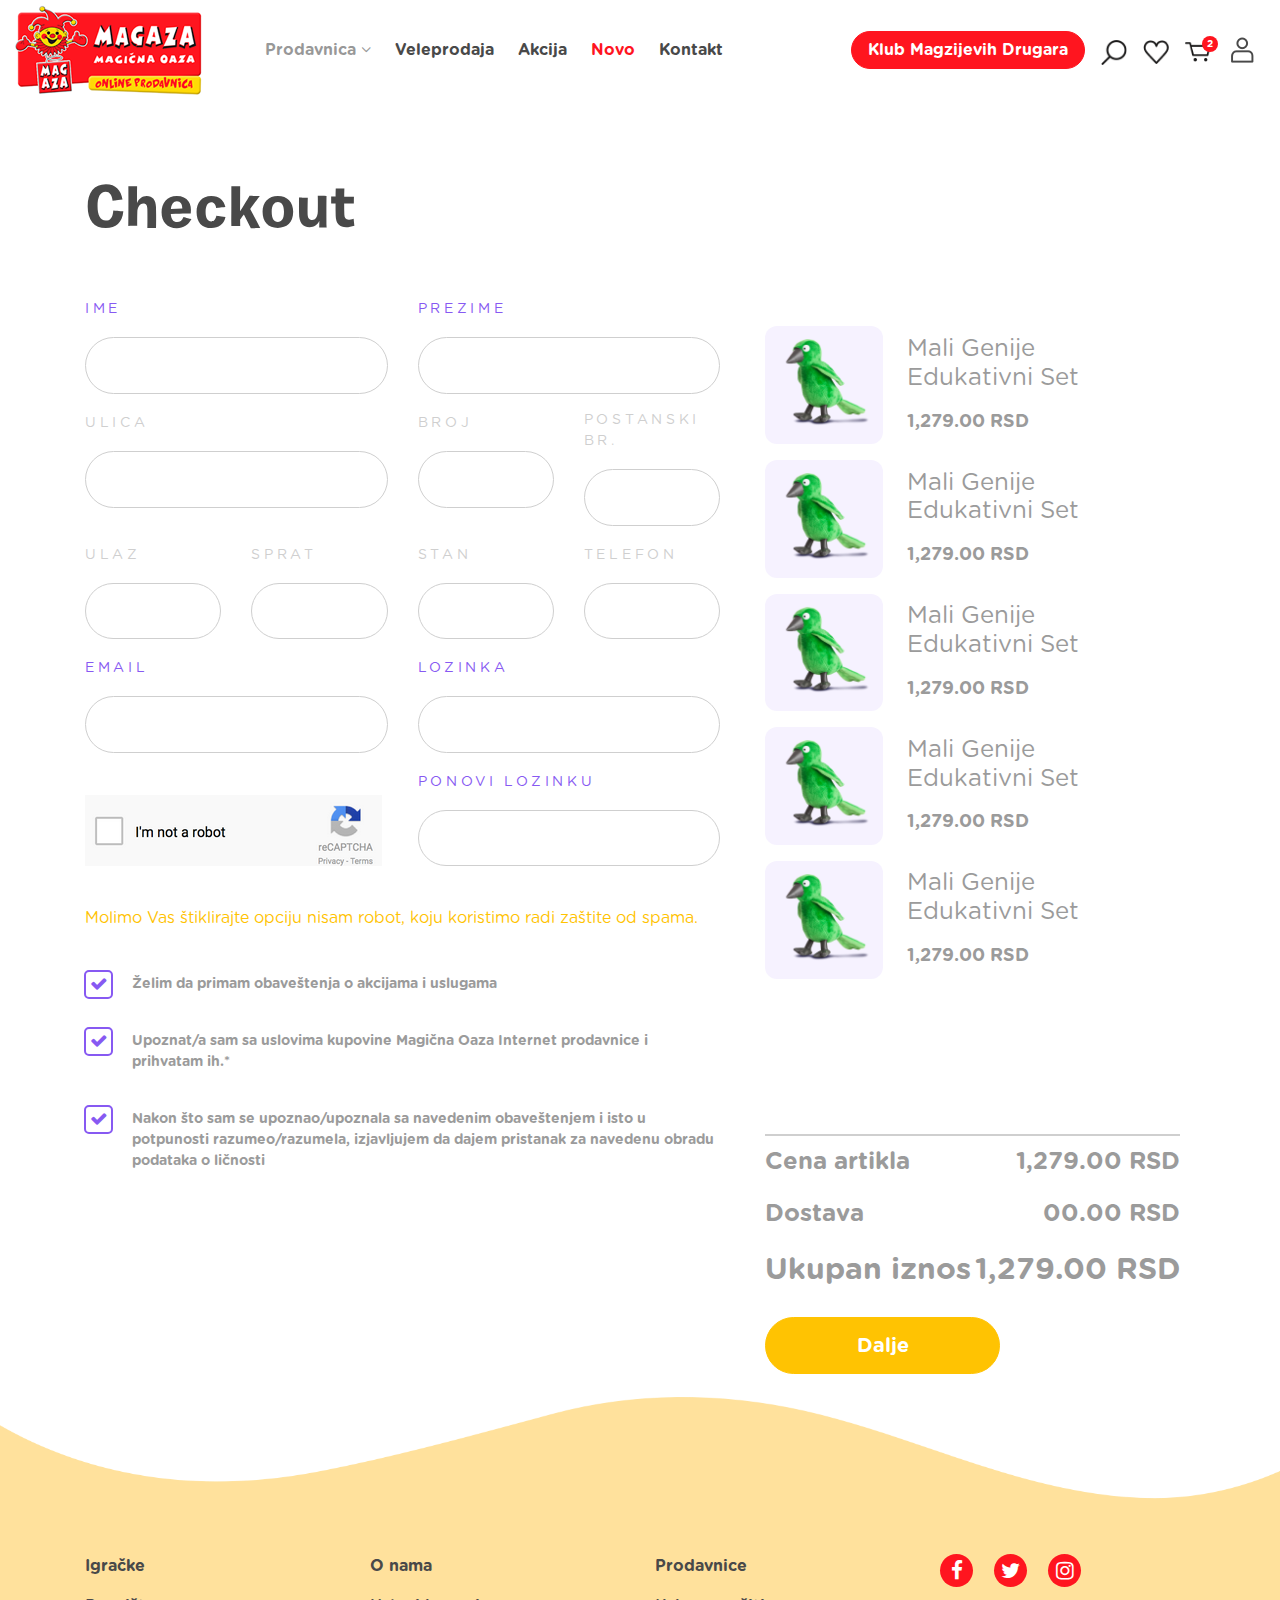
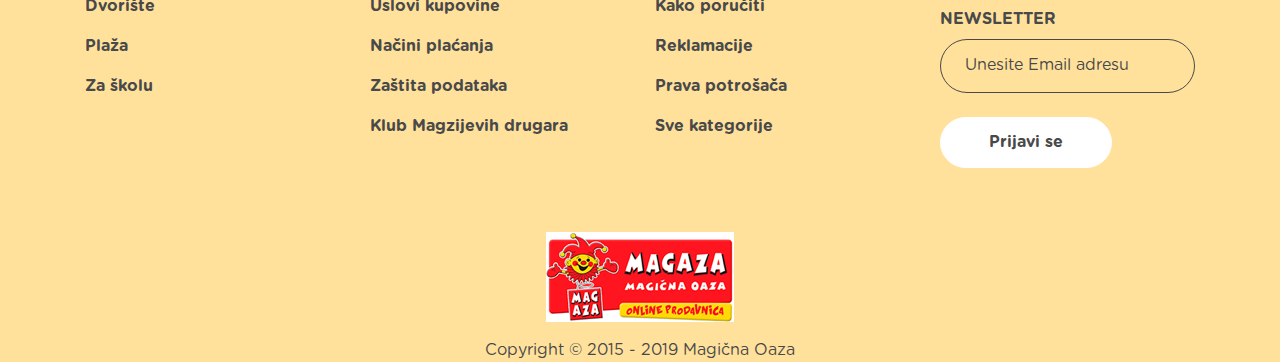
<file: checkout.html>
<!DOCTYPE html>
<html lang="en">
  <head>
    <title>MagicnaOaza</title>
    <meta charset="UTF-8" />
    <meta name="viewport" content="width=device-width, initial-scale=1.0" />
    <meta name="author" content="Aleksandar Maksimovic" />
    <meta name="description" content="" />
    <meta name="keywords" content="" />

    <!--iOS compatibile-->
    <meta name="apple-mobile-web-app-capable" content="yes" />
    <meta name="apple-mobile-web-app-title" content="MagicnaOaza" />
    <link rel="apple-touch-icon" href="apple-icon-57x57.png" />

    <!--Android compatibile-->
    <meta name="mobile-web-app-capable" content="yes" />
    <meta name="aplication-name" content="MagicnaOaza" />
    <link rel="icon" type="icon/png" href="android-icon-48x48.png" />

    <!-- Favicon -->
    <link rel="icon" type="image/png" href="favicon.ico" />

    <!-- Fonts -->
    <link rel="stylesheet" href="css/fonts.css" />
    <!--Awesome-->
    <link rel="stylesheet" href="https://cdnjs.cloudflare.com/ajax/libs/font-awesome/4.7.0/css/font-awesome.min.css" />

    <!--bootstrap-->
    <link href="css/bootstrap.css" rel="stylesheet" type="text/css" />

    <!--external css, like plugins ...-->
    <link rel="stylesheet" href="css/lib/jquery.mCustomScrollbar.css" />
    <!--theme css-->
    <link rel="stylesheet" href="css/theme.css" />
    <!-- HTML5 shim and Respond.js for IE8 support of HTML5 elements and media queries -->
    <!-- WARNING: Respond.js doesn't work if you view the page via file:// -->
    <!--[if lt IE 9]>
      <script src="https://oss.maxcdn.com/html5shiv/3.7.3/html5shiv.min.js"></script>
      <script src="https://oss.maxcdn.com/respond/1.4.2/respond.min.js"></script>
    <![endif]-->
  </head>
  <body>
    <!-- Header start -->
    <header class="main-header fixed-top">
      <div class="container">
        <!-- Navigaion start -->
        <nav class="navbar navbar-expand-md navbar-light p-0 align-items-center">
          <!-- Logo -->
          <a class="navbar-brand" href="index.html">
            <img src="img/logo.png" alt="Magicna oaza logo" />
          </a>
          <div class="nav-action d-flex align-items-center ml-xm-auto mr-2 mr-xm-4 mr-sm-2 order-md-last">
            <a href="#" class="btn btn-primary btn-sm d-none d-sm-inline-block d-md-none d-lg-inline-block mr-sm-3 mr-lg-0">
              <span>Klub </span>
              <span class="d-none d-sm-none d-xl-inline">Magzijevih </span>
              <span class="d-none d-sm-none d-xl-inline">Drugara</span>
            </a>
            <!-- Search form start -->
            <div class="search-wrapper mx-2 mx-lg-3">
              <a href="#" class="search-icon">
                <img src="img/nav-action-img/img-01.png" alt="Search-icon" />
              </a>
              <form action="" method="" class="search-form">
                <div class="form-group">
                  <div class="input-group">
                    <input type="text" class="form-control" placeholder="Pojam za pretragu..." />
                    <div class="input-group-append">
                      <button class="btn btn-primary search-btn" type="button">
                        <span class="fa fa-search"></span>
                      </button>
                    </div>
                  </div>
                </div>
              </form>
            </div>
            <!-- Search form end -->
            <a href="#" class="favorites-icon d-inline-block mr-2 mr-lg-3">
              <img src="img/nav-action-img/img-02.png" alt="Favorites icon" />
            </a>
            <!-- Small cart start -->
            <div class="small-cart-wrapper mr-2 mr-lg-3">
              <a href="#" class="small-cart-icon">
                <img src="img/nav-action-img/img-03.png" alt="cart icon" />
                <span class="small-cart-products-number">2</span>
              </a>
              <div class="small-cart-content">
                <div class="small-cart-header text-left">
                  <h3 class="small-cart-title text-primary">
                    Korpa
                  </h3>
                  <p class="small-cart-detail text-tertiary">
                    Korpa je prazna
                  </p>
                </div>
                <div class="small-cart-products mb-3 mb-xl-2">
                  <div class="small-cart-product-item d-flex align-items-center">
                    <figure class="small-cart-product-img w-40 mr-2 mr-lg-5 mr-xl-4">
                      <a href="#">
                        <img src="img/toys/toy-01.png" alt="Product-01" />
                      </a>
                    </figure>
                    <div class="small-cart-product-detail w-60">
                      <h5 class="small-cart-product-title mb-3"><a href="#">Mali Genije Edukativni Set</a></h5>
                      <p class="small-cart-product-price">1,279.00 RSD</p>
                      <span class="fa fa-close delete-product"></span>
                    </div>
                  </div>
                  <div class="small-cart-product-item d-flex align-items-center">
                    <figure class="small-cart-product-img w-40 mr-2 mr-lg-5 mr-xl-4">
                      <a href="#">
                        <img src="img/toys/toy-01.png" alt="Product-01" />
                      </a>
                    </figure>
                    <div class="small-cart-product-detail w-60">
                      <h5 class="small-cart-product-title mb-3"><a href="#">Mali Genije Edukativni Set</a></h5>
                      <p class="small-cart-product-price">1,279.00 RSD</p>
                      <span class="fa fa-close delete-product"></span>
                    </div>
                  </div>
                  <div class="small-cart-product-item d-flex align-items-center">
                    <figure class="small-cart-product-img w-40 mr-2 mr-lg-5 mr-xl-4">
                      <a href="#">
                        <img src="img/toys/toy-01.png" alt="Product-01" />
                      </a>
                    </figure>
                    <div class="small-cart-product-detail w-60">
                      <h5 class="small-cart-product-title mb-3"><a href="#">Mali Genije Edukativni Set</a></h5>
                      <p class="small-cart-product-price">1,279.00 RSD</p>
                      <span class="fa fa-close delete-product"></span>
                    </div>
                  </div>
                  <div class="small-cart-product-item d-flex align-items-center">
                    <figure class="small-cart-product-img w-40 mr-2 mr-lg-5 mr-xl-4">
                      <a href="#">
                        <img src="img/toys/toy-01.png" alt="Product-01" />
                      </a>
                    </figure>
                    <div class="small-cart-product-detail w-60">
                      <h5 class="small-cart-product-title mb-3"><a href="#">Mali Genije Edukativni Set</a></h5>
                      <p class="small-cart-product-price">1,279.00 RSD</p>
                      <span class="fa fa-close delete-product"></span>
                    </div>
                  </div>
                  <div class="small-cart-product-item d-flex align-items-center">
                    <figure class="small-cart-product-img w-40 mr-2 mr-lg-5 mr-xl-4">
                      <a href="#">
                        <img src="img/toys/toy-01.png" alt="Product-01" />
                      </a>
                    </figure>
                    <div class="small-cart-product-detail w-60">
                      <h5 class="small-cart-product-title mb-3"><a href="#">Mali Genije Edukativni Set</a></h5>
                      <p class="small-cart-product-price">1,279.00 RSD</p>
                      <span class="fa fa-close delete-product"></span>
                    </div>
                  </div>
                </div>
                <div class="small-cart-price mb-3 mb-xl-2">
                  <div class="small-cart-product-cost d-flex justify-content-between">
                    <p class="small-cart-price-spec">Cena artikla</p>
                    <p class="small-cart-product-price">1,279.00 RSD</p>
                  </div>
                  <div class="small-cart-delivery-price d-flex justify-content-between">
                    <p class="small-cart-price-spec">Dostava</p>
                    <p class="small-cart-product-price">00.00 RSD</p>
                  </div>
                  <div class="small-cart-total-price d-flex justify-content-between">
                    <p class="small-cart-total-product-price-spec">Ukupan iznos</p>
                    <p class="small-cart-total-product-price text-primary">1,279.00 RSD</p>
                  </div>
                </div>
                <div class="small-cart-action text-center">
                  <a href="#" class="btn btn-light small-cart-action-btn-continue mb-3 mb-lg-0">Nastavi kupovinu</a>
                  <a href="#" class="btn btn-tertiary small-cart-action-btn-order">Naruči</a>
                </div>
              </div>
            </div>
            <!-- Small cart end -->
            <div class="dropdown">
              <a class="user-action-icon dropdown-toggle" href="#" id="user-action" data-toggle="dropdown">
                <img src="img/nav-action-img/img-04.png" alt="User icon" />
              </a>

              <div class="dropdown-menu" aria-labelledby="user-action">
                <a class="dropdown-item d-flex align-items-center" href="#">
                  <span class="fa fa-sign-in fa-2x text-tertiary mr-3"></span>
                  <span>Login</span>
                </a>
                <a class="dropdown-item d-flex align-items-center" href="#">
                  <span class="fa fa-user-circle fa-2x text-tertiary mr-3"></span>
                  <span>Register</span>
                </a>
                <div class="dropdown-divider"></div>
                <a class="dropdown-item d-flex align-items-center" href="#">
                  <span class="fa fa-question-circle fa-2x text-tertiary mr-3"></span>
                  <span>Forgotten password</span>
                </a>
              </div>
            </div>
          </div>

          <button class="hamburger hamburger--squeeze" type="button" data-toggle="collapse" data-target="#main-menu">
            <span class="hamburger-box">
              <span class="hamburger-inner"></span>
            </span>
          </button>
          <!-- Main menu start -->
          <div class="collapse navbar-collapse" id="main-menu">
            <ul class="navbar-nav mr-auto">
              <li class="nav-item">
                <a class="nav-link active" href="#">
                  Prodavnica
                  <span class="fa fa-angle-down submenu-toggler submenu-toggler-level-1"></span>
                  <span class="fa fa-angle-down submenu-toggler submenu-toggler-desktop-level-1"></span>
                </a>
                <!-- Submenu level 1 start -->
                <ul class="submenu submenu-level-1">
                  <li class="nav-item">
                    <a href="#" class="nav-link active d-flex align-items-center">
                      <figure class="category-img-wrapper d-inline-block m-0 mr-4">
                        <img src="img/nav-img/img-01.png" alt="Igračke" />
                      </figure>
                      <span>Igračke</span>
                      <span class="fa fa-angle-double-right submenu-toggler submenu-toggler-level-2"></span>
                      <span class="fa fa-angle-double-right submenu-toggler submenu-toggler-desktop-level-2"></span>
                    </a>
                    <!-- Submenu level 2 start -->
                    <ul class="submenu submenu-level-2">
                      <li class="nav-item">
                        <a href="#" class="nav-link">Za dečake</a>
                      </li>
                      <li class="nav-item">
                        <a href="#" class="nav-link">Za devojčice</a>
                      </li>
                      <li class="nav-item">
                        <a href="#" class="nav-link">Za bebe</a>
                      </li>
                      <li class="nav-item">
                        <a href="#" class="nav-link">Edukativne igračke</a>
                      </li>
                      <li class="nav-item">
                        <a href="#" class="nav-link">Trotineti i Skejtbordovi</a>
                      </li>
                      <li class="nav-item">
                        <a href="#" class="nav-link">Lego Kocke</a>
                      </li>
                      <li class="nav-item">
                        <a href="#" class="nav-link">Kocke za decu</a>
                      </li>
                      <li class="nav-item">
                        <a href="#" class="nav-link">Drvene igračke</a>
                      </li>
                      <li class="nav-item">
                        <a href="#" class="nav-link">Muzičke igračke</a>
                      </li>
                      <li class="nav-item">
                        <a href="#" class="nav-link">Plišane igračke</a>
                      </li>
                      <li class="nav-item">
                        <a href="#" class="nav-link">Rođendanski program</a>
                      </li>
                      <li class="nav-item">
                        <a href="#" class="nav-link">Novogodišnji paketići</a>
                      </li>
                    </ul>
                    <!-- Submenu level 2 end -->
                  </li>
                  <li class="nav-item">
                    <a href="#" class="nav-link d-flex align-items-center">
                      <figure class="category-img-wrapper d-inline-block m-0 mr-4">
                        <img src="img/nav-img/img-02.png" alt="Dvorište" />
                      </figure>
                      <span>Dvorište</span>
                    </a>
                  </li>
                  <li class="nav-item">
                    <a href="#" class="nav-link d-flex align-items-center">
                      <figure class="category-img-wrapper d-inline-block m-0 mr-4">
                        <img src="img/nav-img/img-03.png" alt="Plaža" />
                      </figure>
                      <span>Plaža</span>
                    </a>
                  </li>
                  <li class="nav-item">
                    <a href="#" class="nav-link d-flex align-items-center">
                      <figure class="category-img-wrapper d-inline-block m-0 mr-4">
                        <img src="img/nav-img/img-04.png" alt="Za školu" />
                      </figure>
                      <span>Za školu</span>
                    </a>
                  </li>
                </ul>
                <!-- Submenu level 1 end -->
              </li>
              <li class="nav-item">
                <a class="nav-link" href="#">Veleprodaja</a>
              </li>
              <li class="nav-item">
                <a class="nav-link" href="#">Akcija</a>
              </li>
              <li class="nav-item">
                <a class="nav-link new" href="#">Novo</a>
              </li>
              <li class="nav-item">
                <a class="nav-link" href="#">Kontakt</a>
              </li>
            </ul>
          </div>
          <!-- Main menu end -->
        </nav>
        <!-- Navigaion end -->
      </div>
      <div class="overlay-header"></div>
    </header>
    <!-- Header end -->

    <!-- Main start -->
    <main class="main-content">
      <!-- Main form checkout start -->
      <section class="main-form-section checkout pt-4 pt-md-6" style="background-image: url(img/main-form-img/img-01.png)">
        <div class="container">
          <h1 class="main-form-section-title text-center text-sm-left mb-4 mb-sm-5">Checkout</h1>
          <div class="row">
            <div class="col-12 col-sm-6 col-xl-7">
              <form action="" method="post" class="main-form">
                <div class="row align-items-xl-start">
                  <div class="col-12 col-md-6">
                    <div class="form-group">
                      <label for="name" class="required">Ime</label>
                      <input type="text" name="name" id="name" class="form-control" value="">
                      <div class="error-msg"></div>
                    </div>
                  </div>
                  <div class="col-12 col-md-6">
                    <div class=" form-group">
                      <label for="lastname" class="required">Prezime</label>
                      <input type="text" name="lastname" id="lastname" class="form-control" value="">
                      <div class="error-msg"></div>
                  </div>
                </div>
                <div class="col-12 col-xl-6">
                  <div class="form-group">
                    <label for="street">Ulica</label>
                    <input type="text" name="street" id="street" class="form-control" value="">
                  </div>
                </div>
                <div class="col-6 col-xl-3">
                  <div class="form-group">
                    <label for="street-number">Broj</label>
                    <input type="text" name="street-number" id="street-number" class="form-control" value="">
                  </div>
                </div>
                <div class="col-6 col-xl-3">
                  <div class="form-group">
                    <label for="postal-code">Postanski br.</label>
                    <input type="text" name="postal-code" id="postal-code" class="form-control" value="">
                  </div>
                </div>
                <div class="col-6 col-xl-3">
                  <div class="form-group">
                    <label for="building-entrance">Ulaz</label>
                    <input type="text" name="building-entrance" id="building-entrance" class="form-control" value="">
                  </div>
                </div>
                <div class="col-6 col-xl-3">
                  <div class="form-group">
                    <label for="building-floor">Sprat</label>
                    <input type="text" name="building-floor" id="building-floor" class="form-control" value="">
                  </div>
                </div>
                <div class="col-6 col-xl-3">
                  <div class="form-group">
                    <label for="flat">Stan</label>
                    <input type="text" name="flat" id="flat" class="form-control" value="">
                  </div>
                </div>
                <div class="col-6 col-xl-3">
                  <div class="form-group">
                    <label for="phone">Telefon</label>
                    <input type="text" name="phone" id="phone" class="form-control" value="">
                  </div>
                </div>
                <div class="col-12 col-xl-6">
                  <div class="form-group">
                    <label for="email" class="required">Email</label>
                    <input type="email" name="email" id="email" class="form-control" value="">
                    <div class="error-msg"></div>
                  </div>
                </div>
                <div class="col-12 col-md-6">
                  <div class="form-group">
                    <label for="password" class="required">Lozinka</label>
                    <input type="password" name="password" id="password" class="form-control" value="">
                    <div class="error-msg"></div>
                  </div>
                </div>
                <div class="col-12 col-xl-6 order-2 mb-3 mb-sm-4 mb-lg-4 order-xl-1 align-self-end">
                  <div class="form-group text-center text-sm-left">
                    <img src="img/main-form-img/recaptcha.png" alt="Recapcha img">
                  </div>
                </div>
                <div class="col-12 col-md-6 mb-sm-4 mb-md-0 mb-xl-4 order-xl-2">
                  <div class="form-group">
                    <label for="repassword" class="required">Ponovi lozinku</label>
                    <input type="password" name="repassword" id="repassword" class="form-control" value="">
                    <div class="error-msg"></div>
                  </div>
                </div>
                <div class="col-12 order-3 mb-3 mb-sm-4">
                  <p class="recapcha-text text-tertiary">
                    Molimo Vas štiklirajte opciju nisam robot, koju koristimo radi zaštite od spama.
                  </p>
                </div>
                <div class="col-12 order-3 mb-3 mb-sm-5">
                  <div class="terms">
                    <div class="form-group">
                      <label>
                        <input type="checkbox" name="terms[]" value="notifications" checked="checked"/>
                        Želim da primam obaveštenja o akcijama i uslugama
                        <span class="fake-checkbox">
                          <span class="fa fa-check"></span>
                        </span>
                      </label>
                    </div>
                    <div class="form-group">
                      <label>
                        <input type="checkbox" name="terms[]" value="accept-terms" checked="checked"/>
                        Upoznat/a sam sa uslovima kupovine Magična Oaza Internet prodavnice i prihvatam ih.*
                        <span class="fake-checkbox">
                          <span class="fa fa-check"></span>
                        </span>
                      </label>
                    </div>
                    <div class="form-group">
                      <label>
                        <input type="checkbox" name="terms[]" value="state" checked="checked"/>
                        Nakon što sam se upoznao/upoznala sa navedenim obaveštenjem i isto u potpunosti razumeo/razumela,
                        izjavljujem da dajem pristanak za navedenu obradu podataka o ličnosti
                        <span class="fake-checkbox">
                          <span class="fa fa-check"></span>
                        </span>
                      </label>
                    </div>
                  </div>
                </div>
                </div>
              </form>
            </div>
            <div class="col-12 col-sm-6 col-xl-5">
              <div class="small-cart-content">
                <div class="small-cart-products mb-3 mb-xl-2">
                  <div class="small-cart-product-item d-flex align-items-center">
                    <figure class="small-cart-product-img w-40 mr-2 mr-lg-5 mr-xl-4">
                      <a href="#">
                        <img src="img/toys/toy-01.png" alt="Product-01" />
                      </a>
                    </figure>
                    <div class="small-cart-product-detail w-60">
                      <h5 class="small-cart-product-title mb-3"><a href="#">Mali Genije Edukativni Set</a></h5>
                      <p class="small-cart-product-price">1,279.00 RSD</p>
                      <span class="fa fa-close delete-product"></span>
                    </div>
                  </div>
                  <div class="small-cart-product-item d-flex align-items-center">
                    <figure class="small-cart-product-img w-40 mr-2 mr-lg-5 mr-xl-4">
                      <a href="#">
                        <img src="img/toys/toy-01.png" alt="Product-01" />
                      </a>
                    </figure>
                    <div class="small-cart-product-detail w-60">
                      <h5 class="small-cart-product-title mb-3"><a href="#">Mali Genije Edukativni Set</a></h5>
                      <p class="small-cart-product-price">1,279.00 RSD</p>
                      <span class="fa fa-close delete-product"></span>
                    </div>
                  </div>
                  <div class="small-cart-product-item d-flex align-items-center">
                    <figure class="small-cart-product-img w-40 mr-2 mr-lg-5 mr-xl-4">
                      <a href="#">
                        <img src="img/toys/toy-01.png" alt="Product-01" />
                      </a>
                    </figure>
                    <div class="small-cart-product-detail w-60">
                      <h5 class="small-cart-product-title mb-3"><a href="#">Mali Genije Edukativni Set</a></h5>
                      <p class="small-cart-product-price">1,279.00 RSD</p>
                      <span class="fa fa-close delete-product"></span>
                    </div>
                  </div>
                  <div class="small-cart-product-item d-flex align-items-center">
                    <figure class="small-cart-product-img w-40 mr-2 mr-lg-5 mr-xl-4">
                      <a href="#">
                        <img src="img/toys/toy-01.png" alt="Product-01" />
                      </a>
                    </figure>
                    <div class="small-cart-product-detail w-60">
                      <h5 class="small-cart-product-title mb-3"><a href="#">Mali Genije Edukativni Set</a></h5>
                      <p class="small-cart-product-price">1,279.00 RSD</p>
                      <span class="fa fa-close delete-product"></span>
                    </div>
                  </div>
                  <div class="small-cart-product-item d-flex align-items-center">
                    <figure class="small-cart-product-img w-40 mr-2 mr-lg-5 mr-xl-4">
                      <a href="#">
                        <img src="img/toys/toy-01.png" alt="Product-01" />
                      </a>
                    </figure>
                    <div class="small-cart-product-detail w-60">
                      <h5 class="small-cart-product-title mb-3"><a href="#">Mali Genije Edukativni Set</a></h5>
                      <p class="small-cart-product-price">1,279.00 RSD</p>
                      <span class="fa fa-close delete-product"></span>
                    </div>
                  </div>
                </div>
                <div class="small-cart-price mb-3 mb-xl-2">
                  <div class="small-cart-product-cost d-flex justify-content-between">
                    <p class="small-cart-price-spec">Cena artikla</p>
                    <p class="small-cart-product-price">1,279.00 RSD</p>
                  </div>
                  <div class="small-cart-delivery-price d-flex justify-content-between">
                    <p class="small-cart-price-spec">Dostava</p>
                    <p class="small-cart-product-price">00.00 RSD</p>
                  </div>
                  <div class="small-cart-total-price d-flex justify-content-between">
                    <p class="small-cart-total-product-price-spec">Ukupan iznos</p>
                    <p class="small-cart-total-product-price text-primary">1,279.00 RSD</p>
                  </div>
                </div>
                <div class="small-cart-action">
                  <a href="#" class="btn btn-tertiary small-cart-action-btn-order">Dalje</a>
                </div>
              </div>
            </div>
          </div>
        </div>
      </section><!-- Main form checkout end -->
    </main><!-- Main end -->
            
    <!-- Main footer start -->
    <footer class="main-footer">
      <div class="main-footer-content pb-5 text-center text-lg-left">
        <div class="container">
          <div class="row">
            <div class="col-12 col-sm-4 col-lg-2 col-xl-3 mb-4">
              <nav class="footer-navbar">
                <ul class="footer-navbar-nav list-unstyled">
                  <li class="footer-nav-item">
                    <a href="#" class="footer-nav-link">Igračke</a>
                  </li>
                  <li class="footer-nav-item">
                    <a href="#" class="footer-nav-link">Dvorište</a>
                  </li>
                  <li class="footer-nav-item">
                    <a href="#" class="footer-nav-link">Plaža</a>
                  </li>
                  <li class="footer-nav-item">
                    <a href="#" class="footer-nav-link">Za školu</a>
                  </li>
                </ul>
              </nav>
            </div>
            <div class="col-12 col-sm-4 col-lg-3 mb-4">
              <ul class="footer-info list-unstyled">
                <li class="footer-info-item">
                  <a href="#" class="footer-info-link">O nama</a>
                </li>
                <li class="footer-info-item">
                  <a href="#" class="footer-info-link">Uslovi kupovine</a>
                </li>
                <li class="footer-info-item">
                  <a href="#" class="footer-info-link">Načini plaćanja</a>
                </li>
                <li class="footer-info-item">
                  <a href="#" class="footer-info-link">Zaštita podataka</a>
                </li>
                <li class="footer-info-item">
                  <a href="#" class="footer-info-link">Klub Magzijevih drugara</a>
                </li>
              </ul>
            </div>
            <div class="col-12 col-sm-4 col-lg-3 mb-4">
              <ul class="list-unstyled">
                <li class="footer-info-item">
                  <a href="#" class="footer-info-link">Prodavnice</a>
                </li>
                <li class="footer-info-item">
                  <a href="#" class="footer-info-link">Kako poručiti</a>
                </li>
                <li class="footer-info-item">
                  <a href="#" class="footer-info-link">Reklamacije</a>
                </li>
                <li class="footer-info-item">
                  <a href="#" class="footer-info-link">Prava potrošača</a>
                </li>
                <li class="footer-info-item">
                  <a href="#" class="footer-info-link">Sve kategorije</a>
                </li>
              </ul>
            </div>
            <div class="col-12 col-xm-9 col-sm-8 col-md-6 col-lg-4 col-xl-3 mx-auto text-center text-lg-left mb-3">
              <div class="social">
                <a href="http://facebook.com" target="_blank" class="social-links">
                  <span class="fa fa-facebook"></span>
                </a>
                <a href="http://twitter.com" target="_blank" class="social-links">
                  <span class="fa fa-twitter"></span>
                </a>
                <a href="http://instagram.com" target="_blank" class="social-links">
                  <span class="fa fa-instagram"></span>
                </a>
              </div>
              <div class="newsletter">
                <form action="" method="GET" class="newsletter-form">
                  <div class="form-group mb-4">
                    <label for="newsletter" class="text-uppercase">Newsletter</label>
                    <input type="email" name="newsletter" id="newsletter" class="form-control"
                      placeholder="Unesite Email adresu">
                      <div class="error-msg"></div>
                  </div>
                  <button type="submit" class="btn btn-light theme-btn">Prijavi se</button>
                </form>
              </div>
            </div>
          </div>
        </div>
      </div>
      <div class="main-footer-copyrights text-center mx-auto">
        <div class="container">
          <a class="footer-brand mb-3" href="index.html">
            <img src="img/logo.png" alt="Magicna oaza logo" />
          </a>
          <p class="copyrights">Copyright &copy; 2015 - 2019 Magična Oaza</p>
        </div>
      </div>
    </footer>

    <!--SCRIPTS goes here-->
    <!--First jquery, then popper and finaly bootstrap-->
    <script src="js/jquery.min.js"></script>
    <script src="js/popper.js"></script>
    <script src="js/bootstrap.min.js"></script>

    <!--All page js-->
    <script src="js/lib/jquery.mCustomScrollbar.concat.min.js"></script>
    <script src="js/lib/jquery.validate.min.js"></script>
    <script src="js/main.js"></script>
  </body>
</html>
</file>
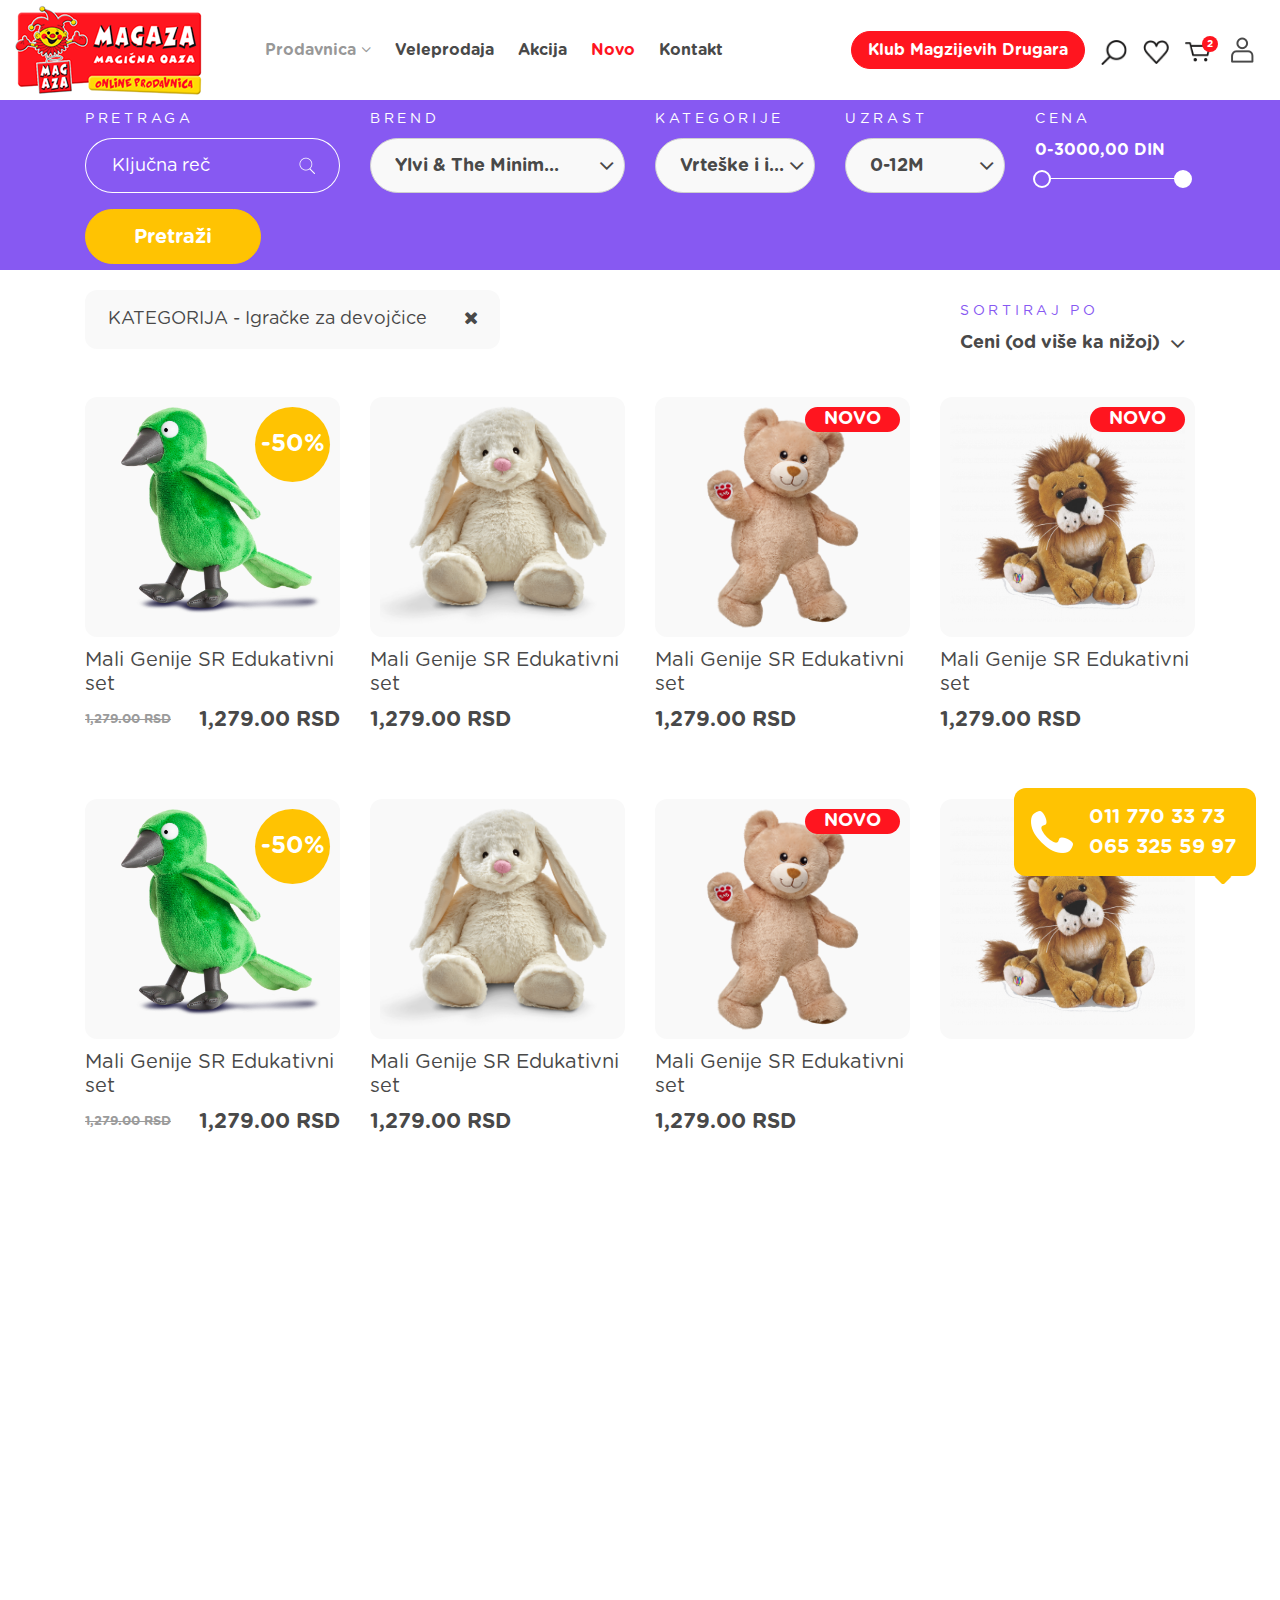
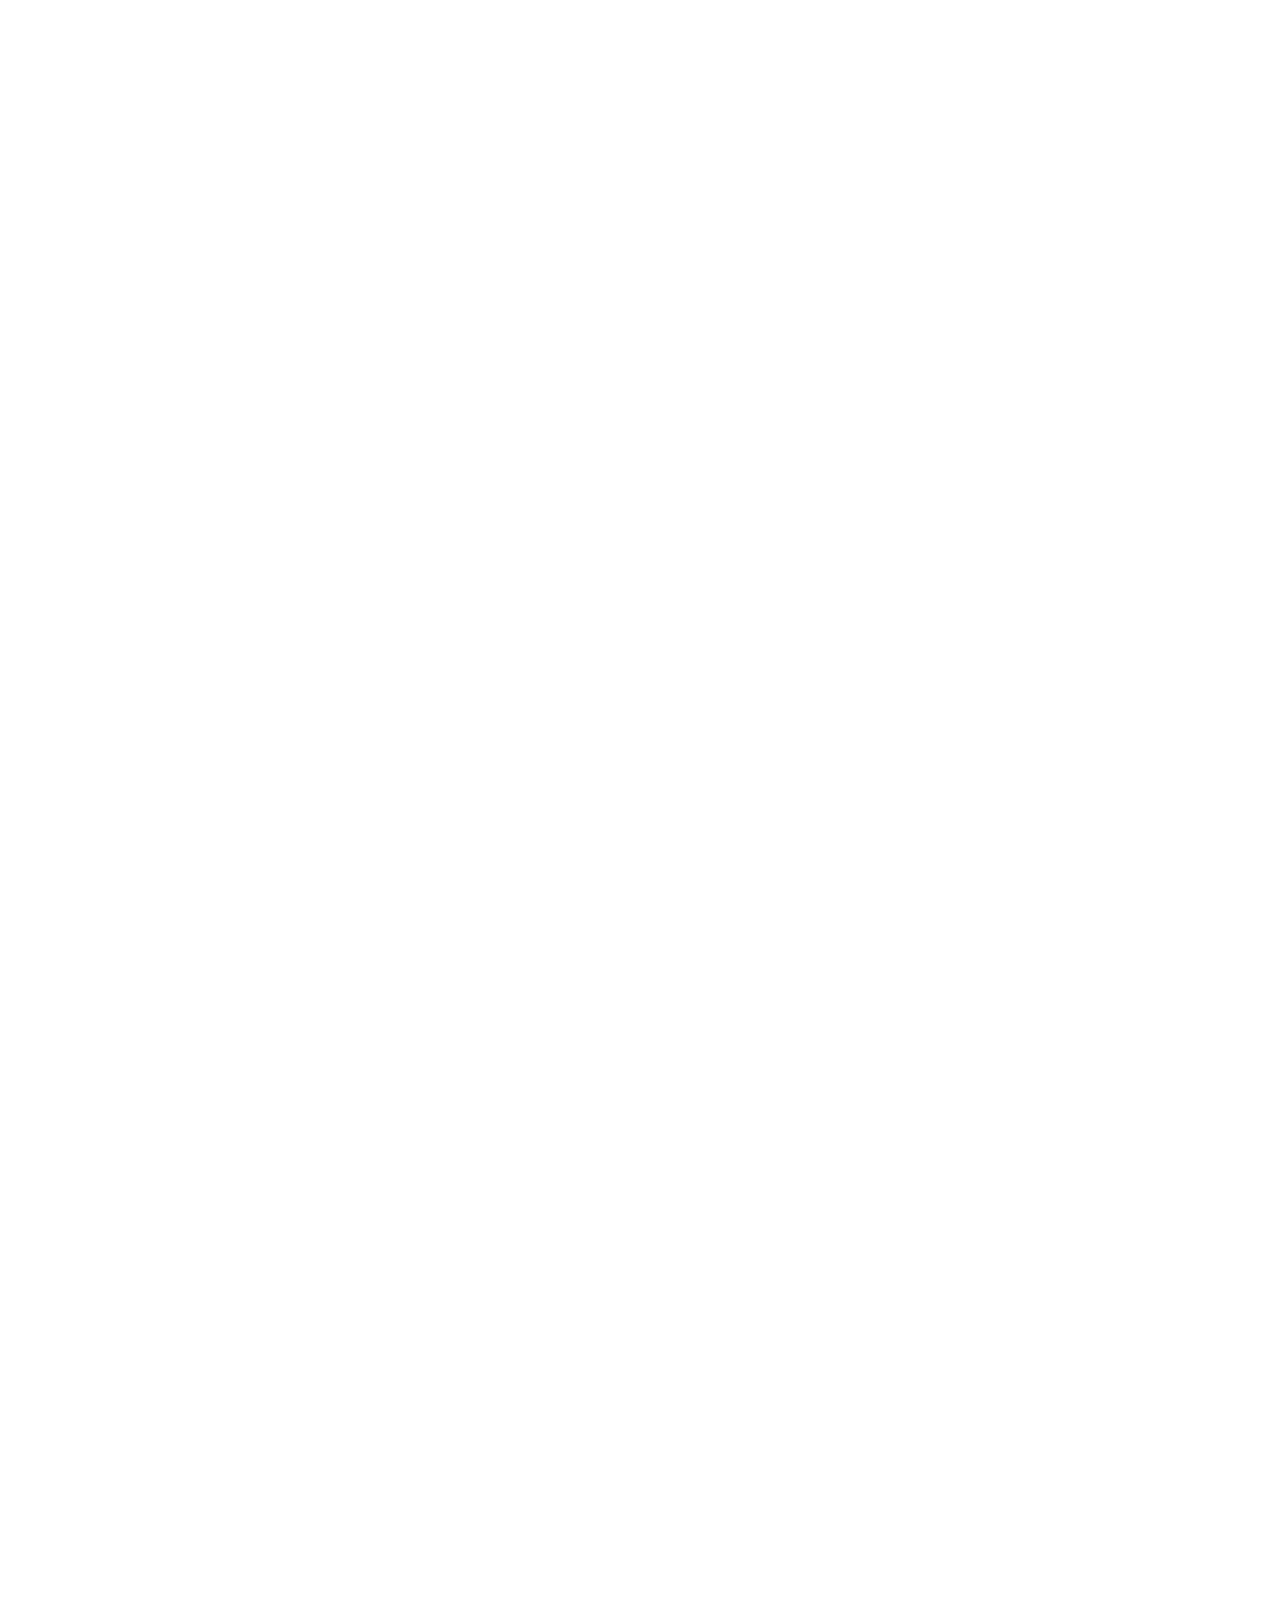
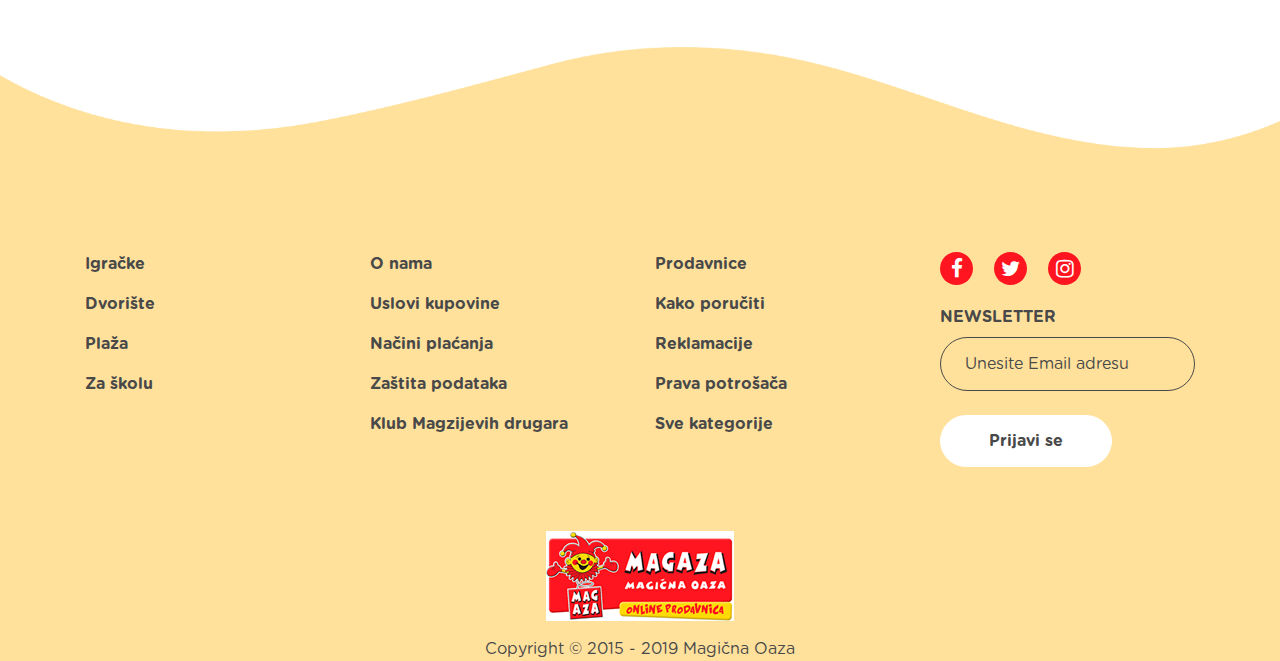
<file: products.html>
<!DOCTYPE html>
<html lang="en">
  <head>
    <title>MagicnaOaza</title>
    <meta charset="UTF-8" />
    <meta name="viewport" content="width=device-width, initial-scale=1.0" />
    <meta name="author" content="Aleksandar Maksimovic" />
    <meta name="description" content="" />
    <meta name="keywords" content="" />

    <!--iOS compatibile-->
    <meta name="apple-mobile-web-app-capable" content="yes" />
    <meta name="apple-mobile-web-app-title" content="MagicnaOaza" />
    <link rel="apple-touch-icon" href="apple-icon-57x57.png" />

    <!--Android compatibile-->
    <meta name="mobile-web-app-capable" content="yes" />
    <meta name="aplication-name" content="MagicnaOaza" />
    <link rel="icon" type="icon/png" href="android-icon-48x48.png" />

    <!-- Favicon -->
    <link rel="icon" type="image/png" href="favicon.ico" />

    <!-- Fonts -->
    <link rel="stylesheet" href="css/fonts.css" />
    <!--Awesome-->
    <link rel="stylesheet" href="https://cdnjs.cloudflare.com/ajax/libs/font-awesome/4.7.0/css/font-awesome.min.css" />

    <!--bootstrap-->
    <link href="css/bootstrap.css" rel="stylesheet" type="text/css" />

    <!--external css, like plugins ...-->
    <link rel="stylesheet" href="css/lib/jquery.mCustomScrollbar.css" />
    <link rel="stylesheet" href="css/lib/select2.css" />
    <link rel="stylesheet" href="css/lib/jquery.range.css">
    <!--theme css-->
    <link rel="stylesheet" href="css/theme.css" />
    <!-- HTML5 shim and Respond.js for IE8 support of HTML5 elements and media queries -->
    <!-- WARNING: Respond.js doesn't work if you view the page via file:// -->
    <!--[if lt IE 9]>
      <script src="https://oss.maxcdn.com/html5shiv/3.7.3/html5shiv.min.js"></script>
      <script src="https://oss.maxcdn.com/respond/1.4.2/respond.min.js"></script>
    <![endif]-->
  </head>
  <body>
    <!-- Header start -->
    <header class="main-header fixed-top">
      <div class="container">
        <!-- Navigaion start -->
        <nav class="navbar navbar-expand-md navbar-light p-0 align-items-center">
          <!-- Logo -->
          <a class="navbar-brand" href="index.html">
            <img src="img/logo.png" alt="Magicna oaza logo" />
          </a>
          <div class="nav-action d-flex align-items-center ml-xm-auto mr-2 mr-xm-4 mr-sm-2 order-md-last">
            <a href="#" class="btn btn-primary btn-sm d-none d-sm-inline-block d-md-none d-lg-inline-block mr-sm-3 mr-lg-0">
              <span>Klub </span>
              <span class="d-none d-sm-none d-xl-inline">Magzijevih </span>
              <span class="d-none d-sm-none d-xl-inline">Drugara</span>
            </a>
            <!-- Search form start -->
            <div class="search-wrapper mx-2 mx-lg-3">
              <a href="#" class="search-icon">
                <img src="img/nav-action-img/img-01.png" alt="Search-icon" />
              </a>
              <form action="" method="" class="search-form">
                <div class="form-group">
                  <div class="input-group">
                    <input type="text" class="form-control" placeholder="Pojam za pretragu..." />
                    <div class="input-group-append">
                      <button class="btn btn-primary search-btn" type="button">
                        <span class="fa fa-search"></span>
                      </button>
                    </div>
                  </div>
                </div>
              </form>
            </div>
            <!-- Search form end -->
            <a href="#" class="favorites-icon d-inline-block mr-2 mr-lg-3">
              <img src="img/nav-action-img/img-02.png" alt="Favorites icon" />
            </a>
            <!-- Small cart start -->
            <div class="small-cart-wrapper mr-2 mr-lg-3">
              <a href="#" class="small-cart-icon">
                <img src="img/nav-action-img/img-03.png" alt="cart icon" />
                <span class="small-cart-products-number">2</span>
              </a>
              <div class="small-cart-content">
                <div class="small-cart-header text-left">
                  <h3 class="small-cart-title text-primary">
                    Korpa
                  </h3>
                  <p class="small-cart-detail text-tertiary">
                    Korpa je prazna
                  </p>
                </div>
                <div class="small-cart-products mb-3 mb-xl-2">
                  <div class="small-cart-product-item d-flex align-items-center">
                    <figure class="small-cart-product-img w-40 mr-2 mr-lg-5 mr-xl-4">
                      <a href="#">
                        <img src="img/toys/toy-01.png" alt="Product-01" />
                      </a>
                    </figure>
                    <div class="small-cart-product-detail w-60">
                      <h5 class="small-cart-product-title mb-3"><a href="#">Mali Genije Edukativni Set</a></h5>
                      <p class="small-cart-product-price">1,279.00 RSD</p>
                      <span class="fa fa-close delete-product"></span>
                    </div>
                  </div>
                  <div class="small-cart-product-item d-flex align-items-center">
                    <figure class="small-cart-product-img w-40 mr-2 mr-lg-5 mr-xl-4">
                      <a href="#">
                        <img src="img/toys/toy-01.png" alt="Product-01" />
                      </a>
                    </figure>
                    <div class="small-cart-product-detail w-60">
                      <h5 class="small-cart-product-title mb-3"><a href="#">Mali Genije Edukativni Set</a></h5>
                      <p class="small-cart-product-price">1,279.00 RSD</p>
                      <span class="fa fa-close delete-product"></span>
                    </div>
                  </div>
                  <div class="small-cart-product-item d-flex align-items-center">
                    <figure class="small-cart-product-img w-40 mr-2 mr-lg-5 mr-xl-4">
                      <a href="#">
                        <img src="img/toys/toy-01.png" alt="Product-01" />
                      </a>
                    </figure>
                    <div class="small-cart-product-detail w-60">
                      <h5 class="small-cart-product-title mb-3"><a href="#">Mali Genije Edukativni Set</a></h5>
                      <p class="small-cart-product-price">1,279.00 RSD</p>
                      <span class="fa fa-close delete-product"></span>
                    </div>
                  </div>
                  <div class="small-cart-product-item d-flex align-items-center">
                    <figure class="small-cart-product-img w-40 mr-2 mr-lg-5 mr-xl-4">
                      <a href="#">
                        <img src="img/toys/toy-01.png" alt="Product-01" />
                      </a>
                    </figure>
                    <div class="small-cart-product-detail w-60">
                      <h5 class="small-cart-product-title mb-3"><a href="#">Mali Genije Edukativni Set</a></h5>
                      <p class="small-cart-product-price">1,279.00 RSD</p>
                      <span class="fa fa-close delete-product"></span>
                    </div>
                  </div>
                  <div class="small-cart-product-item d-flex align-items-center">
                    <figure class="small-cart-product-img w-40 mr-2 mr-lg-5 mr-xl-4">
                      <a href="#">
                        <img src="img/toys/toy-01.png" alt="Product-01" />
                      </a>
                    </figure>
                    <div class="small-cart-product-detail w-60">
                      <h5 class="small-cart-product-title mb-3"><a href="#">Mali Genije Edukativni Set</a></h5>
                      <p class="small-cart-product-price">1,279.00 RSD</p>
                      <span class="fa fa-close delete-product"></span>
                    </div>
                  </div>
                </div>
                <div class="small-cart-price mb-3 mb-xl-2">
                  <div class="small-cart-product-cost d-flex justify-content-between">
                    <p class="small-cart-price-spec">Cena artikla</p>
                    <p class="small-cart-product-price">1,279.00 RSD</p>
                  </div>
                  <div class="small-cart-delivery-price d-flex justify-content-between">
                    <p class="small-cart-price-spec">Dostava</p>
                    <p class="small-cart-product-price">00.00 RSD</p>
                  </div>
                  <div class="small-cart-total-price d-flex justify-content-between">
                    <p class="small-cart-total-product-price-spec">Ukupan iznos</p>
                    <p class="small-cart-total-product-price text-primary">1,279.00 RSD</p>
                  </div>
                </div>
                <div class="small-cart-action">
                  <a href="#" class="btn btn-light small-cart-action-btn-continue mb-3 mb-lg-0">Nastavi kupovinu</a>
                  <a href="#" class="btn btn-tertiary small-cart-action-btn-order">Naruči</a>
                </div>
              </div>
            </div>
            <!-- Small cart end -->
            <div class="dropdown">
              <a class="user-action-icon dropdown-toggle" href="#" id="user-action" data-toggle="dropdown">
                <img src="img/nav-action-img/img-04.png" alt="User icon" />
              </a>

              <div class="dropdown-menu" aria-labelledby="user-action">
                <a class="dropdown-item d-flex align-items-center" href="#">
                  <span class="fa fa-sign-in fa-2x text-tertiary mr-3"></span>
                  <span>Login</span>
                </a>
                <a class="dropdown-item d-flex align-items-center" href="#">
                  <span class="fa fa-user-circle fa-2x text-tertiary mr-3"></span>
                  <span>Register</span>
                </a>
                <div class="dropdown-divider"></div>
                <a class="dropdown-item d-flex align-items-center" href="#">
                  <span class="fa fa-question-circle fa-2x text-tertiary mr-3"></span>
                  <span>Forgotten password</span>
                </a>
              </div>
            </div>
          </div>

          <button class="hamburger hamburger--squeeze" type="button" data-toggle="collapse" data-target="#main-menu">
            <span class="hamburger-box">
              <span class="hamburger-inner"></span>
            </span>
          </button>
          <!-- Main menu start -->
          <div class="collapse navbar-collapse" id="main-menu">
            <ul class="navbar-nav mr-auto">
              <li class="nav-item">
                <a class="nav-link active" href="#">
                  Prodavnica
                  <span class="fa fa-angle-down submenu-toggler submenu-toggler-level-1"></span>
                  <span class="fa fa-angle-down submenu-toggler submenu-toggler-desktop-level-1"></span>
                </a>
                <!-- Submenu level 1 start -->
                <ul class="submenu submenu-level-1">
                  <li class="nav-item">
                    <a href="#" class="nav-link active d-flex align-items-center">
                      <figure class="category-img-wrapper d-inline-block m-0 mr-4">
                        <img src="img/nav-img/img-01.png" alt="Igračke" />
                      </figure>
                      <span>Igračke</span>
                      <span class="fa fa-angle-double-right submenu-toggler submenu-toggler-level-2"></span>
                      <span class="fa fa-angle-double-right submenu-toggler submenu-toggler-desktop-level-2"></span>
                    </a>
                    <!-- Submenu level 2 start -->
                    <ul class="submenu submenu-level-2">
                      <li class="nav-item">
                        <a href="#" class="nav-link">Za dečake</a>
                      </li>
                      <li class="nav-item">
                        <a href="#" class="nav-link">Za devojčice</a>
                      </li>
                      <li class="nav-item">
                        <a href="#" class="nav-link">Za bebe</a>
                      </li>
                      <li class="nav-item">
                        <a href="#" class="nav-link">Edukativne igračke</a>
                      </li>
                      <li class="nav-item">
                        <a href="#" class="nav-link">Trotineti i Skejtbordovi</a>
                      </li>
                      <li class="nav-item">
                        <a href="#" class="nav-link">Lego Kocke</a>
                      </li>
                      <li class="nav-item">
                        <a href="#" class="nav-link">Kocke za decu</a>
                      </li>
                      <li class="nav-item">
                        <a href="#" class="nav-link">Drvene igračke</a>
                      </li>
                      <li class="nav-item">
                        <a href="#" class="nav-link">Muzičke igračke</a>
                      </li>
                      <li class="nav-item">
                        <a href="#" class="nav-link">Plišane igračke</a>
                      </li>
                      <li class="nav-item">
                        <a href="#" class="nav-link">Rođendanski program</a>
                      </li>
                      <li class="nav-item">
                        <a href="#" class="nav-link">Novogodišnji paketići</a>
                      </li>
                    </ul>
                    <!-- Submenu level 2 end -->
                  </li>
                  <li class="nav-item">
                    <a href="#" class="nav-link d-flex align-items-center">
                      <figure class="category-img-wrapper d-inline-block m-0 mr-4">
                        <img src="img/nav-img/img-02.png" alt="Dvorište" />
                      </figure>
                      <span>Dvorište</span>
                    </a>
                  </li>
                  <li class="nav-item">
                    <a href="#" class="nav-link d-flex align-items-center">
                      <figure class="category-img-wrapper d-inline-block m-0 mr-4">
                        <img src="img/nav-img/img-03.png" alt="Plaža" />
                      </figure>
                      <span>Plaža</span>
                    </a>
                  </li>
                  <li class="nav-item">
                    <a href="#" class="nav-link d-flex align-items-center">
                      <figure class="category-img-wrapper d-inline-block m-0 mr-4">
                        <img src="img/nav-img/img-04.png" alt="Za školu" />
                      </figure>
                      <span>Za školu</span>
                    </a>
                  </li>
                </ul>
                <!-- Submenu level 1 end -->
              </li>
              <li class="nav-item">
                <a class="nav-link" href="#">Veleprodaja</a>
              </li>
              <li class="nav-item">
                <a class="nav-link" href="#">Akcija</a>
              </li>
              <li class="nav-item">
                <a class="nav-link new" href="#">Novo</a>
              </li>
              <li class="nav-item">
                <a class="nav-link" href="#">Kontakt</a>
              </li>
            </ul>
          </div>
          <!-- Main menu end -->
        </nav>
        <!-- Navigaion end -->
      </div>
      <div class="overlay-header"></div>
    </header>
    <!-- Header end -->

    <!-- Main start -->
    <main class="main-content">
      <!-- Search products start -->
      <section class="search-products">
        <span class="fa fa-angle-right search-products-toggler"></span>
        <div class="container">
          <form action="" method="get" class="search-products-form">
            <div class="row align-items-start">
              <div class="col-md-4 col-xl-3 col-xxl-2 mb-2">
                <div class="form-group">
                  <label for="keyword">Pretraga</label>
                  <div class="input-group">
                    <input type="text" id="keyword" name="keyword" class="form-control keyword" placeholder="Ključna reč" value="">
                      <div class="input-group-append">
                        <button class="btn keyword-search-icon" type="button">
                          <img src="img/search-products-img/img-02.png" alt="Search-icon">
                          <!-- <span class="fa fa-search"></span> -->
                        </button>
                      </div>
                    </div>
                </div>
              </div>
              <div class="col-sm-6 col-md-4 col-xl-3 col-xxl-2 mb-2">
                  <div class="form-group">
                    <label for="brand">Brend</label>
                    <select name="brand" id="brand" class="form-control select-brand">
                      <option value="1">Ylvi & The Minim...</option>
                      <option value="2">Ylvi & The Minim...</option>
                    </select>
                  </div>
              </div>
              <div class="col-sm-6 col-md-4 col-xl-2 col-xxl-2 mb-2">
                <div class="form-group">
                  <label for="category">Kategorije</label>
                  <select name="category" id="category" class="form-control select-category">
                    <option value="">Vrteške i igračke...</option>
                    <option value="1">Vrteške i igračke...</option>
                    <option value="2">Vrteške i igračke...</option>
                    <option value="3">Vrteške i igračke...</option>
                    <option value="4">Vrteške i igračke...</option>
                  </select>
                </div>
              </div>
              <div class="col-sm-6 col-md-4 col-xl-2 col-xxl-2 mb-2">
                <div class="form-group">
                  <label for="age">Uzrast</label>
                  <select name="age" id="age" class="form-control select-age">
                    <option value="1">0-12M</option>
                    <option value="2">1-3G</option>
                    <option value="3">4-6G</option>
                    <option value="4">7-8G</option>
                  </select>
                </div>
              </div>
              <div class="col-sm-6 col-md-4 col-xl-2 col-xxl-2 mb-4 mb-md-2">
                <div class="form-group">
                  <label for="price-slider">Cena</label>
                  <p class="price-range"><span class="low-val">0</span><sapn>-</sapn><span class="high-val">3000,00</span></p>
                    <input type="hidden" id="price-slider" class="price-slider"/>
                    
                </div>
                <input type="hidden" class="low-value-input" name="low-value">
                    <input type="hidden" class="high-value-input" name="high-value">
              </div>
              <div class="col-12 col-md-4 col-xxl-2 mt-xl-2 mt-xxl-0 align-self-end">
                <div class="form-group text-center text-xl-left">
                  <button href="#" class="btn btn-tertiary theme-btn ">Pretraži</button>
              </div>
            </div>
          </form>
        </div>
      </section>
      <!-- Search products end -->
      <!-- Filter products start -->
      <section class="filter-products">
        <div class="container">
          <div class="filter-products-wrapper d-flex flex-wrap justify-content-between align-items-end">
            <div class="filter-wrapper d-flex flex-wrap mb-2 mb-md-0">
              <p class="filter mb-2">
                <span class="filter-type">Kategorija - </span>
                <span class="filter-type-item">Igračke za devojčice</span>
                <span class="fa fa-close clear-filter"></span>
              </p>
            </div>
            <div class="form-group mb-2 mb-md-0">
              <label for="sort-products" class="text-secondary">Sortiraj po</label>
              <select name="sort-products" id="sort-products" class="form-control select-sort">
                <option value="price-down">Ceni (od više ka nižoj)</option>
                <option value="price-up">Ceni (od niže ka višoj)</option>
              </select>
            </div>
          </div>
        </div>
      </section>
      <!-- Filter products end -->
      <!-- Products start -->
      <section class="products" style="background-image: url(img/products-img/img-05.png)">
        <div class="container">
          <div class="row">
            <div class="col-12 col-sm-6 col-md-4 col-lg-3 mb-5">
              <article class="product-item animation" data-animation="fadeIn" data-delay="0.1s">
                <a href="#" class="product-item-img d-flex align-items-center justify-content-center">
                  <img src="img/products-img/img-01.png" alt="Product 01" />
                  <div class="sticker-wrapper">
                    <div class="sticker sticker-discount">-50%</div>
                  </div>
                </a>
                <div class="product-detail">
                  <h5 class="product-title">
                    <a href="#">Mali Genije SR Edukativni set</a>
                  </h5>
                  <p class="product-price d-flex justify-content-between align-items-center">
                    <span class="old-price">
                      <del>1,279.00 RSD</del>
                    </span>
                    <span class="current-price">1,279.00 RSD</span>
                  </p>
                </div>
              </article>
            </div>
            <div class="ol-12 col-sm-6 col-md-4 col-lg-3 mb-5">
              <article class="product-item animation" data-animation="fadeIn" data-delay="0.2s">
                <a href="#" class="product-item-img d-flex align-items-center justify-content-center">
                  <img src="img/products-img/img-02.png" alt="Product 02" />
                  <div class="sticker-wrapper"></div>
                </a>
                <div class="product-detail">
                  <h5 class="product-title">
                    <a href="#">Mali Genije SR Edukativni set</a>
                  </h5>
                  <p class="product-price d-flex justify-content-between align-items-center">
                      <!-- Enter old price if needed -->
                    <!-- <span class="old-price">
                      <del>1,279.00 RSD</del>
                    </span> -->
                    </span>
                    <span class="current-price">1,279.00 RSD</span>
                  </p>
                </div>
              </article>
            </div>
            <div class="ol-12 col-sm-6 col-md-4 col-lg-3 mb-5">
              <article class="product-item animation" data-animation="fadeIn" data-delay="0.3s">
                <a href="#" class="product-item-img d-flex align-items-center justify-content-center">
                  <img src="img/products-img/img-03.png" alt="Product 03" />
                  <div class="sticker-wrapper">
                    <div class="sticker sticker-new-arrivals">novo</div>
                  </div>
                </a>
                <div class="product-detail">
                  <h5 class="product-title">
                    <a href="#">Mali Genije SR Edukativni set</a>
                  </h5>
                  <p class="product-price d-flex justify-content-between align-items-center">
                      <!-- Enter old price if needed -->
                    <!-- <span class="old-price">
                      <del>1,279.00 RSD</del>
                    </span> -->
                    </span>
                    <span class="current-price">1,279.00 RSD</span>
                  </p>
                </div>
              </article>
            </div>
            <div class="ol-12 col-sm-6 col-md-4 col-lg-3 mb-5">
              <article class="product-item animation" data-animation="fadeIn" data-delay="0.4s">
                <a href="#" class="product-item-img d-flex align-items-center justify-content-center">
                  <img src="img/products-img/img-04.png" alt="Product 04" />
                  <div class="sticker-wrapper">
                    <div class="sticker sticker-new-arrivals">novo</div>
                  </div>
                </a>
                <div class="product-detail">
                  <h5 class="product-title">
                    <a href="#">Mali Genije SR Edukativni set</a>
                  </h5>
                  <p class="product-price d-flex justify-content-between align-items-center">
                      <!-- Enter old price if needed -->
                    <!-- <span class="old-price">
                      <del>1,279.00 RSD</del>
                    </span> -->
                    </span>
                    <span class="current-price">1,279.00 RSD</span>
                  </p>
                </div>
              </article>
            </div>
            <div class="ol-12 col-sm-6 col-md-4 col-lg-3 mb-5">
              <article class="product-item animation" data-animation="fadeIn" data-delay="0.1s">
                <a href="#" class="product-item-img d-flex align-items-center justify-content-center">
                  <img src="img/products-img/img-01.png" alt="Product 01" />
                  <div class="sticker-wrapper">
                    <div class="sticker sticker-discount">-50%</div>
                  </div>
                </a>
                <div class="product-detail">
                  <h5 class="product-title">
                    <a href="#">Mali Genije SR Edukativni set</a>
                  </h5>
                  <p class="product-price d-flex justify-content-between align-items-center">
                    <span class="old-price">
                      <del>1,279.00 RSD</del>
                    </span>
                    <span class="current-price">1,279.00 RSD</span>
                  </p>
                </div>
              </article>
            </div>
            <div class="ol-12 col-sm-6 col-md-4 col-lg-3 mb-5">
              <article class="product-item animation" data-animation="fadeIn" data-delay="0.2s">
                <a href="#" class="product-item-img d-flex align-items-center justify-content-center">
                  <img src="img/products-img/img-02.png" alt="Product 02" />
                  <div class="sticker-wrapper"></div>
                </a>
                <div class="product-detail">
                  <h5 class="product-title">
                    <a href="#">Mali Genije SR Edukativni set</a>
                  </h5>
                  <p class="product-price d-flex justify-content-between align-items-center">
                      <!-- Enter old price if needed -->
                    <!-- <span class="old-price">
                      <del>1,279.00 RSD</del>
                    </span> -->
                    </span>
                    <span class="current-price">1,279.00 RSD</span>
                  </p>
                </div>
              </article>
            </div>
            <div class="ol-12 col-sm-6 col-md-4 col-lg-3 mb-5">
              <article class="product-item animation" data-animation="fadeIn" data-delay="0.3s">
                <a href="#" class="product-item-img d-flex align-items-center justify-content-center">
                  <img src="img/products-img/img-03.png" alt="Product 03" />
                  <div class="sticker-wrapper">
                    <div class="sticker sticker-new-arrivals">novo</div>
                  </div>
                </a>
                <div class="product-detail">
                  <h5 class="product-title">
                    <a href="#">Mali Genije SR Edukativni set</a>
                  </h5>
                  <p class="product-price d-flex justify-content-between align-items-center">
                      <!-- Enter old price if needed -->
                    <!-- <span class="old-price">
                      <del>1,279.00 RSD</del>
                    </span> -->
                    </span>
                    <span class="current-price">1,279.00 RSD</span>
                  </p>
                </div>
              </article>
            </div>
            <div class="ol-12 col-sm-6 col-md-4 col-lg-3 mb-5">
              <article class="product-item animation" data-animation="fadeIn" data-delay="0.4s">
                <a href="#" class="product-item-img d-flex align-items-center justify-content-center">
                  <img src="img/products-img/img-04.png" alt="Product 04" />
                  <div class="sticker-wrapper">
                    <div class="sticker sticker-new-arrivals">novo</div>
                  </div>
                </a>
                <div class="product-detail animation" data-animation="fadeIn">
                  <h5 class="product-title">
                    <a href="#">Mali Genije SR Edukativni set</a>
                  </h5>
                  <p class="product-price d-flex justify-content-between align-items-center">
                      <!-- Enter old price if needed -->
                    <!-- <span class="old-price">
                      <del>1,279.00 RSD</del>
                    </span> -->
                    </span>
                    <span class="current-price">1,279.00 RSD</span>
                  </p>
                </div>
              </article>
            </div>
            <div class="ol-12 col-sm-6 col-md-4 col-lg-3 mb-5">
              <article class="product-item animation" data-animation="fadeIn" data-delay="0.1s">
                <a href="#" class="product-item-img d-flex align-items-center justify-content-center">
                  <img src="img/products-img/img-01.png" alt="Product 01" />
                  <div class="sticker-wrapper">
                    <div class="sticker sticker-discount">-50%</div>
                  </div>
                </a>
                <div class="product-detail">
                  <h5 class="product-title">
                    <a href="#">Mali Genije SR Edukativni set</a>
                  </h5>
                  <p class="product-price d-flex justify-content-between align-items-center">
                    <span class="old-price">
                      <del>1,279.00 RSD</del>
                    </span>
                    <span class="current-price">1,279.00 RSD</span>
                  </p>
                </div>
              </article>
            </div>
            <div class="ol-12 col-sm-6 col-md-4 col-lg-3 mb-5">
              <article class="product-item animation" data-animation="fadeIn" data-delay="0.2s">
                <a href="#" class="product-item-img d-flex align-items-center justify-content-center">
                  <img src="img/products-img/img-02.png" alt="Product 02" />
                  <div class="sticker-wrapper"></div>
                </a>
                <div class="product-detail">
                  <h5 class="product-title">
                    <a href="#">Mali Genije SR Edukativni set</a>
                  </h5>
                  <p class="product-price d-flex justify-content-between align-items-center">
                      <!-- Enter old price if needed -->
                    <!-- <span class="old-price">
                      <del>1,279.00 RSD</del>
                    </span> -->
                    </span>
                    <span class="current-price">1,279.00 RSD</span>
                  </p>
                </div>
              </article>
            </div>
            <div class="ol-12 col-sm-6 col-md-4 col-lg-3 mb-5">
              <article class="product-item animation" data-animation="fadeIn" data-delay="0.3s">
                <a href="#" class="product-item-img d-flex align-items-center justify-content-center">
                  <img src="img/products-img/img-03.png" alt="Product 03" />
                  <div class="sticker-wrapper">
                    <div class="sticker sticker-new-arrivals">novo</div>
                  </div>
                </a>
                <div class="product-detail">
                  <h5 class="product-title">
                    <a href="#">Mali Genije SR Edukativni set</a>
                  </h5>
                  <p class="product-price d-flex justify-content-between align-items-center">
                      <!-- Enter old price if needed -->
                    <!-- <span class="old-price">
                      <del>1,279.00 RSD</del>
                    </span> -->
                    </span>
                    <span class="current-price">1,279.00 RSD</span>
                  </p>
                </div>
              </article>
            </div>
            <div class="ol-12 col-sm-6 col-md-4 col-lg-3 mb-5">
              <article class="product-item animation" data-animation="fadeIn" data-delay="0.4s">
                <a href="#" class="product-item-img d-flex align-items-center justify-content-center">
                  <img src="img/products-img/img-04.png" alt="Product 04" />
                  <div class="sticker-wrapper">
                    <div class="sticker sticker-new-arrivals">novo</div>
                  </div>
                </a>
                <div class="product-detail">
                  <h5 class="product-title">
                    <a href="#">Mali Genije SR Edukativni set</a>
                  </h5>
                  <p class="product-price d-flex justify-content-between align-items-center">
                      <!-- Enter old price if needed -->
                    <!-- <span class="old-price">
                      <del>1,279.00 RSD</del>
                    </span> -->
                    </span>
                    <span class="current-price">1,279.00 RSD</span>
                  </p>
                </div>
              </article>
            </div>
            <div class="ol-12 col-sm-6 col-md-4 col-lg-3 mb-5">
              <article class="product-item animation" data-animation="fadeIn" data-delay="0.1s">
                <a href="#" class="product-item-img d-flex align-items-center justify-content-center">
                  <img src="img/products-img/img-01.png" alt="Product 01" />
                  <div class="sticker-wrapper">
                    <div class="sticker sticker-discount">-50%</div>
                  </div>
                </a>
                <div class="product-detail">
                  <h5 class="product-title">
                    <a href="#">Mali Genije SR Edukativni set</a>
                  </h5>
                  <p class="product-price d-flex justify-content-between align-items-center">
                    <span class="old-price">
                      <del>1,279.00 RSD</del>
                    </span>
                    <span class="current-price">1,279.00 RSD</span>
                  </p>
                </div>
              </article>
            </div>
            <div class="ol-12 col-sm-6 col-md-4 col-lg-3 mb-5">
              <article class="product-item animation" data-animation="fadeIn" data-delay="0.2s">
                <a href="#" class="product-item-img d-flex align-items-center justify-content-center">
                  <img src="img/products-img/img-02.png" alt="Product 02" />
                  <div class="sticker-wrapper"></div>
                </a>
                <div class="product-detail">
                  <h5 class="product-title">
                    <a href="#">Mali Genije SR Edukativni set</a>
                  </h5>
                  <p class="product-price d-flex justify-content-between align-items-center">
                      <!-- Enter old price if needed -->
                    <!-- <span class="old-price">
                      <del>1,279.00 RSD</del>
                    </span> -->
                    </span>
                    <span class="current-price">1,279.00 RSD</span>
                  </p>
                </div>
              </article>
            </div>
            <div class="ol-12 col-sm-6 col-md-4 col-lg-3 mb-5">
              <article class="product-item animation" data-animation="fadeIn" data-delay="0.3s">
                <a href="#" class="product-item-img d-flex align-items-center justify-content-center">
                  <img src="img/products-img/img-03.png" alt="Product 03" />
                  <div class="sticker-wrapper">
                    <div class="sticker sticker-new-arrivals">novo</div>
                  </div>
                </a>
                <div class="product-detail">
                  <h5 class="product-title">
                    <a href="#">Mali Genije SR Edukativni set</a>
                  </h5>
                  <p class="product-price d-flex justify-content-between align-items-center">
                      <!-- Enter old price if needed -->
                    <!-- <span class="old-price">
                      <del>1,279.00 RSD</del>
                    </span> -->
                    </span>
                    <span class="current-price">1,279.00 RSD</span>
                  </p>
                </div>
              </article>
            </div>
            <div class="col-12 col-sm-6 col-md-4 col-lg-3 mb-5">
              <article class="product-item animation" data-animation="fadeIn" data-delay="0.4s">
                <a href="#" class="product-item-img d-flex align-items-center justify-content-center">
                  <img src="img/products-img/img-04.png" alt="Product 04" />
                  <div class="sticker-wrapper">
                    <div class="sticker sticker-new-arrivals">novo</div>
                  </div>
                </a>
                <div class="product-detail">
                  <h5 class="product-title">
                    <a href="#">Mali Genije SR Edukativni set</a>
                  </h5>
                  <p class="product-price d-flex justify-content-between align-items-center">
                      <!-- Enter old price if needed -->
                    <!-- <span class="old-price">
                      <del>1,279.00 RSD</del>
                    </span> -->
                    </span>
                    <span class="current-price">1,279.00 RSD</span>
                  </p>
                </div>
              </article>
            </div>
            <div class="col-12 col-sm-6 col-md-4 col-lg-3 mb-5">
              <article class="product-item animation" data-animation="fadeIn" data-delay="0.1s">
                <a href="#" class="product-item-img d-flex align-items-center justify-content-center">
                  <img src="img/products-img/img-01.png" alt="Product 01" />
                  <div class="sticker-wrapper">
                    <div class="sticker sticker-discount">-50%</div>
                  </div>
                </a>
                <div class="product-detail">
                  <h5 class="product-title">
                    <a href="#">Mali Genije SR Edukativni set</a>
                  </h5>
                  <p class="product-price d-flex justify-content-between align-items-center">
                    <span class="old-price">
                      <del>1,279.00 RSD</del>
                    </span>
                    <span class="current-price">1,279.00 RSD</span>
                  </p>
                </div>
              </article>
            </div>
            <div class="col-12 col-sm-6 col-md-4 col-lg-3 mb-5">
              <article class="product-item animation" data-animation="fadeIn" data-delay="0.2s">
                <a href="#" class="product-item-img d-flex align-items-center justify-content-center">
                  <img src="img/products-img/img-02.png" alt="Product 02" />
                  <div class="sticker-wrapper"></div>
                </a>
                <div class="product-detail">
                  <h5 class="product-title">
                    <a href="#">Mali Genije SR Edukativni set</a>
                  </h5>
                  <p class="product-price d-flex justify-content-between align-items-center">
                      <!-- Enter old price if needed -->
                    <!-- <span class="old-price">
                      <del>1,279.00 RSD</del>
                    </span> -->
                    </span>
                    <span class="current-price">1,279.00 RSD</span>
                  </p>
                </div>
              </article>
            </div>
            <div class="col-12 col-sm-6 col-md-4 col-lg-3 mb-5">
              <article class="product-item animation" data-animation="fadeIn" data-delay="0.3s">
                <a href="#" class="product-item-img d-flex align-items-center justify-content-center">
                  <img src="img/products-img/img-03.png" alt="Product 03" />
                  <div class="sticker-wrapper">
                    <div class="sticker sticker-new-arrivals">novo</div>
                  </div>
                </a>
                <div class="product-detail">
                  <h5 class="product-title">
                    <a href="#">Mali Genije SR Edukativni set</a>
                  </h5>
                  <p class="product-price d-flex justify-content-between align-items-center">
                      <!-- Enter old price if needed -->
                    <!-- <span class="old-price">
                      <del>1,279.00 RSD</del>
                    </span> -->
                    </span>
                    <span class="current-price">1,279.00 RSD</span>
                  </p>
                </div>
              </article>
            </div>
            <div class="col-12 col-sm-6 col-md-4 col-lg-3 mb-5">
              <article class="product-item animation" data-animation="fadeIn" data-delay="0.4s">
                <a href="#" class="product-item-img d-flex align-items-center justify-content-center">
                  <img src="img/products-img/img-04.png" alt="Product 04" />
                  <div class="sticker-wrapper">
                    <div class="sticker sticker-new-arrivals">novo</div>
                  </div>
                </a>
                <div class="product-detail">
                  <h5 class="product-title">
                    <a href="#">Mali Genije SR Edukativni set</a>
                  </h5>
                  <p class="product-price d-flex justify-content-between align-items-center">
                      <!-- Enter old price if needed -->
                    <!-- <span class="old-price">
                      <del>1,279.00 RSD</del>
                    </span> -->
                    </span>
                    <span class="current-price">1,279.00 RSD</span>
                  </p>
                </div>
              </article>
            </div>
            <div class="col-12 col-sm-6 col-md-4 col-lg-3 mb-5">
              <article class="product-item animation" data-animation="fadeIn" data-delay="0.1s">
                <a href="#" class="product-item-img d-flex align-items-center justify-content-center">
                  <img src="img/products-img/img-01.png" alt="Product 01" />
                  <div class="sticker-wrapper">
                    <div class="sticker sticker-discount">-50%</div>
                  </div>
                </a>
                <div class="product-detail">
                  <h5 class="product-title">
                    <a href="#">Mali Genije SR Edukativni set</a>
                  </h5>
                  <p class="product-price d-flex justify-content-between align-items-center">
                    <span class="old-price">
                      <del>1,279.00 RSD</del>
                    </span>
                    <span class="current-price">1,279.00 RSD</span>
                  </p>
                </div>
              </article>
            </div>
            <div class="col-12 col-sm-6 col-md-4 col-lg-3 mb-5">
              <article class="product-item animation" data-animation="fadeIn" data-delay="0.2s"> 
                <a href="#" class="product-item-img d-flex align-items-center justify-content-center">
                  <img src="img/products-img/img-02.png" alt="Product 02" />
                  <div class="sticker-wrapper"></div>
                </a>
                <div class="product-detail">
                  <h5 class="product-title">
                    <a href="#">Mali Genije SR Edukativni set</a>
                  </h5>
                  <p class="product-price d-flex justify-content-between align-items-center">
                      <!-- Enter old price if needed -->
                    <!-- <span class="old-price">
                      <del>1,279.00 RSD</del>
                    </span> -->
                    </span>
                    <span class="current-price">1,279.00 RSD</span>
                  </p>
                </div>
              </article>
            </div>
            <div class="col-12 col-sm-6 col-md-4 col-lg-3 mb-5">
              <article class="product-item animation" data-animation="fadeIn" data-delay="0.3s">
                <a href="#" class="product-item-img d-flex align-items-center justify-content-center">
                  <img src="img/products-img/img-03.png" alt="Product 03" />
                  <div class="sticker-wrapper">
                    <div class="sticker sticker-new-arrivals">novo</div>
                  </div>
                </a>
                <div class="product-detail">
                  <h5 class="product-title">
                    <a href="#">Mali Genije SR Edukativni set</a>
                  </h5>
                  <p class="product-price d-flex justify-content-between align-items-center">
                      <!-- Enter old price if needed -->
                    <!-- <span class="old-price">
                      <del>1,279.00 RSD</del>
                    </span> -->
                    </span>
                    <span class="current-price">1,279.00 RSD</span>
                  </p>
                </div>
              </article>
            </div>
            <div class="col-12 col-sm-6 col-md-4 col-lg-3 mb-5">
              <article class="product-item animation" data-animation="fadeIn" data-delay="0.4s">
                <a href="#" class="product-item-img d-flex align-items-center justify-content-center">
                  <img src="img/products-img/img-04.png" alt="Product 04" />
                  <div class="sticker-wrapper">
                    <div class="sticker sticker-new-arrivals">novo</div>
                  </div>
                </a>
                <div class="product-detail">
                  <h5 class="product-title">
                    <a href="#">Mali Genije SR Edukativni set</a>
                  </h5>
                  <p class="product-price d-flex justify-content-between align-items-center">
                      <!-- Enter old price if needed -->
                    <!-- <span class="old-price">
                      <del>1,279.00 RSD</del>
                    </span> -->
                    </span>
                    <span class="current-price">1,279.00 RSD</span>
                  </p>
                </div>
              </article>
            </div>
            <div class="col-12 col-sm-6 col-md-4 col-lg-3 mb-5 mb-lg-0">
              <article class="product-item animation" data-animation="fadeIn" data-delay="0.1s">
                <a href="#" class="product-item-img d-flex align-items-center justify-content-center">
                  <img src="img/products-img/img-01.png" alt="Product 01" />
                  <div class="sticker-wrapper">
                    <div class="sticker sticker-discount">-50%</div>
                  </div>
                </a>
                <div class="product-detail">
                  <h5 class="product-title">
                    <a href="#">Mali Genije SR Edukativni set</a>
                  </h5>
                  <p class="product-price d-flex justify-content-between align-items-center">
                    <span class="old-price">
                      <del>1,279.00 RSD</del>
                    </span>
                    <span class="current-price">1,279.00 RSD</span>
                  </p>
                </div>
              </article>
            </div>
            <div class="col-12 col-sm-6 col-md-4 col-lg-3 mb-5 mb-lg-0">
              <article class="product-item animation" data-animation="fadeIn" data-delay="0.2s">
                <a href="#" class="product-item-img d-flex align-items-center justify-content-center">
                  <img src="img/products-img/img-02.png" alt="Product 02" />
                  <div class="sticker-wrapper"></div>
                </a>
                <div class="product-detail">
                  <h5 class="product-title">
                    <a href="#">Mali Genije SR Edukativni set</a>
                  </h5>
                  <p class="product-price d-flex justify-content-between align-items-center">
                      <!-- Enter old price if needed -->
                    <!-- <span class="old-price">
                      <del>1,279.00 RSD</del>
                    </span> -->
                    </span>
                    <span class="current-price">1,279.00 RSD</span>
                  </p>
                </div>
              </article>
            </div>
            <div class="col-12 col-sm-6 col-md-4 col-lg-3 mb-5 mb-lg-0">
              <article class="product-item animation" data-animation="fadeIn" data-delay="0.3s">
                <a href="#" class="product-item-img d-flex align-items-center justify-content-center">
                  <img src="img/products-img/img-03.png" alt="Product 03" />
                  <div class="sticker-wrapper">
                    <div class="sticker sticker-new-arrivals">novo</div>
                  </div>
                </a>
                <div class="product-detail">
                  <h5 class="product-title">
                    <a href="#">Mali Genije SR Edukativni set</a>
                  </h5>
                  <p class="product-price d-flex justify-content-between align-items-center">
                      <!-- Enter old price if needed -->
                    <!-- <span class="old-price">
                      <del>1,279.00 RSD</del>
                    </span> -->
                    </span>
                    <span class="current-price">1,279.00 RSD</span>
                  </p>
                </div>
              </article>
            </div>
            <div class="col-12 col-sm-6 col-md-4 col-lg-3 mb-5 mb-lg-0">
              <article class="product-item animation" data-animation="fadeIn" data-delay="0.4s">
                <a href="#" class="product-item-img d-flex align-items-center justify-content-center">
                  <img src="img/products-img/img-04.png" alt="Product 04" />
                  <div class="sticker-wrapper">
                    <div class="sticker sticker-new-arrivals">novo</div>
                  </div>
                </a>
                <div class="product-detail">
                  <h5 class="product-title">
                    <a href="#">Mali Genije SR Edukativni set</a>
                  </h5>
                  <p class="product-price d-flex justify-content-between align-items-center">
                      <!-- Enter old price if needed -->
                    <!-- <span class="old-price">
                      <del>1,279.00 RSD</del>
                    </span> -->
                    </span>
                    <span class="current-price">1,279.00 RSD</span>
                  </p>
                </div>
              </article>
            </div>
          </div>
        </div>
      </section>
      <!-- Products end -->
      <!-- Phone numbers start -->
      <div class="phone-numbers bg-tertiary text-white d-flex align-items-center">
        <img src="img/phone-numbers-img/img-01.png" alt="Phone" class="phone-img">
        <div class="numbers d-none">
          <a href="tel:0117703373">011 770 33 73</a>
          <a href="tel:0653255997">065 325 59 97</a>
        </div>
      </div><!-- Phone numbers end -->
      <div class="overlay-body d-none"></div>
    </main>
    <!-- Main-content end -->
    <!-- Main footer start -->
    <footer class="main-footer pt-5">
      <div class="main-footer-content pb-5 text-center text-lg-left">
        <div class="container">
          <div class="row">
            <div class="col-12 col-sm-4 col-lg-2 col-xl-3 mb-4">
              <nav class="footer-navbar">
                <ul class="footer-navbar-nav list-unstyled">
                  <li class="footer-nav-item">
                    <a href="#" class="footer-nav-link">Igračke</a>
                  </li>
                  <li class="footer-nav-item">
                    <a href="#" class="footer-nav-link">Dvorište</a>
                  </li>
                  <li class="footer-nav-item">
                    <a href="#" class="footer-nav-link">Plaža</a>
                  </li>
                  <li class="footer-nav-item">
                    <a href="#" class="footer-nav-link">Za školu</a>
                  </li>
                </ul>
              </nav>
            </div>
            <div class="col-12 col-sm-4 col-lg-3 mb-4">
              <ul class="footer-info list-unstyled">
                <li class="footer-info-item">
                  <a href="#" class="footer-info-link">O nama</a>
                </li>
                <li class="footer-info-item">
                  <a href="#" class="footer-info-link">Uslovi kupovine</a>
                </li>
                <li class="footer-info-item">
                  <a href="#" class="footer-info-link">Načini plaćanja</a>
                </li>
                <li class="footer-info-item">
                  <a href="#" class="footer-info-link">Zaštita podataka</a>
                </li>
                <li class="footer-info-item">
                  <a href="#" class="footer-info-link">Klub Magzijevih drugara</a>
                </li>
              </ul>
            </div>
            <div class="col-12 col-sm-4 col-lg-3 mb-4">
              <ul class="list-unstyled">
                <li class="footer-info-item">
                  <a href="#" class="footer-info-link">Prodavnice</a>
                </li>
                <li class="footer-info-item">
                  <a href="#" class="footer-info-link">Kako poručiti</a>
                </li>
                <li class="footer-info-item">
                  <a href="#" class="footer-info-link">Reklamacije</a>
                </li>
                <li class="footer-info-item">
                  <a href="#" class="footer-info-link">Prava potrošača</a>
                </li>
                <li class="footer-info-item">
                  <a href="#" class="footer-info-link">Sve kategorije</a>
                </li>
              </ul>
            </div>
            <div class="col-12 col-xm-9 col-sm-8 col-md-6 col-lg-4 col-xl-3 mx-auto text-center text-lg-left mb-3">
              <div class="social">
                <a href="http://facebook.com" target="_blank" class="social-links">
                  <span class="fa fa-facebook"></span>
                </a>
                <a href="http://twitter.com" target="_blank" class="social-links">
                  <span class="fa fa-twitter"></span>
                </a>
                <a href="http://instagram.com" target="_blank" class="social-links">
                  <span class="fa fa-instagram"></span>
                </a>
              </div>
              <div class="newsletter">
                <form action="" method="POST" class="newsletter-form">
                  <div class="form-group mb-4">
                    <label for="newsletter" class="text-uppercase">Newsletter</label>
                    <input type="email" name="newsletter" id="newsletter" class="form-control"
                      placeholder="Unesite Email adresu">
                      <div class="error-msg"></div>
                  </div>
                  <button type="submit" class="btn btn-light theme-btn">Prijavi se</button>
                </form>
              </div>
            </div>
          </div>
        </div>
      </div>
      <div class="main-footer-copyrights text-center mx-auto">
        <div class="container">
          <a class="footer-brand mb-3" href="index.html">
            <img src="img/logo.png" alt="Magicna oaza logo" />
          </a>
          <p class="copyrights">Copyright &copy; 2015 - 2019 Magična Oaza</p>
        </div>
      </div>
    </footer>

    <!--SCRIPTS goes here-->
    <!--First jquery, then popper and finaly bootstrap-->
    <script src="js/jquery.min.js"></script>
    <script src="js/popper.js"></script>
    <script src="js/bootstrap.min.js"></script>

    <!--All page js-->
    <script src="js/lib/jquery.mCustomScrollbar.concat.min.js"></script>
    <script src="js/lib/select2.min.js"></script>
    <script src="js/lib/jquery.range.js"></script>
    <script src="js/lib/jquery.validate.min.js"></script>
    <script src="js/main.js"></script>
  </body>
</html>
</file>
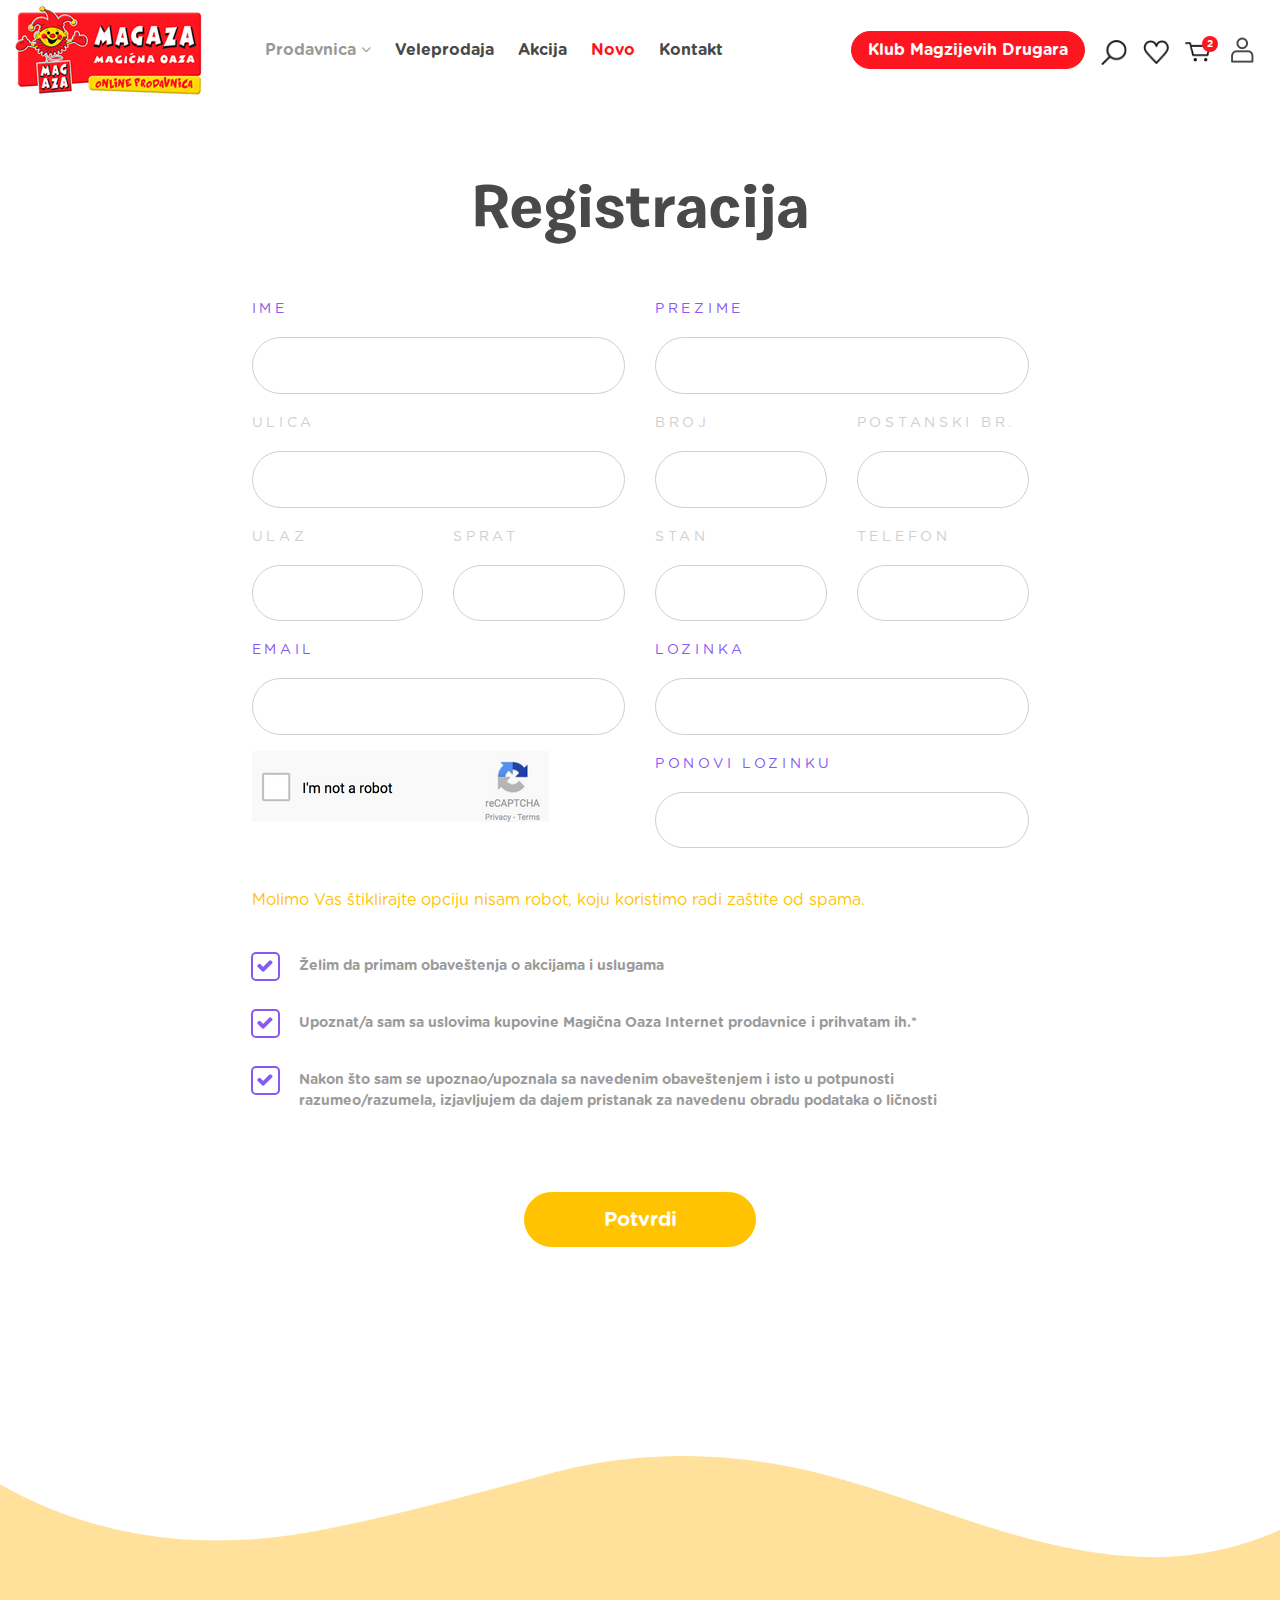
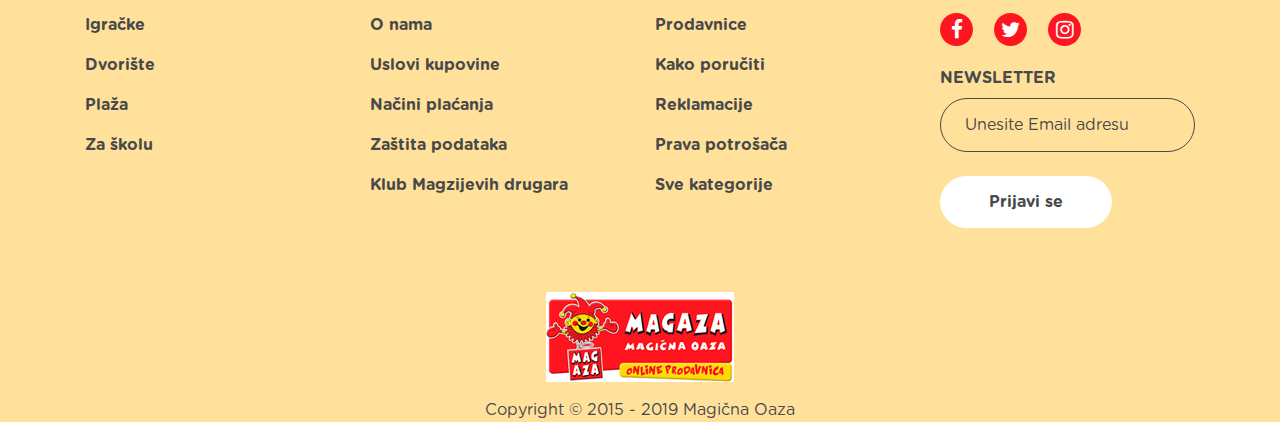
<file: registration.html>
<!DOCTYPE html>
<html lang="en">
  <head>
    <title>MagicnaOaza</title>
    <meta charset="UTF-8" />
    <meta name="viewport" content="width=device-width, initial-scale=1.0" />
    <meta name="author" content="Aleksandar Maksimovic" />
    <meta name="description" content="" />
    <meta name="keywords" content="" />

    <!--iOS compatibile-->
    <meta name="apple-mobile-web-app-capable" content="yes" />
    <meta name="apple-mobile-web-app-title" content="MagicnaOaza" />
    <link rel="apple-touch-icon" href="apple-icon-57x57.png" />

    <!--Android compatibile-->
    <meta name="mobile-web-app-capable" content="yes" />
    <meta name="aplication-name" content="MagicnaOaza" />
    <link rel="icon" type="icon/png" href="android-icon-48x48.png" />

    <!-- Favicon -->
    <link rel="icon" type="image/png" href="favicon.ico" />

    <!-- Fonts -->
    <link rel="stylesheet" href="css/fonts.css" />
    <!--Awesome-->
    <link rel="stylesheet" href="https://cdnjs.cloudflare.com/ajax/libs/font-awesome/4.7.0/css/font-awesome.min.css" />

    <!--bootstrap-->
    <link href="css/bootstrap.css" rel="stylesheet" type="text/css" />

    <!--external css, like plugins ...-->
    <link rel="stylesheet" href="css/lib/jquery.mCustomScrollbar.css" />
    <!--theme css-->
    <link rel="stylesheet" href="css/theme.css" />
    <!-- HTML5 shim and Respond.js for IE8 support of HTML5 elements and media queries -->
    <!-- WARNING: Respond.js doesn't work if you view the page via file:// -->
    <!--[if lt IE 9]>
      <script src="https://oss.maxcdn.com/html5shiv/3.7.3/html5shiv.min.js"></script>
      <script src="https://oss.maxcdn.com/respond/1.4.2/respond.min.js"></script>
    <![endif]-->
  </head>
  <body>
    <!-- Header start -->
    <header class="main-header fixed-top">
      <div class="container">
        <!-- Navigaion start -->
        <nav class="navbar navbar-expand-md navbar-light p-0 align-items-center">
          <!-- Logo -->
          <a class="navbar-brand" href="index.html">
            <img src="img/logo.png" alt="Magicna oaza logo" />
          </a>
          <div class="nav-action d-flex align-items-center ml-xm-auto mr-2 mr-xm-4 mr-sm-2 order-md-last">
            <a href="#" class="btn btn-primary btn-sm d-none d-sm-inline-block d-md-none d-lg-inline-block mr-sm-3 mr-lg-0">
              <span>Klub </span>
              <span class="d-none d-sm-none d-xl-inline">Magzijevih </span>
              <span class="d-none d-sm-none d-xl-inline">Drugara</span>
            </a>
            <!-- Search form start -->
            <div class="search-wrapper mx-2 mx-lg-3">
              <a href="#" class="search-icon">
                <img src="img/nav-action-img/img-01.png" alt="Search-icon" />
              </a>
              <form action="" method="" class="search-form">
                <div class="form-group">
                  <div class="input-group">
                    <input type="text" class="form-control" placeholder="Pojam za pretragu..." />
                    <div class="input-group-append">
                      <button class="btn btn-primary search-btn" type="button">
                        <span class="fa fa-search"></span>
                      </button>
                    </div>
                  </div>
                </div>
              </form>
            </div>
            <!-- Search form end -->
            <a href="#" class="favorites-icon d-inline-block mr-2 mr-lg-3">
              <img src="img/nav-action-img/img-02.png" alt="Favorites icon" />
            </a>
            <!-- Small cart start -->
            <div class="small-cart-wrapper mr-2 mr-lg-3">
              <a href="#" class="small-cart-icon">
                <img src="img/nav-action-img/img-03.png" alt="cart icon" />
                <span class="small-cart-products-number">2</span>
              </a>
              <div class="small-cart-content">
                <div class="small-cart-header text-left">
                  <h3 class="small-cart-title text-primary">
                    Korpa
                  </h3>
                  <p class="small-cart-detail text-tertiary">
                    Korpa je prazna
                  </p>
                </div>
                <div class="small-cart-products mb-3 mb-xl-2">
                  <div class="small-cart-product-item d-flex align-items-center">
                    <figure class="small-cart-product-img w-40 mr-2 mr-lg-5 mr-xl-4">
                      <a href="#">
                        <img src="img/toys/toy-01.png" alt="Product-01" />
                      </a>
                    </figure>
                    <div class="small-cart-product-detail w-60">
                      <h5 class="small-cart-product-title mb-3"><a href="#">Mali Genije Edukativni Set</a></h5>
                      <p class="small-cart-product-price">1,279.00 RSD</p>
                      <span class="fa fa-close delete-product"></span>
                    </div>
                  </div>
                  <div class="small-cart-product-item d-flex align-items-center">
                    <figure class="small-cart-product-img w-40 mr-2 mr-lg-5 mr-xl-4">
                      <a href="#">
                        <img src="img/toys/toy-01.png" alt="Product-01" />
                      </a>
                    </figure>
                    <div class="small-cart-product-detail w-60">
                      <h5 class="small-cart-product-title mb-3"><a href="#">Mali Genije Edukativni Set</a></h5>
                      <p class="small-cart-product-price">1,279.00 RSD</p>
                      <span class="fa fa-close delete-product"></span>
                    </div>
                  </div>
                  <div class="small-cart-product-item d-flex align-items-center">
                    <figure class="small-cart-product-img w-40 mr-2 mr-lg-5 mr-xl-4">
                      <a href="#">
                        <img src="img/toys/toy-01.png" alt="Product-01" />
                      </a>
                    </figure>
                    <div class="small-cart-product-detail w-60">
                      <h5 class="small-cart-product-title mb-3"><a href="#">Mali Genije Edukativni Set</a></h5>
                      <p class="small-cart-product-price">1,279.00 RSD</p>
                      <span class="fa fa-close delete-product"></span>
                    </div>
                  </div>
                  <div class="small-cart-product-item d-flex align-items-center">
                    <figure class="small-cart-product-img w-40 mr-2 mr-lg-5 mr-xl-4">
                      <a href="#">
                        <img src="img/toys/toy-01.png" alt="Product-01" />
                      </a>
                    </figure>
                    <div class="small-cart-product-detail w-60">
                      <h5 class="small-cart-product-title mb-3"><a href="#">Mali Genije Edukativni Set</a></h5>
                      <p class="small-cart-product-price">1,279.00 RSD</p>
                      <span class="fa fa-close delete-product"></span>
                    </div>
                  </div>
                  <div class="small-cart-product-item d-flex align-items-center">
                    <figure class="small-cart-product-img w-40 mr-2 mr-lg-5 mr-xl-4">
                      <a href="#">
                        <img src="img/toys/toy-01.png" alt="Product-01" />
                      </a>
                    </figure>
                    <div class="small-cart-product-detail w-60">
                      <h5 class="small-cart-product-title mb-3"><a href="#">Mali Genije Edukativni Set</a></h5>
                      <p class="small-cart-product-price">1,279.00 RSD</p>
                      <span class="fa fa-close delete-product"></span>
                    </div>
                  </div>
                </div>
                <div class="small-cart-price mb-3 mb-xl-2">
                  <div class="small-cart-product-cost d-flex justify-content-between">
                    <p class="small-cart-price-spec">Cena artikla</p>
                    <p class="small-cart-product-price">1,279.00 RSD</p>
                  </div>
                  <div class="small-cart-delivery-price d-flex justify-content-between">
                    <p class="small-cart-price-spec">Dostava</p>
                    <p class="small-cart-product-price">00.00 RSD</p>
                  </div>
                  <div class="small-cart-total-price d-flex justify-content-between">
                    <p class="small-cart-total-product-price-spec">Ukupan iznos</p>
                    <p class="small-cart-total-product-price text-primary">1,279.00 RSD</p>
                  </div>
                </div>
                <div class="small-cart-action text-center">
                  <a href="#" class="btn btn-light small-cart-action-btn-continue mb-3 mb-lg-0">Nastavi kupovinu</a>
                  <a href="#" class="btn btn-tertiary small-cart-action-btn-order">Naruči</a>
                </div>
              </div>
            </div>
            <!-- Small cart end -->
            <div class="dropdown">
              <a class="user-action-icon dropdown-toggle" href="#" id="user-action" data-toggle="dropdown">
                <img src="img/nav-action-img/img-04.png" alt="User icon" />
              </a>

              <div class="dropdown-menu" aria-labelledby="user-action">
                <a class="dropdown-item d-flex align-items-center" href="#">
                  <span class="fa fa-sign-in fa-2x text-tertiary mr-3"></span>
                  <span>Login</span>
                </a>
                <a class="dropdown-item d-flex align-items-center" href="#">
                  <span class="fa fa-user-circle fa-2x text-tertiary mr-3"></span>
                  <span>Register</span>
                </a>
                <div class="dropdown-divider"></div>
                <a class="dropdown-item d-flex align-items-center" href="#">
                  <span class="fa fa-question-circle fa-2x text-tertiary mr-3"></span>
                  <span>Forgotten password</span>
                </a>
              </div>
            </div>
          </div>

          <button class="hamburger hamburger--squeeze" type="button" data-toggle="collapse" data-target="#main-menu">
            <span class="hamburger-box">
              <span class="hamburger-inner"></span>
            </span>
          </button>
          <!-- Main menu start -->
          <div class="collapse navbar-collapse" id="main-menu">
            <ul class="navbar-nav mr-auto">
              <li class="nav-item">
                <a class="nav-link active" href="#">
                  Prodavnica
                  <span class="fa fa-angle-down submenu-toggler submenu-toggler-level-1"></span>
                  <span class="fa fa-angle-down submenu-toggler submenu-toggler-desktop-level-1"></span>
                </a>
                <!-- Submenu level 1 start -->
                <ul class="submenu submenu-level-1">
                  <li class="nav-item">
                    <a href="#" class="nav-link active d-flex align-items-center">
                      <figure class="category-img-wrapper d-inline-block m-0 mr-4">
                        <img src="img/nav-img/img-01.png" alt="Igračke" />
                      </figure>
                      <span>Igračke</span>
                      <span class="fa fa-angle-double-right submenu-toggler submenu-toggler-level-2"></span>
                      <span class="fa fa-angle-double-right submenu-toggler submenu-toggler-desktop-level-2"></span>
                    </a>
                    <!-- Submenu level 2 start -->
                    <ul class="submenu submenu-level-2">
                      <li class="nav-item">
                        <a href="#" class="nav-link">Za dečake</a>
                      </li>
                      <li class="nav-item">
                        <a href="#" class="nav-link">Za devojčice</a>
                      </li>
                      <li class="nav-item">
                        <a href="#" class="nav-link">Za bebe</a>
                      </li>
                      <li class="nav-item">
                        <a href="#" class="nav-link">Edukativne igračke</a>
                      </li>
                      <li class="nav-item">
                        <a href="#" class="nav-link">Trotineti i Skejtbordovi</a>
                      </li>
                      <li class="nav-item">
                        <a href="#" class="nav-link">Lego Kocke</a>
                      </li>
                      <li class="nav-item">
                        <a href="#" class="nav-link">Kocke za decu</a>
                      </li>
                      <li class="nav-item">
                        <a href="#" class="nav-link">Drvene igračke</a>
                      </li>
                      <li class="nav-item">
                        <a href="#" class="nav-link">Muzičke igračke</a>
                      </li>
                      <li class="nav-item">
                        <a href="#" class="nav-link">Plišane igračke</a>
                      </li>
                      <li class="nav-item">
                        <a href="#" class="nav-link">Rođendanski program</a>
                      </li>
                      <li class="nav-item">
                        <a href="#" class="nav-link">Novogodišnji paketići</a>
                      </li>
                    </ul>
                    <!-- Submenu level 2 end -->
                  </li>
                  <li class="nav-item">
                    <a href="#" class="nav-link d-flex align-items-center">
                      <figure class="category-img-wrapper d-inline-block m-0 mr-4">
                        <img src="img/nav-img/img-02.png" alt="Dvorište" />
                      </figure>
                      <span>Dvorište</span>
                    </a>
                  </li>
                  <li class="nav-item">
                    <a href="#" class="nav-link d-flex align-items-center">
                      <figure class="category-img-wrapper d-inline-block m-0 mr-4">
                        <img src="img/nav-img/img-03.png" alt="Plaža" />
                      </figure>
                      <span>Plaža</span>
                    </a>
                  </li>
                  <li class="nav-item">
                    <a href="#" class="nav-link d-flex align-items-center">
                      <figure class="category-img-wrapper d-inline-block m-0 mr-4">
                        <img src="img/nav-img/img-04.png" alt="Za školu" />
                      </figure>
                      <span>Za školu</span>
                    </a>
                  </li>
                </ul>
                <!-- Submenu level 1 end -->
              </li>
              <li class="nav-item">
                <a class="nav-link" href="#">Veleprodaja</a>
              </li>
              <li class="nav-item">
                <a class="nav-link" href="#">Akcija</a>
              </li>
              <li class="nav-item">
                <a class="nav-link new" href="#">Novo</a>
              </li>
              <li class="nav-item">
                <a class="nav-link" href="#">Kontakt</a>
              </li>
            </ul>
          </div>
          <!-- Main menu end -->
        </nav>
        <!-- Navigaion end -->
      </div>
      <div class="overlay-header"></div>
    </header>
    <!-- Header end -->

    <!-- Main start -->
    <main class="main-content">
      <!-- Main form start -->
      <section class="main-form-section pt-4 pt-md-6" style="background-image: url(img/main-form-img/img-01.png)">
        <div class="container">
          <h1 class="main-form-section-title text-center mb-4 mb-sm-5">Registracija</h1>
          <form action="" method="get" class="main-form">
            <div class="row align-items-sm-end align-items-lg-start">
              <div class="col-12 col-sm-6">
                <div class="form-group">
                  <label for="name" class="required">Ime</label>
                  <input type="text" name="name" id="name" class="form-control" value="">
                  <div class="error-msg"></div>
                </div>
              </div>
              <div class="col-12 col-sm-6">
                <div class="form-group">
                  <label for="lastname" class="required">Prezime</label>
                  <input type="text" name="lastname" id="lastname" class="form-control" value="">
                  <div class="error-msg"></div>
                </div>
              </div>
              <div class="col-12 col-sm-6">
                <div class="form-group">
                  <label for="street">Ulica</label>
                  <input type="text" name="street" id="street" class="form-control" value="">
                  <div class="error-msg"></div>
                </div>
              </div>
              <div class="col-6 col-md-3">
                <div class="form-group">
                  <label for="street-number">Broj</label>
                  <input type="text" name="street-number" id="street-number" class="form-control" value="">
                  <div class="error-msg"></div>
                </div>
              </div>
              <div class="col-6 col-md-3">
                <div class="form-group">
                  <label for="postal-code">Postanski br.</label>
                  <input type="text" name="postal-code" id="postal-code" class="form-control" value="">
                  <div class="error-msg"></div>
                </div>
              </div>
              <div class="col-6 col-md-3">
                <div class="form-group">
                  <label for="building-entrance">Ulaz</label>
                  <input type="text" name="building-entrance" id="building-entrance" class="form-control" value="">
                  <div class="error-msg"></div>
                </div>
              </div>
              <div class="col-6 col-sm-4 col-md-3">
                <div class="form-group">
                  <label for="building-floor">Sprat</label>
                  <input type="text" name="building-floor" id="building-floor" class="form-control" value="">
                  <div class="error-msg"></div>
                </div>
              </div>
              <div class="col-6 col-sm-4 col-md-3">
                <div class="form-group">
                  <label for="flat">Stan</label>
                  <input type="text" name="flat" id="flat" class="form-control" value="">
                  <div class="error-msg"></div>
                </div>
              </div>
              <div class="col-6 col-sm-4 col-md-3">
                <div class="form-group">
                  <label for="phone">Telefon</label>
                  <input type="text" name="phone" id="phone" class="form-control" value="">
                  <div class="error-msg"></div>
                </div>
              </div>
              <div class="col-12 col-sm-6">
                <div class="form-group">
                  <label for="email" class="required">Email</label>
                  <input type="email" name="email" id="email" class="form-control" value="">
                  <div class="error-msg"></div>
                </div>
              </div>
              <div class="col-12 col-sm-6">
                <div class="form-group">
                  <label for="password" class="required">Lozinka</label>
                  <input type="password" name="password" id="password" class="form-control" value="">
                  <div class="error-msg"></div>
                </div>
                </div>
                <div class="col-12 col-sm-6 order-2 mb-3 mb-sm-4 order-sm-1">
                  <div class="form-group text-center text-sm-left">
                    <img src="img/main-form-img/recaptcha.png" alt="Recapcha img">
                  </div>
                </div>
                <div class="col-12 col-sm-6 mb-sm-4 order-sm-2">
                  <div class="form-group">
                    <label for="repassword" class="required">Ponovi lozinku</label>
                    <input type="password" name="repassword" id="repassword" class="form-control" value="">
                    <div class="error-msg"></div>
                  </div>
                </div>
                <div class="col-12 order-3 mb-3 mb-sm-4">
                  <p class="recapcha-text text-tertiary">
                    Molimo Vas štiklirajte opciju nisam robot, koju koristimo radi zaštite od spama.
                  </p>
                </div>
                <div class="col-12 order-3 mb-3 mb-sm-5">
                  <div class="terms">
                    <div class="form-group">
                      <label>
                        <input type="checkbox" name="terms" value="notifications" checked="checked"/>
                        Želim da primam obaveštenja o akcijama i uslugama
                        <span class="fake-checkbox">
                          <span class="fa fa-check"></span>
                        </span>
                      </label>
                    </div>
                    <div class="form-group">
                      <label>
                        <input type="checkbox" name="terms" value="accept-terms" checked="checked"/>
                        Upoznat/a sam sa uslovima kupovine Magična Oaza Internet prodavnice i prihvatam ih.*
                        <span class="fake-checkbox">
                          <span class="fa fa-check"></span>
                        </span>
                      </label>
                    </div>
                    <div class="form-group">
                      <label>
                        <input type="checkbox" name="terms" value="state" checked="checked"/>
                        Nakon što sam se upoznao/upoznala sa navedenim obaveštenjem i isto u potpunosti razumeo/razumela,
                        izjavljujem da dajem pristanak za navedenu obradu podataka o ličnosti
                        <span class="fake-checkbox">
                          <span class="fa fa-check"></span>
                        </span>
                      </label>
                    </div>
                    <div class="error-msg"></div>
                  </div>
                </div>
                <div class="col-12 order-3">
                  <div class="form-group text-center">
                    <button class="btn btn-tertiary theme-btn" type="submit" name="send" value="yes">Potvrdi</button>
                  </div>
                </div>
            </div>
          </form>
        </div>
      </section><!-- Main form end -->
    </main><!-- Main end -->
            
    <!-- Main footer start -->
    <footer class="main-footer">
      <div class="main-footer-content pb-5 text-center text-lg-left">
        <div class="container">
          <div class="row">
            <div class="col-12 col-sm-4 col-lg-2 col-xl-3 mb-4">
              <nav class="footer-navbar">
                <ul class="footer-navbar-nav list-unstyled">
                  <li class="footer-nav-item">
                    <a href="#" class="footer-nav-link">Igračke</a>
                  </li>
                  <li class="footer-nav-item">
                    <a href="#" class="footer-nav-link">Dvorište</a>
                  </li>
                  <li class="footer-nav-item">
                    <a href="#" class="footer-nav-link">Plaža</a>
                  </li>
                  <li class="footer-nav-item">
                    <a href="#" class="footer-nav-link">Za školu</a>
                  </li>
                </ul>
              </nav>
            </div>
            <div class="col-12 col-sm-4 col-lg-3 mb-4">
              <ul class="footer-info list-unstyled">
                <li class="footer-info-item">
                  <a href="#" class="footer-info-link">O nama</a>
                </li>
                <li class="footer-info-item">
                  <a href="#" class="footer-info-link">Uslovi kupovine</a>
                </li>
                <li class="footer-info-item">
                  <a href="#" class="footer-info-link">Načini plaćanja</a>
                </li>
                <li class="footer-info-item">
                  <a href="#" class="footer-info-link">Zaštita podataka</a>
                </li>
                <li class="footer-info-item">
                  <a href="#" class="footer-info-link">Klub Magzijevih drugara</a>
                </li>
              </ul>
            </div>
            <div class="col-12 col-sm-4 col-lg-3 mb-4">
              <ul class="list-unstyled">
                <li class="footer-info-item">
                  <a href="#" class="footer-info-link">Prodavnice</a>
                </li>
                <li class="footer-info-item">
                  <a href="#" class="footer-info-link">Kako poručiti</a>
                </li>
                <li class="footer-info-item">
                  <a href="#" class="footer-info-link">Reklamacije</a>
                </li>
                <li class="footer-info-item">
                  <a href="#" class="footer-info-link">Prava potrošača</a>
                </li>
                <li class="footer-info-item">
                  <a href="#" class="footer-info-link">Sve kategorije</a>
                </li>
              </ul>
            </div>
            <div class="col-12 col-xm-9 col-sm-8 col-md-6 col-lg-4 col-xl-3 mx-auto text-center text-lg-left mb-3">
              <div class="social">
                <a href="http://facebook.com" target="_blank" class="social-links">
                  <span class="fa fa-facebook"></span>
                </a>
                <a href="http://twitter.com" target="_blank" class="social-links">
                  <span class="fa fa-twitter"></span>
                </a>
                <a href="http://instagram.com" target="_blank" class="social-links">
                  <span class="fa fa-instagram"></span>
                </a>
              </div>
              <div class="newsletter">
                <form action="" method="POST" class="newsletter-form">
                  <div class="form-group mb-4">
                    <label for="newsletter" class="text-uppercase">Newsletter</label>
                    <input type="email" name="newsletter" id="newsletter" class="form-control"
                      placeholder="Unesite Email adresu">
                      <div class="error-msg"></div>
                  </div>
                  <button type="submit" class="btn btn-light theme-btn">Prijavi se</button>
                </form>
              </div>
            </div>
          </div>
        </div>
      </div>
      <div class="main-footer-copyrights text-center mx-auto">
        <div class="container">
          <a class="footer-brand mb-3" href="index.html">
            <img src="img/logo.png" alt="Magicna oaza logo" />
          </a>
          <p class="copyrights">Copyright &copy; 2015 - 2019 Magična Oaza</p>
        </div>
      </div>
    </footer>

    <!--SCRIPTS goes here-->
    <!--First jquery, then popper and finaly bootstrap-->
    <script src="js/jquery.min.js"></script>
    <script src="js/popper.js"></script>
    <script src="js/bootstrap.min.js"></script>

    <!--All page js-->
    <script src="js/lib/jquery.mCustomScrollbar.concat.min.js"></script>
    <script src="js/lib/jquery.validate.min.js"></script>
    <script src="js/main.js"></script>
  </body>
</html>
</file>
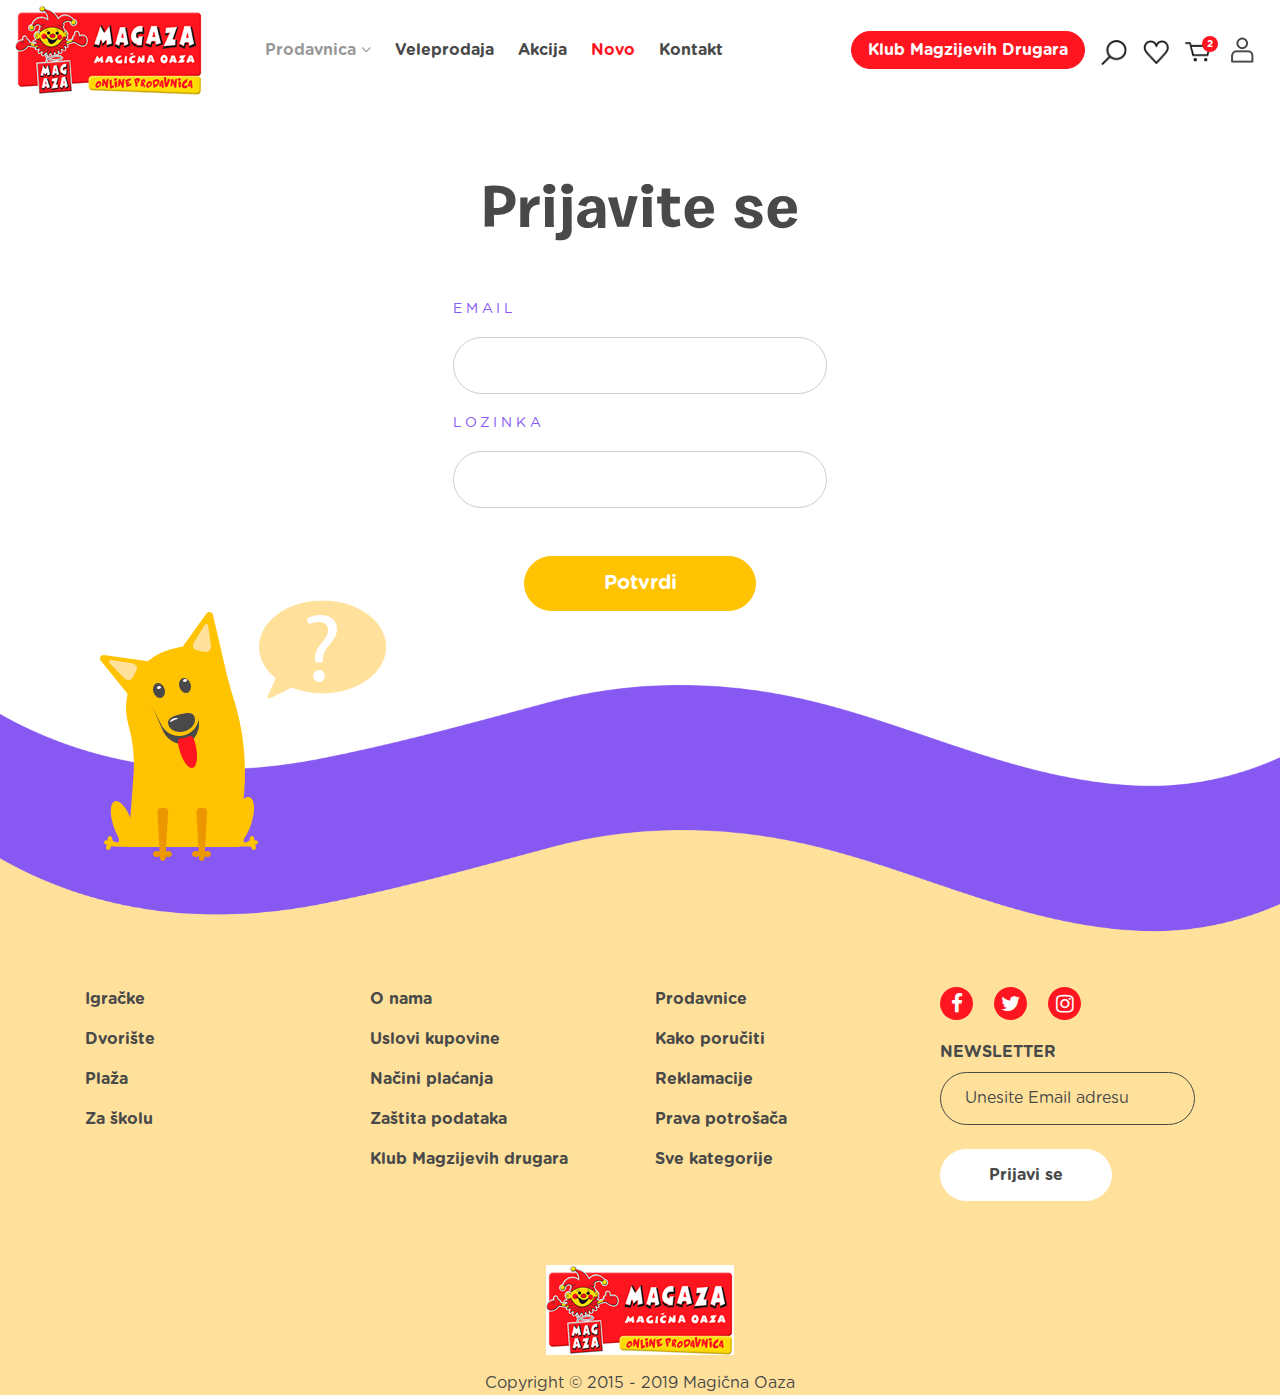
<file: sign-in.html>
<!DOCTYPE html>
<html lang="en">
  <head>
    <title>MagicnaOaza</title>
    <meta charset="UTF-8" />
    <meta name="viewport" content="width=device-width, initial-scale=1.0" />
    <meta name="author" content="Aleksandar Maksimovic" />
    <meta name="description" content="" />
    <meta name="keywords" content="" />

    <!--iOS compatibile-->
    <meta name="apple-mobile-web-app-capable" content="yes" />
    <meta name="apple-mobile-web-app-title" content="MagicnaOaza" />
    <link rel="apple-touch-icon" href="apple-icon-57x57.png" />

    <!--Android compatibile-->
    <meta name="mobile-web-app-capable" content="yes" />
    <meta name="aplication-name" content="MagicnaOaza" />
    <link rel="icon" type="icon/png" href="android-icon-48x48.png" />

    <!-- Favicon -->
    <link rel="icon" type="image/png" href="favicon.ico" />

    <!-- Fonts -->
    <link rel="stylesheet" href="css/fonts.css" />
    <!--Awesome-->
    <link rel="stylesheet" href="https://cdnjs.cloudflare.com/ajax/libs/font-awesome/4.7.0/css/font-awesome.min.css" />

    <!--bootstrap-->
    <link href="css/bootstrap.css" rel="stylesheet" type="text/css" />

    <!--external css, like plugins ...-->
    <link rel="stylesheet" href="css/lib/jquery.mCustomScrollbar.css" />
    <!--theme css-->
    <link rel="stylesheet" href="css/theme.css" />
    <!-- HTML5 shim and Respond.js for IE8 support of HTML5 elements and media queries -->
    <!-- WARNING: Respond.js doesn't work if you view the page via file:// -->
    <!--[if lt IE 9]>
      <script src="https://oss.maxcdn.com/html5shiv/3.7.3/html5shiv.min.js"></script>
      <script src="https://oss.maxcdn.com/respond/1.4.2/respond.min.js"></script>
    <![endif]-->
  </head>
  <body>
    <!-- Header start -->
    <header class="main-header fixed-top">
      <div class="container">
        <!-- Navigaion start -->
        <nav class="navbar navbar-expand-md navbar-light p-0 align-items-center">
          <!-- Logo -->
          <a class="navbar-brand" href="index.html">
            <img src="img/logo.png" alt="Magicna oaza logo" />
          </a>
          <div class="nav-action d-flex align-items-center ml-xm-auto mr-2 mr-xm-4 mr-sm-2 order-md-last">
            <a href="#" class="btn btn-primary btn-sm d-none d-sm-inline-block d-md-none d-lg-inline-block mr-sm-3 mr-lg-0">
              <span>Klub </span>
              <span class="d-none d-sm-none d-xl-inline">Magzijevih </span>
              <span class="d-none d-sm-none d-xl-inline">Drugara</span>
            </a>
            <!-- Search form start -->
            <div class="search-wrapper mx-2 mx-lg-3">
              <a href="#" class="search-icon">
                <img src="img/nav-action-img/img-01.png" alt="Search-icon" />
              </a>
              <form action="" method="" class="search-form">
                <div class="form-group">
                  <div class="input-group">
                    <input type="text" class="form-control" placeholder="Pojam za pretragu..." />
                    <div class="input-group-append">
                      <button class="btn btn-primary search-btn" type="button">
                        <span class="fa fa-search"></span>
                      </button>
                    </div>
                  </div>
                </div>
              </form>
            </div>
            <!-- Search form end -->
            <a href="#" class="favorites-icon d-inline-block mr-2 mr-lg-3">
              <img src="img/nav-action-img/img-02.png" alt="Favorites icon" />
            </a>
            <!-- Small cart start -->
            <div class="small-cart-wrapper mr-2 mr-lg-3">
              <a href="#" class="small-cart-icon">
                <img src="img/nav-action-img/img-03.png" alt="cart icon" />
                <span class="small-cart-products-number">2</span>
              </a>
              <div class="small-cart-content">
                <div class="small-cart-header text-left">
                  <h3 class="small-cart-title text-primary">
                    Korpa
                  </h3>
                  <p class="small-cart-detail text-tertiary">
                    Korpa je prazna
                  </p>
                </div>
                <div class="small-cart-products mb-3 mb-xl-2">
                  <div class="small-cart-product-item d-flex align-items-center">
                    <figure class="small-cart-product-img w-40 mr-2 mr-lg-5 mr-xl-4">
                      <a href="#">
                        <img src="img/toys/toy-01.png" alt="Product-01" />
                      </a>
                    </figure>
                    <div class="small-cart-product-detail w-60">
                      <h5 class="small-cart-product-title mb-3"><a href="#">Mali Genije Edukativni Set</a></h5>
                      <p class="small-cart-product-price">1,279.00 RSD</p>
                      <span class="fa fa-close delete-product"></span>
                    </div>
                  </div>
                  <div class="small-cart-product-item d-flex align-items-center">
                    <figure class="small-cart-product-img w-40 mr-2 mr-lg-5 mr-xl-4">
                      <a href="#">
                        <img src="img/toys/toy-01.png" alt="Product-01" />
                      </a>
                    </figure>
                    <div class="small-cart-product-detail w-60">
                      <h5 class="small-cart-product-title mb-3"><a href="#">Mali Genije Edukativni Set</a></h5>
                      <p class="small-cart-product-price">1,279.00 RSD</p>
                      <span class="fa fa-close delete-product"></span>
                    </div>
                  </div>
                  <div class="small-cart-product-item d-flex align-items-center">
                    <figure class="small-cart-product-img w-40 mr-2 mr-lg-5 mr-xl-4">
                      <a href="#">
                        <img src="img/toys/toy-01.png" alt="Product-01" />
                      </a>
                    </figure>
                    <div class="small-cart-product-detail w-60">
                      <h5 class="small-cart-product-title mb-3"><a href="#">Mali Genije Edukativni Set</a></h5>
                      <p class="small-cart-product-price">1,279.00 RSD</p>
                      <span class="fa fa-close delete-product"></span>
                    </div>
                  </div>
                  <div class="small-cart-product-item d-flex align-items-center">
                    <figure class="small-cart-product-img w-40 mr-2 mr-lg-5 mr-xl-4">
                      <a href="#">
                        <img src="img/toys/toy-01.png" alt="Product-01" />
                      </a>
                    </figure>
                    <div class="small-cart-product-detail w-60">
                      <h5 class="small-cart-product-title mb-3"><a href="#">Mali Genije Edukativni Set</a></h5>
                      <p class="small-cart-product-price">1,279.00 RSD</p>
                      <span class="fa fa-close delete-product"></span>
                    </div>
                  </div>
                  <div class="small-cart-product-item d-flex align-items-center">
                    <figure class="small-cart-product-img w-40 mr-2 mr-lg-5 mr-xl-4">
                      <a href="#">
                        <img src="img/toys/toy-01.png" alt="Product-01" />
                      </a>
                    </figure>
                    <div class="small-cart-product-detail w-60">
                      <h5 class="small-cart-product-title mb-3"><a href="#">Mali Genije Edukativni Set</a></h5>
                      <p class="small-cart-product-price">1,279.00 RSD</p>
                      <span class="fa fa-close delete-product"></span>
                    </div>
                  </div>
                </div>
                <div class="small-cart-price mb-3 mb-xl-2">
                  <div class="small-cart-product-cost d-flex justify-content-between">
                    <p class="small-cart-price-spec">Cena artikla</p>
                    <p class="small-cart-product-price">1,279.00 RSD</p>
                  </div>
                  <div class="small-cart-delivery-price d-flex justify-content-between">
                    <p class="small-cart-price-spec">Dostava</p>
                    <p class="small-cart-product-price">00.00 RSD</p>
                  </div>
                  <div class="small-cart-total-price d-flex justify-content-between">
                    <p class="small-cart-total-product-price-spec">Ukupan iznos</p>
                    <p class="small-cart-total-product-price text-primary">1,279.00 RSD</p>
                  </div>
                </div>
                <div class="small-cart-action text-center">
                  <a href="#" class="btn btn-light small-cart-action-btn-continue mb-3 mb-lg-0">Nastavi kupovinu</a>
                  <a href="#" class="btn btn-tertiary small-cart-action-btn-order">Naruči</a>
                </div>
              </div>
            </div>
            <!-- Small cart end -->
            <div class="dropdown">
              <a class="user-action-icon dropdown-toggle" href="#" id="user-action" data-toggle="dropdown">
                <img src="img/nav-action-img/img-04.png" alt="User icon" />
              </a>

              <div class="dropdown-menu" aria-labelledby="user-action">
                <a class="dropdown-item d-flex align-items-center" href="#">
                  <span class="fa fa-sign-in fa-2x text-tertiary mr-3"></span>
                  <span>Login</span>
                </a>
                <a class="dropdown-item d-flex align-items-center" href="#">
                  <span class="fa fa-user-circle fa-2x text-tertiary mr-3"></span>
                  <span>Register</span>
                </a>
                <div class="dropdown-divider"></div>
                <a class="dropdown-item d-flex align-items-center" href="#">
                  <span class="fa fa-question-circle fa-2x text-tertiary mr-3"></span>
                  <span>Forgotten password</span>
                </a>
              </div>
            </div>
          </div>

          <button class="hamburger hamburger--squeeze" type="button" data-toggle="collapse" data-target="#main-menu">
            <span class="hamburger-box">
              <span class="hamburger-inner"></span>
            </span>
          </button>
          <!-- Main menu start -->
          <div class="collapse navbar-collapse" id="main-menu">
            <ul class="navbar-nav mr-auto">
              <li class="nav-item">
                <a class="nav-link active" href="#">
                  Prodavnica
                  <span class="fa fa-angle-down submenu-toggler submenu-toggler-level-1"></span>
                  <span class="fa fa-angle-down submenu-toggler submenu-toggler-desktop-level-1"></span>
                </a>
                <!-- Submenu level 1 start -->
                <ul class="submenu submenu-level-1">
                  <li class="nav-item">
                    <a href="#" class="nav-link active d-flex align-items-center">
                      <figure class="category-img-wrapper d-inline-block m-0 mr-4">
                        <img src="img/nav-img/img-01.png" alt="Igračke" />
                      </figure>
                      <span>Igračke</span>
                      <span class="fa fa-angle-double-right submenu-toggler submenu-toggler-level-2"></span>
                      <span class="fa fa-angle-double-right submenu-toggler submenu-toggler-desktop-level-2"></span>
                    </a>
                    <!-- Submenu level 2 start -->
                    <ul class="submenu submenu-level-2">
                      <li class="nav-item">
                        <a href="#" class="nav-link">Za dečake</a>
                      </li>
                      <li class="nav-item">
                        <a href="#" class="nav-link">Za devojčice</a>
                      </li>
                      <li class="nav-item">
                        <a href="#" class="nav-link">Za bebe</a>
                      </li>
                      <li class="nav-item">
                        <a href="#" class="nav-link">Edukativne igračke</a>
                      </li>
                      <li class="nav-item">
                        <a href="#" class="nav-link">Trotineti i Skejtbordovi</a>
                      </li>
                      <li class="nav-item">
                        <a href="#" class="nav-link">Lego Kocke</a>
                      </li>
                      <li class="nav-item">
                        <a href="#" class="nav-link">Kocke za decu</a>
                      </li>
                      <li class="nav-item">
                        <a href="#" class="nav-link">Drvene igračke</a>
                      </li>
                      <li class="nav-item">
                        <a href="#" class="nav-link">Muzičke igračke</a>
                      </li>
                      <li class="nav-item">
                        <a href="#" class="nav-link">Plišane igračke</a>
                      </li>
                      <li class="nav-item">
                        <a href="#" class="nav-link">Rođendanski program</a>
                      </li>
                      <li class="nav-item">
                        <a href="#" class="nav-link">Novogodišnji paketići</a>
                      </li>
                    </ul>
                    <!-- Submenu level 2 end -->
                  </li>
                  <li class="nav-item">
                    <a href="#" class="nav-link d-flex align-items-center">
                      <figure class="category-img-wrapper d-inline-block m-0 mr-4">
                        <img src="img/nav-img/img-02.png" alt="Dvorište" />
                      </figure>
                      <span>Dvorište</span>
                    </a>
                  </li>
                  <li class="nav-item">
                    <a href="#" class="nav-link d-flex align-items-center">
                      <figure class="category-img-wrapper d-inline-block m-0 mr-4">
                        <img src="img/nav-img/img-03.png" alt="Plaža" />
                      </figure>
                      <span>Plaža</span>
                    </a>
                  </li>
                  <li class="nav-item">
                    <a href="#" class="nav-link d-flex align-items-center">
                      <figure class="category-img-wrapper d-inline-block m-0 mr-4">
                        <img src="img/nav-img/img-04.png" alt="Za školu" />
                      </figure>
                      <span>Za školu</span>
                    </a>
                  </li>
                </ul>
                <!-- Submenu level 1 end -->
              </li>
              <li class="nav-item">
                <a class="nav-link" href="#">Veleprodaja</a>
              </li>
              <li class="nav-item">
                <a class="nav-link" href="#">Akcija</a>
              </li>
              <li class="nav-item">
                <a class="nav-link new" href="#">Novo</a>
              </li>
              <li class="nav-item">
                <a class="nav-link" href="#">Kontakt</a>
              </li>
            </ul>
          </div>
          <!-- Main menu end -->
        </nav>
        <!-- Navigaion end -->
      </div>
      <div class="overlay-header"></div>
    </header>
    <!-- Header end -->

    <!-- Main start -->
    <main class="main-content">
      <!-- Main form sign-in start -->
      <section class="main-form-section sign-in pt-4 pt-md-6" style="background-image: url(img/sign-in-img/img-02.png)">
        <div class="container">
          <h1 class="main-form-section-title text-center mb-4 mb-sm-5">Prijavite se</h1>
          <form action="" method="post" class="main-form">
            <div class="row align-items-sm-end">
              <div class="col-12 col-xm-10 col-sm-6 col-md-5 col-lg-6 col-xxl-5 mx-auto">
                <div class="form-group">
                  <label for="email" class="required">Email</label>
                  <input type="email" name="email" id="email" class="form-control" value="">
                  <div class="error-msg"></div>
                </div>
                <div class="form-group mb-5">
                  <label for="password" class="required">Lozinka</label>
                  <input type="password" name="password" id="password" class="form-control" value="">
                  <div class="error-msg"></div>
                </div>
                <div class="form-group text-center">
                  <button class="btn btn-tertiary theme-btn" type="submit">Potvrdi</button>
                </div>
              </div>
            </div>
          </form>
          <figure class="magzy-img-wrapper">
            <img src="img/sign-in-img/img-03.png" class="magzy-img" alt="Magzy image">
          </figure>
        </div>
      </section><!-- Main form sign-in end -->
      <!-- Magzy start -->
      <section class="bg-beige" style="background-image: url(img/sign-in-img/img-01.png)">
      </section><!-- Magzy end -->
    </main><!-- Main end -->
            
    <!-- Main footer start -->
    <footer class="main-footer">
      <div class="main-footer-content pb-5 text-center text-lg-left">
        <div class="container">
          <div class="row">
            <div class="col-12 col-sm-4 col-lg-2 col-xl-3 mb-4">
              <nav class="footer-navbar">
                <ul class="footer-navbar-nav list-unstyled">
                  <li class="footer-nav-item">
                    <a href="#" class="footer-nav-link">Igračke</a>
                  </li>
                  <li class="footer-nav-item">
                    <a href="#" class="footer-nav-link">Dvorište</a>
                  </li>
                  <li class="footer-nav-item">
                    <a href="#" class="footer-nav-link">Plaža</a>
                  </li>
                  <li class="footer-nav-item">
                    <a href="#" class="footer-nav-link">Za školu</a>
                  </li>
                </ul>
              </nav>
            </div>
            <div class="col-12 col-sm-4 col-lg-3 mb-4">
              <ul class="footer-info list-unstyled">
                <li class="footer-info-item">
                  <a href="#" class="footer-info-link">O nama</a>
                </li>
                <li class="footer-info-item">
                  <a href="#" class="footer-info-link">Uslovi kupovine</a>
                </li>
                <li class="footer-info-item">
                  <a href="#" class="footer-info-link">Načini plaćanja</a>
                </li>
                <li class="footer-info-item">
                  <a href="#" class="footer-info-link">Zaštita podataka</a>
                </li>
                <li class="footer-info-item">
                  <a href="#" class="footer-info-link">Klub Magzijevih drugara</a>
                </li>
              </ul>
            </div>
            <div class="col-12 col-sm-4 col-lg-3 mb-4">
              <ul class="list-unstyled">
                <li class="footer-info-item">
                  <a href="#" class="footer-info-link">Prodavnice</a>
                </li>
                <li class="footer-info-item">
                  <a href="#" class="footer-info-link">Kako poručiti</a>
                </li>
                <li class="footer-info-item">
                  <a href="#" class="footer-info-link">Reklamacije</a>
                </li>
                <li class="footer-info-item">
                  <a href="#" class="footer-info-link">Prava potrošača</a>
                </li>
                <li class="footer-info-item">
                  <a href="#" class="footer-info-link">Sve kategorije</a>
                </li>
              </ul>
            </div>
            <div class="col-12 col-xm-9 col-sm-8 col-md-6 col-lg-4 col-xl-3 mx-auto text-center text-lg-left mb-3">
              <div class="social">
                <a href="http://facebook.com" target="_blank" class="social-links">
                  <span class="fa fa-facebook"></span>
                </a>
                <a href="http://twitter.com" target="_blank" class="social-links">
                  <span class="fa fa-twitter"></span>
                </a>
                <a href="http://instagram.com" target="_blank" class="social-links">
                  <span class="fa fa-instagram"></span>
                </a>
              </div>
              <div class="newsletter">
                <form action="" method="get" class="newsletter-form">
                  <div class="form-group mb-4">
                    <label for="newsletter" class="text-uppercase">Newsletter</label>
                    <input type="email" name="newsletter" id="newsletter" class="form-control"
                      placeholder="Unesite Email adresu">
                    <div class="error-msg"></div>
                  </div>
                  <button type="submit" class="btn btn-light theme-btn">Prijavi se</button>
                </form>
              </div>
            </div>
          </div>
        </div>
      </div>
      <div class="main-footer-copyrights text-center mx-auto">
        <div class="container">
          <a class="footer-brand mb-3" href="index.html">
            <img src="img/logo.png" alt="Magicna oaza logo" />
          </a>
          <p class="copyrights">Copyright &copy; 2015 - 2019 Magična Oaza</p>
        </div>
      </div>
    </footer>

    <!--SCRIPTS goes here-->
    <!--First jquery, then popper and finaly bootstrap-->
    <script src="js/jquery.min.js"></script>
    <script src="js/popper.js"></script>
    <script src="js/bootstrap.min.js"></script>

    <!--All page js-->
    <script src="js/lib/jquery.mCustomScrollbar.concat.min.js"></script>
    <script src="js/lib/jquery.validate.min.js"></script>
    <script src="js/main.js"></script>
  </body>
</html>
</file>
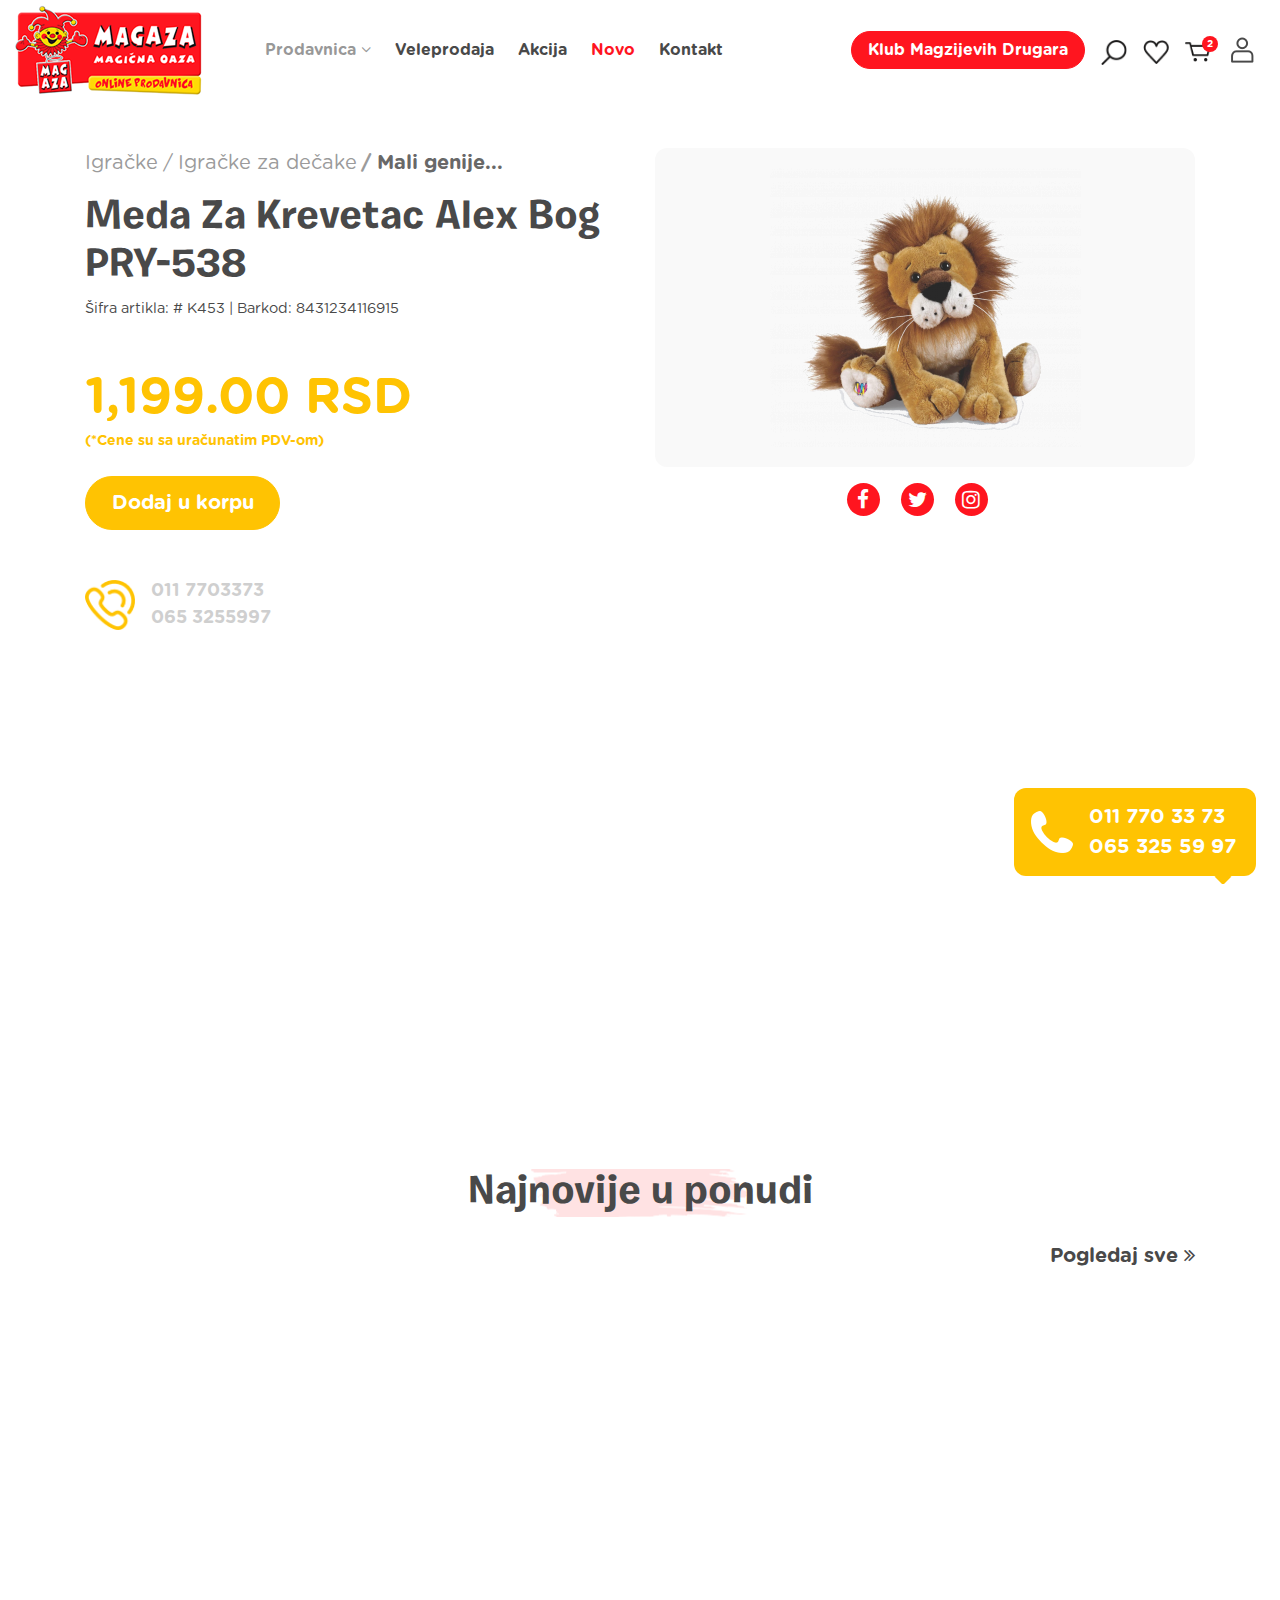
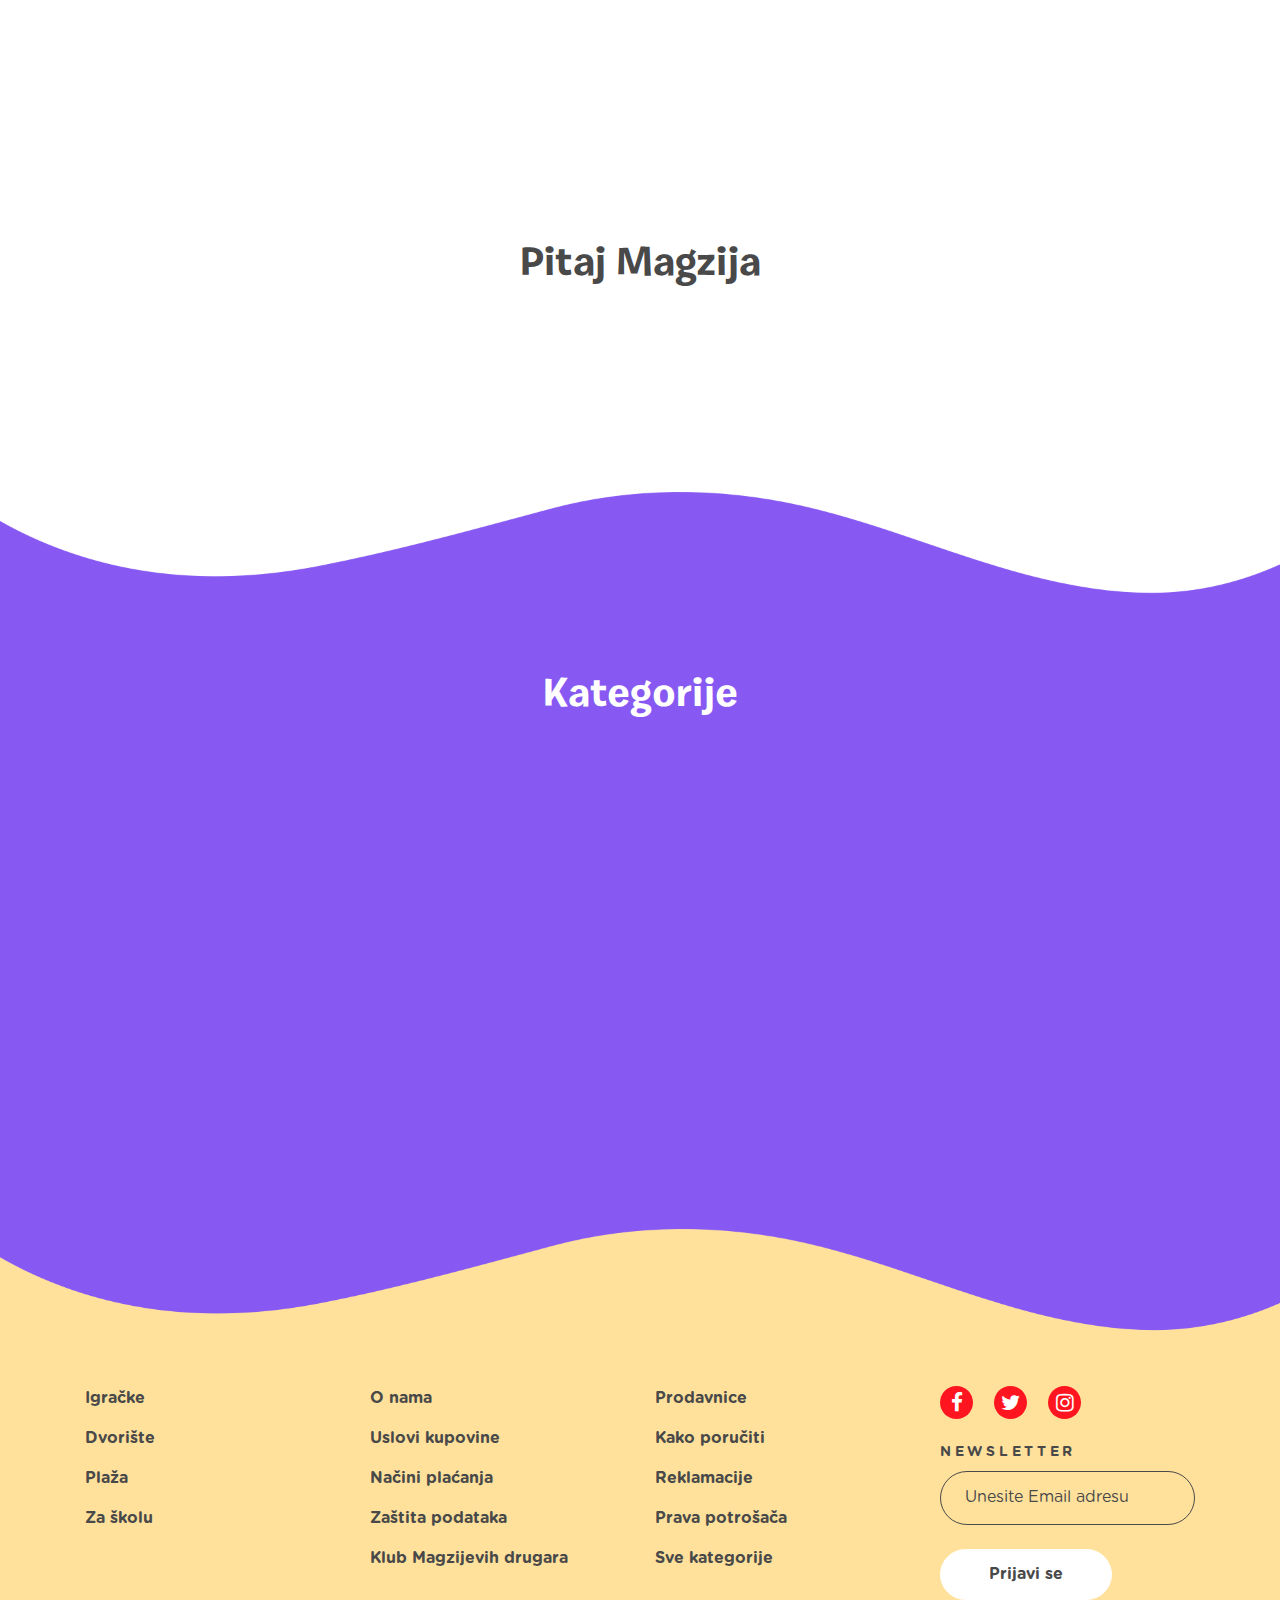
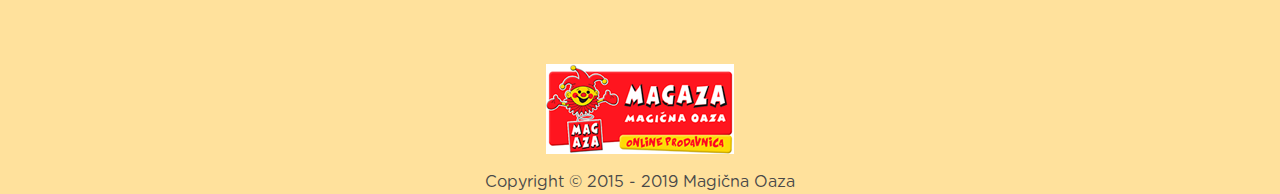
<file: single-product.html>
<!DOCTYPE html>
<html lang="en">
  <head>
    <title>MagicnaOaza</title>
    <meta charset="UTF-8" />
    <meta name="viewport" content="width=device-width, initial-scale=1.0" />
    <meta name="author" content="Aleksandar Maksimovic" />
    <meta name="description" content="" />
    <meta name="keywords" content="" />

    <!--iOS compatibile-->
    <meta name="apple-mobile-web-app-capable" content="yes" />
    <meta name="apple-mobile-web-app-title" content="MagicnaOaza" />
    <link rel="apple-touch-icon" href="apple-icon-57x57.png" />

    <!--Android compatibile-->
    <meta name="mobile-web-app-capable" content="yes" />
    <meta name="aplication-name" content="MagicnaOaza" />
    <link rel="icon" type="icon/png" href="android-icon-48x48.png" />

    <!-- Favicon -->
    <link rel="icon" type="image/png" href="favicon.ico" />

    <!-- Fonts -->
    <link rel="stylesheet" href="css/fonts.css" />
    <!--Awesome-->
    <link rel="stylesheet" href="https://cdnjs.cloudflare.com/ajax/libs/font-awesome/4.7.0/css/font-awesome.min.css" />

    <!--bootstrap-->
    <link href="css/bootstrap.css" rel="stylesheet" type="text/css" />

    <!--external css, like plugins ...-->
    <link rel="stylesheet" href="css/lib/jquery.mCustomScrollbar.css" />
    <link rel="stylesheet" href="css/lib/owl.carousel.min.css" />
    <link rel="stylesheet" href="css/lib/select2.css">
    <!--theme css-->
    <link rel="stylesheet" href="css/theme.css" />
    <!-- HTML5 shim and Respond.js for IE8 support of HTML5 elements and media queries -->
    <!-- WARNING: Respond.js doesn't work if you view the page via file:// -->
    <!--[if lt IE 9]>
      <script src="https://oss.maxcdn.com/html5shiv/3.7.3/html5shiv.min.js"></script>
      <script src="https://oss.maxcdn.com/respond/1.4.2/respond.min.js"></script>
    <![endif]-->
  </head>
  <body>
    <!-- Header start -->
    <header class="main-header fixed-top">
      <div class="container">
        <!-- Navigaion start -->
        <nav class="navbar navbar-expand-md navbar-light p-0 align-items-center">
          <!-- Logo -->
          <a class="navbar-brand" href="index.html">
            <img src="img/logo.png" alt="Magicna oaza logo" />
          </a>
          <div class="nav-action d-flex align-items-center ml-xm-auto mr-2 mr-xm-4 mr-sm-2 order-md-last">
            <a href="#" class="btn btn-primary btn-sm d-none d-sm-inline-block d-md-none d-lg-inline-block mr-sm-3 mr-lg-0">
              <span>Klub </span>
              <span class="d-none d-sm-none d-xl-inline">Magzijevih </span>
              <span class="d-none d-sm-none d-xl-inline">Drugara</span>
            </a>
            <!-- Search form start -->
            <div class="search-wrapper mx-2 mx-lg-3">
              <a href="#" class="search-icon">
                <img src="img/nav-action-img/img-01.png" alt="Search-icon" />
              </a>
              <form action="" method="" class="search-form">
                <div class="form-group">
                  <div class="input-group">
                    <input type="text" class="form-control" placeholder="Pojam za pretragu..." />
                    <div class="input-group-append">
                      <button class="btn btn-primary search-btn" type="button">
                        <span class="fa fa-search"></span>
                      </button>
                    </div>
                  </div>
                </div>
              </form>
            </div>
            <!-- Search form end -->
            <a href="#" class="favorites-icon d-inline-block mr-2 mr-lg-3">
              <img src="img/nav-action-img/img-02.png" alt="Favorites icon" />
            </a>
            <!-- Small cart start -->
            <div class="small-cart-wrapper mr-2 mr-lg-3">
              <a href="#" class="small-cart-icon">
                <img src="img/nav-action-img/img-03.png" alt="cart icon" />
                <span class="small-cart-products-number">2</span>
              </a>
              <div class="small-cart-content">
                <div class="small-cart-header text-left">
                  <h3 class="small-cart-title text-primary">
                    Korpa
                  </h3>
                  <p class="small-cart-detail text-tertiary">
                    Korpa je prazna
                  </p>
                </div>
                <div class="small-cart-products mb-3 mb-xl-2">
                  <div class="small-cart-product-item d-flex align-items-center">
                    <figure class="small-cart-product-img w-40 mr-2 mr-lg-5 mr-xl-4">
                      <a href="#">
                        <img src="img/toys/toy-01.png" alt="Product-01" />
                      </a>
                    </figure>
                    <div class="small-cart-product-detail w-60">
                      <h5 class="small-cart-product-title mb-3"><a href="#">Mali Genije Edukativni Set</a></h5>
                      <p class="small-cart-product-price">1,279.00 RSD</p>
                      <span class="fa fa-close delete-product"></span>
                    </div>
                  </div>
                  <div class="small-cart-product-item d-flex align-items-center">
                    <figure class="small-cart-product-img w-40 mr-2 mr-lg-5 mr-xl-4">
                      <a href="#">
                        <img src="img/toys/toy-01.png" alt="Product-01" />
                      </a>
                    </figure>
                    <div class="small-cart-product-detail w-60">
                      <h5 class="small-cart-product-title mb-3"><a href="#">Mali Genije Edukativni Set</a></h5>
                      <p class="small-cart-product-price">1,279.00 RSD</p>
                      <span class="fa fa-close delete-product"></span>
                    </div>
                  </div>
                  <div class="small-cart-product-item d-flex align-items-center">
                    <figure class="small-cart-product-img w-40 mr-2 mr-lg-5 mr-xl-4">
                      <a href="#">
                        <img src="img/toys/toy-01.png" alt="Product-01" />
                      </a>
                    </figure>
                    <div class="small-cart-product-detail w-60">
                      <h5 class="small-cart-product-title mb-3"><a href="#">Mali Genije Edukativni Set</a></h5>
                      <p class="small-cart-product-price">1,279.00 RSD</p>
                      <span class="fa fa-close delete-product"></span>
                    </div>
                  </div>
                  <div class="small-cart-product-item d-flex align-items-center">
                    <figure class="small-cart-product-img w-40 mr-2 mr-lg-5 mr-xl-4">
                      <a href="#">
                        <img src="img/toys/toy-01.png" alt="Product-01" />
                      </a>
                    </figure>
                    <div class="small-cart-product-detail w-60">
                      <h5 class="small-cart-product-title mb-3"><a href="#">Mali Genije Edukativni Set</a></h5>
                      <p class="small-cart-product-price">1,279.00 RSD</p>
                      <span class="fa fa-close delete-product"></span>
                    </div>
                  </div>
                  <div class="small-cart-product-item d-flex align-items-center">
                    <figure class="small-cart-product-img w-40 mr-2 mr-lg-5 mr-xl-4">
                      <a href="#">
                        <img src="img/toys/toy-01.png" alt="Product-01" />
                      </a>
                    </figure>
                    <div class="small-cart-product-detail w-60">
                      <h5 class="small-cart-product-title mb-3"><a href="#">Mali Genije Edukativni Set</a></h5>
                      <p class="small-cart-product-price">1,279.00 RSD</p>
                      <span class="fa fa-close delete-product"></span>
                    </div>
                  </div>
                </div>
                <div class="small-cart-price mb-3 mb-xl-2">
                  <div class="small-cart-product-cost d-flex justify-content-between">
                    <p class="small-cart-price-spec">Cena artikla</p>
                    <p class="small-cart-product-price">1,279.00 RSD</p>
                  </div>
                  <div class="small-cart-delivery-price d-flex justify-content-between">
                    <p class="small-cart-price-spec">Dostava</p>
                    <p class="small-cart-product-price">00.00 RSD</p>
                  </div>
                  <div class="small-cart-total-price d-flex justify-content-between">
                    <p class="small-cart-total-product-price-spec">Ukupan iznos</p>
                    <p class="small-cart-total-product-price text-primary">1,279.00 RSD</p>
                  </div>
                </div>
                <div class="small-cart-action text-center">
                  <a href="#" class="btn btn-light small-cart-action-btn-continue mb-3 mb-lg-0">Nastavi kupovinu</a>
                  <a href="#" class="btn btn-tertiary small-cart-action-btn-order">Naruči</a>
                </div>
              </div>
            </div>
            <!-- Small cart end -->
            <div class="dropdown">
              <a class="user-action-icon dropdown-toggle" href="#" id="user-action" data-toggle="dropdown">
                <img src="img/nav-action-img/img-04.png" alt="User icon" />
              </a>

              <div class="dropdown-menu" aria-labelledby="user-action">
                <a class="dropdown-item d-flex align-items-center" href="#">
                  <span class="fa fa-sign-in fa-2x text-tertiary mr-3"></span>
                  <span>Login</span>
                </a>
                <a class="dropdown-item d-flex align-items-center" href="#">
                  <span class="fa fa-user-circle fa-2x text-tertiary mr-3"></span>
                  <span>Register</span>
                </a>
                <div class="dropdown-divider"></div>
                <a class="dropdown-item d-flex align-items-center" href="#">
                  <span class="fa fa-question-circle fa-2x text-tertiary mr-3"></span>
                  <span>Forgotten password</span>
                </a>
              </div>
            </div>
          </div>

          <button class="hamburger hamburger--squeeze" type="button" data-toggle="collapse" data-target="#main-menu">
            <span class="hamburger-box">
              <span class="hamburger-inner"></span>
            </span>
          </button>
          <!-- Main menu start -->
          <div class="collapse navbar-collapse" id="main-menu">
            <ul class="navbar-nav mr-auto">
              <li class="nav-item">
                <a class="nav-link active" href="#">
                  Prodavnica
                  <span class="fa fa-angle-down submenu-toggler submenu-toggler-level-1"></span>
                  <span class="fa fa-angle-down submenu-toggler submenu-toggler-desktop-level-1"></span>
                </a>
                <!-- Submenu level 1 start -->
                <ul class="submenu submenu-level-1">
                  <li class="nav-item">
                    <a href="#" class="nav-link active d-flex align-items-center">
                      <figure class="category-img-wrapper d-inline-block m-0 mr-4">
                        <img src="img/nav-img/img-01.png" alt="Igračke" />
                      </figure>
                      <span>Igračke</span>
                      <span class="fa fa-angle-double-right submenu-toggler submenu-toggler-level-2"></span>
                      <span class="fa fa-angle-double-right submenu-toggler submenu-toggler-desktop-level-2"></span>
                    </a>
                    <!-- Submenu level 2 start -->
                    <ul class="submenu submenu-level-2">
                      <li class="nav-item">
                        <a href="#" class="nav-link">Za dečake</a>
                      </li>
                      <li class="nav-item">
                        <a href="#" class="nav-link">Za devojčice</a>
                      </li>
                      <li class="nav-item">
                        <a href="#" class="nav-link">Za bebe</a>
                      </li>
                      <li class="nav-item">
                        <a href="#" class="nav-link">Edukativne igračke</a>
                      </li>
                      <li class="nav-item">
                        <a href="#" class="nav-link">Trotineti i Skejtbordovi</a>
                      </li>
                      <li class="nav-item">
                        <a href="#" class="nav-link">Lego Kocke</a>
                      </li>
                      <li class="nav-item">
                        <a href="#" class="nav-link">Kocke za decu</a>
                      </li>
                      <li class="nav-item">
                        <a href="#" class="nav-link">Drvene igračke</a>
                      </li>
                      <li class="nav-item">
                        <a href="#" class="nav-link">Muzičke igračke</a>
                      </li>
                      <li class="nav-item">
                        <a href="#" class="nav-link">Plišane igračke</a>
                      </li>
                      <li class="nav-item">
                        <a href="#" class="nav-link">Rođendanski program</a>
                      </li>
                      <li class="nav-item">
                        <a href="#" class="nav-link">Novogodišnji paketići</a>
                      </li>
                    </ul>
                    <!-- Submenu level 2 end -->
                  </li>
                  <li class="nav-item">
                    <a href="#" class="nav-link d-flex align-items-center">
                      <figure class="category-img-wrapper d-inline-block m-0 mr-4">
                        <img src="img/nav-img/img-02.png" alt="Dvorište" />
                      </figure>
                      <span>Dvorište</span>
                    </a>
                  </li>
                  <li class="nav-item">
                    <a href="#" class="nav-link d-flex align-items-center">
                      <figure class="category-img-wrapper d-inline-block m-0 mr-4">
                        <img src="img/nav-img/img-03.png" alt="Plaža" />
                      </figure>
                      <span>Plaža</span>
                    </a>
                  </li>
                  <li class="nav-item">
                    <a href="#" class="nav-link d-flex align-items-center">
                      <figure class="category-img-wrapper d-inline-block m-0 mr-4">
                        <img src="img/nav-img/img-04.png" alt="Za školu" />
                      </figure>
                      <span>Za školu</span>
                    </a>
                  </li>
                </ul>
                <!-- Submenu level 1 end -->
              </li>
              <li class="nav-item">
                <a class="nav-link" href="#">Veleprodaja</a>
              </li>
              <li class="nav-item">
                <a class="nav-link" href="#">Akcija</a>
              </li>
              <li class="nav-item">
                <a class="nav-link new" href="#">Novo</a>
              </li>
              <li class="nav-item">
                <a class="nav-link" href="#">Kontakt</a>
              </li>
            </ul>
          </div>
          <!-- Main menu end -->
        </nav>
        <!-- Navigaion end -->
      </div>
      <div class="overlay-header"></div>
    </header>
    <!-- Header end -->

    <!-- Main start -->
    <main class="main-content">
      <!-- Single product wrapper start -->
      <section class="single-product-wrapper py-4 py-md-5">
        <div class="container">
          <div class="row">
            <div class="col-12 col-md-6 mb-xl-6 order-last order-md-first animation" data-animation="slideRight">
              <article class="single-product-info">
                <nav aria-label="breadcrumb">
                  <ol class="breadcrumb">
                    <li class="breadcrumb-item"><a href="#" class="breadcrumb-link">Igračke</a></li>
                    <li class="breadcrumb-item"><a href="#" class="breadcrumb-link">Igračke za dečake</a></li>
                    <li class="breadcrumb-item active" aria-current="page">Mali genije...</li>
                  </ol>
                </nav>
                <div class="single-product-title-wrapper mb-5">
                  <h1 class="single-product-title">
                    Meda Za Krevetac Alex Bog PRY-538
                  </h1>
                  <p class="single-product-details">
                    <span class="single-article-number">Šifra artikla: # K453 |</span>
                    <span class="single-article-bar-code">Barkod: 8431234116915 </span>
                  </p>
                </div>
                <div class="price-wrapper text-tertiary mb-5">
                  <p class="price display-4 ">1,199.00 RSD</p>
                  <p class="small mb-4">(*Cene su sa uračunatim PDV-om)</p>
                  <a href="#" class="btn btn-tertiary theme-btn">Dodaj u korpu</a>
                </div>
                <div class="contact d-flex align-items-center mb-5">
                    <img src="img/single-product-img/img-01.png" alt="Phone" class="phone-img mr-3">
                    <div class="numbers">
                      <a href="tel:0117703373">011 7703373</a>
                      <a href="tel:0653255997">065 3255997</a>
                    </div>
              </article>
            </div>
            <div class="col-12 col-md-6 mb-3 animation" data-animation="slideLeft">
              <div class="single-product-sample">
                <figure class="single-product-img-wrapper d-flex justify-content-center align-content-center">
                  <img src="img/single-product-img/img-02.png" alt="Product 01" class="single-product-img">
                </figure>
                <div class="social text-md-center">
                  <a href="http://facebook.com" target="_blank" class="social-links">
                    <span class="fa fa-facebook"></span>
                  </a>
                  <a href="http://twitter.com" target="_blank" class="social-links">
                    <span class="fa fa-twitter"></span>
                  </a>
                  <a href="http://instagram.com" target="_blank" class="social-links">
                    <span class="fa fa-instagram"></span>
                  </a>
                </div>
              </div>
            </div>
          </div>
          <article class="single-product-additional-info animation" data-animation="slideUp">
            <ul class="nav nav-tabs" id="single-product" role="tablist">
              <li class="nav-item">
                <a class="nav-link active" id="single-product-description-tab" data-toggle="tab"
                  href="#single-product-description" role="tab" aria-controls="single-product-description"
                  aria-selected="true">Opis artikla</a>
              </li>
              <li class="nav-item">
                <a class="nav-link" id="payments-tab" data-toggle="tab" href="#payments" role="tab" aria-controls="payments"
                  aria-selected="false">Način plaćanja</a>
              </li>
              <li class="nav-item">
                <a class="nav-link" id="delivery-tab" data-toggle="tab" href="#delivery" role="tab" aria-controls="delivery"
                  aria-selected="false">Metode dostave</a>
              </li>
            </ul>
            <div class="tab-content" id="single-product-content">
              <div class="tab-pane fade show active" id="single-product-description" role="tabpanel"
                aria-labelledby="single-product-description-tab">
                <ul class="single-product-content-description">
                  <li class="single-product-model">Meda za krevetac 18cm alex bog</li>
                  <li>
                    <span class="age">Uzrast:</span> 
                    0m+ (igračka se može koristiti od bebinog rođenja)
                  </li>
                  <li>
                    <span class="single-product-material">Materijal: </span>
                    pliš
                  </li>
                  <li>
                    <span class="single-product-dimensions">Visina igračke: </span>
                    18 cm
                  </li>
                </ul>
                <p class="single-product-details">
                  Prelepa plišana igračka Meda je pravi ljubimac za vaše mališane. Može se okačiti na krevetac, kolica, sedište...
                </p>
                <p class="small text-tertiary warning">
                  Nastojimo da budemo što precizniji u opisu svih artikala, ali ne možemo da garantujemo da su svi kompletni i bez
                  grešaka.
                </p>
              </div>
              <div class="tab-pane fade" id="payments" role="tabpanel" aria-labelledby="payments-tab">...</div>
              <div class="tab-pane fade" id="delivery" role="tabpanel" aria-labelledby="delivery-tab">...</div>
            </div>
          </article>
          </div>
          </section>
          <!-- Single product wrapper end -->
        <!-- Newest products section start -->
        <section class="newest-products-slider-wrapper pt-4 pb-5 pt-lg-5 pb-lg-7">
                <div class="container">
          <h2 class="section-title mb-4" style="background-image: url(img/section-title-img/img-02.png)">Najnovije u ponudi</h2>
          <div class="look-all text-right mb-4">
            <a href="#" class="look-all-link ">
              Pogledaj sve
              <span class="fa fa-angle-double-right"></span>
            </a>
          </div>
          <ul class="owl-carousel newest-products-slider list-unstyled animation" data-animation="slideUp">
            <li>
              <article class="product-item">
                <a href="#" class="product-item-img d-flex align-items-center justify-content-center">
                  <img src="img/top-sellers-slider-img/img-01.png" alt="Product 01" />
                  <div class="sticker-wrapper">
                    <div class="sticker sticker-new-arrivals">Novo</div>
                  </div>
                </a>
                <div class="product-detail">
                  <h5 class="product-title">
                    <a href="#">Mali Genije SR Edukativni set</a>
                  </h5>
                  <p class="product-price d-flex justify-content-between align-items-center">
                    <span class="old-price">
                      <del>1,279.00 RSD</del>
                    </span>
                    <span class="current-price">1,279.00 RSD</span>
                  </p>
                </div>
              </article>
            </li>
            <li>
              <article class="product-item">
                <a href="#" class="product-item-img d-flex align-items-center justify-content-center">
                  <img src="img/top-sellers-slider-img/img-02.png" alt="Product 01" />
                  <div class="sticker-wrapper">
                    <div class="sticker sticker-new-arrivals">Novo</div>
                  </div>
                </a>
                <div class="product-detail">
                  <h5 class="product-title">
                    <a href="#">Mali Genije SR Edukativni set</a>
                  </h5>
                  <p class="product-price d-flex justify-content-between align-items-center">
                    <!-- Enter old price if needed -->
                    <!-- <span class="old-price">
                              <del>1,279.00 RSD</del>
                            </span> -->
                    <span class="current-price">1,279.00 RSD</span>
                  </p>
                </div>
              </article>
            </li>
            <li>
              <article class="product-item">
                <a href="#" class="product-item-img d-flex align-items-center justify-content-center">
                  <img src="img/top-sellers-slider-img/img-03.png" alt="Product 01" />
                  <div class="sticker-wrapper">
                    <div class="sticker sticker-new-arrivals">Novo</div>
                  </div>
                </a>
                <div class="product-detail">
                  <h5 class="product-title">
                    <a href="#">Mali Genije SR Edukativni set</a>
                  </h5>
                  <p class="product-price d-flex justify-content-between align-items-center">
                    <!-- Enter old price if needed -->
                    <!-- <span class="old-price">
                              <del></del>
                            </span> -->
                    <span class="current-price">1,279.00 RSD</span>
                  </p>
                </div>
              </article>
            </li>
            <li>
              <article class="product-item">
                <a href="#" class="product-item-img d-flex align-items-center justify-content-center">
                  <img src="img/top-sellers-slider-img/img-04.png" alt="Product 01" />
                  <div class="sticker-wrapper">
                    <div class="sticker sticker-new-arrivals">Novo</div>
                  </div>
                </a>
                <div class="product-detail">
                  <h5 class="product-title">
                    <a href="#">Mali Genije SR Edukativni set</a>
                  </h5>
                  <p class="product-price d-flex justify-content-between align-items-center">
                    <!-- Enter old price if needed -->
                    <!-- <span class="old-price">
                              <del></del>
                            </span> -->
                    <span class="current-price">1,279.00 RSD</span>
                  </p>
                </div>
              </article>
            </li>
            <li>
              <article class="product-item">
                <a href="#" class="product-item-img d-flex align-items-center justify-content-center">
                  <img src="img/top-sellers-slider-img/img-01.png" alt="Product 01" />
                  <div class="sticker-wrapper">
                    <div class="sticker sticker-new-arrivals">Novo</div>
                  </div>
                </a>
                <div class="product-detail">
                  <h5 class="product-title">
                    <a href="#">Mali Genije SR Edukativni set</a>
                  </h5>
                  <p class="product-price d-flex justify-content-between align-items-center">
                    <span class="old-price">
                      <del>1,279.00 RSD</del>
                    </span>
                    <span class="current-price">1,279.00 RSD</span>
                  </p>
                </div>
              </article>
            </li>
            <li>
              <article class="product-item">
                <a href="#" class="product-item-img d-flex align-items-center justify-content-center">
                  <img src="img/top-sellers-slider-img/img-02.png" alt="Product 01" />
                  <div class="sticker-wrapper">
                    <div class="sticker sticker-new-arrivals">Novo</div>
                  </div>
                </a>
                <div class="product-detail">
                  <h5 class="product-title">
                    <a href="#">Mali Genije SR Edukativni set</a>
                  </h5>
                  <p class="product-price d-flex justify-content-between align-items-center">
                    <!-- Enter old price if needed -->
                    <!-- <span class="old-price">
                                <del>1,279.00 RSD</del>
                              </span> -->
                    <span class="current-price">1,279.00 RSD</span>
                  </p>
                </div>
              </article>
            </li>
            <li>
              <article class="product-item">
                <a href="#" class="product-item-img d-flex align-items-center justify-content-center">
                  <img src="img/top-sellers-slider-img/img-03.png" alt="Product 01" />
                  <div class="sticker-wrapper">
                    <div class="sticker sticker-new-arrivals">Novo</div>
                  </div>
                </a>
                <div class="product-detail">
                  <h5 class="product-title">
                    <a href="#">Mali Genije SR Edukativni set</a>
                  </h5>
                  <p class="product-price d-flex justify-content-between align-items-center">
                    <!-- Enter old price if needed -->
                    <!-- <span class="old-price">
                                <del></del>
                              </span> -->
                    <span class="current-price">1,279.00 RSD</span>
                  </p>
                </div>
              </article>
            </li>
            <li>
              <article class="product-item">
                <a href="#" class="product-item-img d-flex align-items-center justify-content-center">
                  <img src="img/top-sellers-slider-img/img-04.png" alt="Product 01" />
                  <div class="sticker-wrapper">
                    <div class="sticker sticker-new-arrivals">Novo</div>
                  </div>
                </a>
                <div class="product-detail">
                  <h5 class="product-title">
                    <a href="#">Mali Genije SR Edukativni set</a>
                  </h5>
                  <p class="product-price d-flex justify-content-between align-items-center">
                    <!-- Enter old price if needed -->
                    <!-- <span class="old-price">
                                <del></del>
                              </span> -->
                    <span class="current-price">1,279.00 RSD</span>
                  </p>
                </div>
              </article>
            </li>
          </ul>
        </div>
      </section>
      <!-- Newest products section end -->
      <!-- Ask magzy section start -->
      <section class="ask-magzy pt-4 pb-5 pt-lg-5 pb-lg-7" style="background-image: url(img/ask-magzy-img/img-01.png)">
        <div class="container">
          <figure class="ask-magzy-img-wrapper animation" data-animation="slideRight">
            <img src="img/ask-magzy-img/img-02.png" class="aks-magzy-img" alt="Magzy image">
          </figure>
          <h2 class="section-title mb-5 mb-md-6 mb-lg-8">Pitaj Magzija</h2>
          <form action="" method="get" class="ask-magzy-form animation" data-animation="slideUp">
            <div class="row">
              <div class="col-12 col-md-4 col-xl-3 col-xxl-3">
                <div class="form-group">
                  <input type="text" name="product" class="form-control" placeholder="Termin za pretragu" value=""/>
                </div>
              </div>
              <div class="col-12 col-md-8 col-xl-4 col-xxl-4">
                <div class="row">
                  <div class="col-xm-6 col-xl-5">
                    <div class="form-group">
                      <select name="gender" class="form-control select-gender">
                        <option value="f">Ženski</option>
                        <option value="m">Muški</option>
                      </select>
                    </div>
                  </div>
                  <div class="col-xm-6 col-xl-7">
                    <div class="form-group">
                      <select name="category" class="form-control select-category">
                        <option value="">Sve Kategorije</option>
                        <option value="toys">Igračke</option>
                        <option value="backyard">Dvorište</option>
                        <option value="beach">Plaža</option>
                        <option value="school">Za školu</option>
                      </select>
                    </div>
                  </div>
                </div>
              </div>
              <div class="col-12 col-xl-5 col-xxl-3 mb-3 mb-xxl-0">
                <div class="row">
                  <div class="col-xm-6">
                    <div class="form-group">
                      <input type="text" name="price-min" class="form-control price-min" placeholder="Cena Min" value=""/>
                    </div>
                  </div>
                  <div class="col-xm-6">
                    <div class="form-group">
                      <input type="text" name="price-max" class="form-control price-max" placeholder="Cena Min" value=""/>
                    </div>
                  </div>
                </div>
              </div>
              <div class="col-12 col-xxl-2">
                <div class="form-group text-center">
                  <button href="#" class="btn btn-tertiary theme-btn">Pokreni Magzija</button>
                </div>
              </div>
              </div>
          </form>
        </div>
      </section>
      <!-- Ask magzy end -->
      <!-- Category section start -->
      <section class="category-slider-wrapper pt-4 pb-5 pt-lg-5 pb-lg-7 text-white" style="background-image: url(img/category-slider-img/img-05.png)">
          <div class="container">
            <h2 class="section-title mb-5 mb-md-6 mb-lg-8">Kategorije</h2>
            <ul class="owl-carousel category-slider list-unstyled animation" data-animation="slideUp">
              <li>
                <article class="category-item text-center">
                  <h3 class="category-item-title">
                    <a href="#">Životinje</a>
                  </h3>
                  <a href="#" class="category-item-img d-flex align-items-center justify-content-center mx-auto mb-5">
                    <img src="img/category-slider-img/img-01.png" alt="Category image 01">
                  </a>
                  <a href=" #" class="btn btn-light theme-btn text-secondary">Detaljnije</a>
                </article>
              </li>
              <li>
                <article class="category-item text-center">
                  <h3 class="category-item-title">
                    <a href="#">Drvene igračke</a>
                  </h3>
                  <a href="#" class="category-item-img d-flex align-items-center justify-content-center mx-auto mb-5">
                    <img src="img/category-slider-img/img-02.png" alt="Category image 21">
                  </a>
                  <a href=" #" class="btn btn-light theme-btn text-secondary">Detaljnije</a>
                </article>
              </li>
              <li>
                <article class="category-item text-center">
                  <h3 class="category-item-title">
                    <a href="#">Akcione figure</a>
                  </h3>
                  <a href="#" class="category-item-img d-flex align-items-center justify-content-center mx-auto mb-5">
                    <img src="img/category-slider-img/img-03.png" alt="Category image 03">
                  </a>
                  <a href=" #" class="btn btn-light theme-btn text-secondary">Detaljnije</a>
                </article>
              </li>
              <li>
                <article class="category-item text-center">
                  <h3 class="category-item-title">
                    <a href="#">Za devojčice</a>
                  </h3>
                  <a href="#" class="category-item-img d-flex align-items-center justify-content-center mx-auto mb-5">
                    <img src="img/category-slider-img/img-04.png" alt="Category image 04">
                  </a>
                  <a href=" #" class="btn btn-light theme-btn text-secondary">Detaljnije</a>
                </article>
              </li>
              <li>
                <article class="category-item text-center">
                  <h3 class="category-item-title">
                    <a href="#">Životinje</a>
                  </h3>
                  <a href="#" class="category-item-img d-flex align-items-center justify-content-center mx-auto mb-5">
                    <img src="img/category-slider-img/img-01.png" alt="Category image 01">
                  </a>
                  <a href=" #" class="btn btn-light theme-btn text-secondary">Detaljnije</a>
                </article>
              </li>
              <li>
                <article class="category-item text-center">
                  <h3 class="category-item-title">
                    <a href="#">Drvene igračke</a>
                  </h3>
                  <a href="#" class="category-item-img d-flex align-items-center justify-content-center mx-auto mb-5">
                    <img src="img/category-slider-img/img-02.png" alt="Category image 21">
                  </a>
                  <a href=" #" class="btn btn-light theme-btn text-secondary">Detaljnije</a>
                </article>
              </li>
              <li>
                <article class="category-item text-center">
                  <h3 class="category-item-title">
                    <a href="#">Akcione figure</a>
                  </h3>
                  <a href="#" class="category-item-img d-flex align-items-center justify-content-center mx-auto mb-5">
                    <img src="img/category-slider-img/img-03.png" alt="Category image 03">
                  </a>
                  <a href=" #" class="btn btn-light theme-btn text-secondary">Detaljnije</a>
                </article>
              </li>
              <li>
                <article class="category-item text-center">
                  <h3 class="category-item-title">
                    <a href="#">Za devojčice</a>
                  </h3>
                  <a href="#" class="category-item-img d-flex align-items-center justify-content-center mx-auto mb-5">
                    <img src="img/category-slider-img/img-04.png" alt="Category image 04">
                  </a>
                  <a href=" #" class="btn btn-light theme-btn text-secondary">Detaljnije</a>
                </article>
              </li>
            </ul>
          </div>
        </section>
        <!-- Category section end -->
        <!-- Phone numbers start -->
        <div class="phone-numbers bg-tertiary text-white d-flex align-items-center">
          <img src="img/phone-numbers-img/img-01.png" alt="Phone" class="phone-img">
          <div class="numbers d-none">
            <a href="tel:0117703373">011 770 33 73</a>
            <a href="tel:0653255997">065 325 59 97</a>
          </div>
        </div><!-- Phone numbers end -->
    <main><!-- Main-content end -->
    <!-- Main footer start -->
    <footer class="main-footer">
      <div class="main-footer-content pb-5 text-center text-lg-left">
        <div class="container">
          <div class="row">
            <div class="col-12 col-sm-4 col-lg-2 col-xl-3 mb-4">
              <nav class="footer-navbar">
                <ul class="footer-navbar-nav list-unstyled">
                  <li class="footer-nav-item">
                    <a href="#" class="footer-nav-link">Igračke</a>
                  </li>
                  <li class="footer-nav-item">
                    <a href="#" class="footer-nav-link">Dvorište</a>
                  </li>
                  <li class="footer-nav-item">
                    <a href="#" class="footer-nav-link">Plaža</a>
                  </li>
                  <li class="footer-nav-item">
                    <a href="#" class="footer-nav-link">Za školu</a>
                  </li>
                </ul>
              </nav>
            </div>
            <div class="col-12 col-sm-4 col-lg-3 mb-4">
              <ul class="footer-info list-unstyled">
                <li class="footer-info-item">
                  <a href="#" class="footer-info-link">O nama</a>
                </li>
                <li class="footer-info-item">
                  <a href="#" class="footer-info-link">Uslovi kupovine</a>
                </li>
                <li class="footer-info-item">
                  <a href="#" class="footer-info-link">Načini plaćanja</a>
                </li>
                <li class="footer-info-item">
                  <a href="#" class="footer-info-link">Zaštita podataka</a>
                </li>
                <li class="footer-info-item">
                  <a href="#" class="footer-info-link">Klub Magzijevih drugara</a>
                </li>
              </ul>
            </div>
            <div class="col-12 col-sm-4 col-lg-3 mb-4">
              <ul class="list-unstyled">
                <li class="footer-info-item">
                  <a href="#" class="footer-info-link">Prodavnice</a>
                </li>
                <li class="footer-info-item">
                  <a href="#" class="footer-info-link">Kako poručiti</a>
                </li>
                <li class="footer-info-item">
                  <a href="#" class="footer-info-link">Reklamacije</a>
                </li>
                <li class="footer-info-item">
                  <a href="#" class="footer-info-link">Prava potrošača</a>
                </li>
                <li class="footer-info-item">
                  <a href="#" class="footer-info-link">Sve kategorije</a>
                </li>
              </ul>
            </div>
            <div class="col-12 col-xm-9 col-sm-8 col-md-6 col-lg-4 col-xl-3 mx-auto text-center text-lg-left mb-3">
              <div class="social">
                <a href="http://facebook.com" target="_blank" class="social-links">
                  <span class="fa fa-facebook"></span>
                </a>
                <a href="http://twitter.com" target="_blank" class="social-links">
                  <span class="fa fa-twitter"></span>
                </a>
                <a href="http://instagram.com" target="_blank" class="social-links">
                  <span class="fa fa-instagram"></span>
                </a>
              </div>
              <div class="newsletter">
                <form action="" method="POST" class="newsletter-form">
                  <div class="form-group mb-4">
                    <label for="newsletter" class="text-uppercase">Newsletter</label>
                    <input type="email" name="newsletter" id="newsletter" class="form-control"
                      placeholder="Unesite Email adresu">
                      <div class="error-msg"></div>
                  </div>
                  <button type="submit" class="btn btn-light theme-btn">Prijavi se</button>
                </form>
              </div>
            </div>
          </div>
        </div>
      </div>
      <div class="main-footer-copyrights text-center mx-auto">
        <div class="container">
          <a class="footer-brand mb-3" href="index.html">
            <img src="img/logo.png" alt="Magicna oaza logo" />
          </a>
          <p class="copyrights">Copyright &copy; 2015 - 2019 Magična Oaza</p>
        </div>
      </div>
    </footer>

    <!--SCRIPTS goes here-->
    <!--First jquery, then popper and finaly bootstrap-->
    <script src="js/jquery.min.js"></script>
    <script src="js/popper.js"></script>
    <script src="js/bootstrap.min.js"></script>

    <!--All page js-->
    <script src="js/lib/jquery.mCustomScrollbar.concat.min.js"></script>
    <script src="js/lib/owl.carousel.min.js"></script>
    <script src="js/lib/select2.min.js"></script>
    <script src="js/lib/jquery.validate.min.js"></script>
    <script src="js/main.js"></script>
  </body>
</html>
</file>
<file: css/fonts.css>
@font-face {
  font-family: 'BurbankSmall-Bold';
  src: url('../fonts/BurbankSmall-Bold/BurbankSmall-Bold.eot?#iefix') format('embedded-opentype'),
    url('../fonts/BurbankSmall-Bold/BurbankSmall-Bold.otf') format('opentype'),
    url('../fonts/BurbankSmall-Bold/BurbankSmall-Bold.woff') format('woff'),
    url('../fonts/BurbankSmall-Bold/BurbankSmall-Bold.ttf') format('truetype'),
    url('../fonts/BurbankSmall-Bold/BurbankSmall-Bold.svg#BurbankSmall-Bold') format('svg');
  font-weight: normal;
  font-style: normal;
}

@font-face {
  font-family: 'GothamRounded-Bold';
  src: url('../fonts/GothamRounded-Bold/GothamRounded-Bold.eot?#iefix') format('embedded-opentype'),
    url('../fonts/GothamRounded-Bold/GothamRounded-Bold.otf') format('opentype'),
    url('../fonts/GothamRounded-Bold/GothamRounded-Bold.woff') format('woff'),
    url('../fonts/GothamRounded-Bold/GothamRounded-Bold.ttf') format('truetype'),
    url('../fonts/GothamRounded-Bold/GothamRounded-Bold.svg#GothamRounded-Bold') format('svg');
  font-weight: normal;
  font-style: normal;
}

@font-face {
  font-family: 'GothamRounded-Book';
  src: url('../fonts/GothamRounded-Book/GothamRounded-Book.eot?#iefix') format('embedded-opentype'),
    url('../fonts/GothamRounded-Book/GothamRounded-Book.otf') format('opentype'),
    url('../fonts/GothamRounded-Book/GothamRounded-Book.woff') format('woff'),
    url('../fonts/GothamRounded-Book/GothamRounded-Book.ttf') format('truetype'),
    url('../fonts/GothamRounded-Book/GothamRounded-Book.svg#GothamRounded-Book') format('svg');
  font-weight: normal;
  font-style: normal;
}
</file>
<file: css/theme.css>
html {
  font-size: 14px; }

body {
  font-family: "GothamRounded-Book"; }

body *:focus {
  outline: none; }

h1,
h2 {
  font-family: "BurbankSmall-Bold"; }

img {
  max-width: 100%; }

.btn {
  font-family: "GothamRounded-Bold"; }

@media (min-width: 992px) {
  html {
    font-size: 16px; } }
/* Buzz Out */
@-webkit-keyframes buzz {
  10% {
    -webkit-transform: translateX(3px) rotate(2deg);
    transform: translateX(3px) rotate(2deg); }
  20% {
    -webkit-transform: translateX(-3px) rotate(-2deg);
    transform: translateX(-3px) rotate(-2deg); }
  30% {
    -webkit-transform: translateX(3px) rotate(2deg);
    transform: translateX(3px) rotate(2deg); }
  40% {
    -webkit-transform: translateX(-3px) rotate(-2deg);
    transform: translateX(-3px) rotate(-2deg); }
  50% {
    -webkit-transform: translateX(2px) rotate(1deg);
    transform: translateX(2px) rotate(1deg); }
  60% {
    -webkit-transform: translateX(-2px) rotate(-1deg);
    transform: translateX(-2px) rotate(-1deg); }
  70% {
    -webkit-transform: translateX(2px) rotate(1deg);
    transform: translateX(2px) rotate(1deg); }
  80% {
    -webkit-transform: translateX(-2px) rotate(-1deg);
    transform: translateX(-2px) rotate(-1deg); }
  90% {
    -webkit-transform: translateX(1px) rotate(0);
    transform: translateX(1px) rotate(0); }
  100% {
    -webkit-transform: translateX(-1px) rotate(0);
    transform: translateX(-1px) rotate(0); } }
@keyframes buzz {
  10% {
    -webkit-transform: translateX(3px) rotate(2deg);
    transform: translateX(3px) rotate(2deg); }
  20% {
    -webkit-transform: translateX(-3px) rotate(-2deg);
    transform: translateX(-3px) rotate(-2deg); }
  30% {
    -webkit-transform: translateX(3px) rotate(2deg);
    transform: translateX(3px) rotate(2deg); }
  40% {
    -webkit-transform: translateX(-3px) rotate(-2deg);
    transform: translateX(-3px) rotate(-2deg); }
  50% {
    -webkit-transform: translateX(2px) rotate(1deg);
    transform: translateX(2px) rotate(1deg); }
  60% {
    -webkit-transform: translateX(-2px) rotate(-1deg);
    transform: translateX(-2px) rotate(-1deg); }
  70% {
    -webkit-transform: translateX(2px) rotate(1deg);
    transform: translateX(2px) rotate(1deg); }
  80% {
    -webkit-transform: translateX(-2px) rotate(-1deg);
    transform: translateX(-2px) rotate(-1deg); }
  90% {
    -webkit-transform: translateX(1px) rotate(0);
    transform: translateX(1px) rotate(0); }
  100% {
    -webkit-transform: translateX(-1px) rotate(0);
    transform: translateX(-1px) rotate(0); } }
.buzz {
  display: block;
  vertical-align: middle;
  -webkit-transform: perspective(1px) translateZ(0);
  transform: perspective(1px) translateZ(0);
  -webkit-box-shadow: 0 0 1px rgba(0, 0, 0, 0);
  box-shadow: 0 0 1px rgba(0, 0, 0, 0); }

.buzz:hover,
.buzz:focus,
.buzz:active {
  -webkit-animation-name: buzz;
  animation-name: buzz;
  -webkit-animation-duration: 0.75s;
  animation-duration: 0.75s;
  -webkit-animation-timing-function: linear;
  animation-timing-function: linear;
  -webkit-animation-iteration-count: 1;
  animation-iteration-count: 1; }

.animation {
  visibility: hidden;
  position: relative;
  -webkit-animation-fill-mode: both;
  animation-fill-mode: both;
  opacity: 0; }

@-webkit-keyframes fadeIn {
  from {
    opacity: 0; }
  to {
    opacity: 1; } }
@keyframes fadeIn {
  from {
    opacity: 0; }
  to {
    opacity: 1; } }
.fadeIn {
  -webkit-animation-name: fadeIn;
  animation-name: fadeIn;
  visibility: visible;
  -webkit-animation-duration: 1s;
  animation-duration: 1s;
  opacity: 1; }

@keyframes slideLeft {
  0% {
    opacity: 0;
    -webkit-transform: translateX(50%);
    transform: translateX(50%); }
  100% {
    opacity: 1;
    -webkit-transform: translateX(0);
    transform: translateX(0); } }
@-webkit-keyframes slideLeft {
  0% {
    opacity: 0;
    -webkit-transform: translateX(50%);
    transform: translateX(50%); }
  100% {
    opacity: 1;
    -webkit-transform: translateX(0);
    transform: translateX(0); } }
.slideLeft {
  -webkit-animation-name: slideLeft;
  animation-name: slideLeft;
  visibility: visible;
  -webkit-animation-duration: 1s;
  animation-duration: 1s;
  opacity: 1; }

@keyframes slideRight {
  0% {
    opacity: 0;
    -webkit-transform: translateX(-50%);
    transform: translateX(-50%); }
  100% {
    opacity: 1;
    -webkit-transform: translateX(0);
    transform: translateX(0); } }
@-webkit-keyframes slideRight {
  0% {
    opacity: 0;
    -webkit-transform: translateX(-50%);
    transform: translateX(-50%); }
  100% {
    opacity: 1;
    -webkit-transform: translateX(0);
    transform: translateX(0); } }
.slideRight {
  -webkit-animation-name: slideRight;
  animation-name: slideRight;
  visibility: visible;
  -webkit-animation-duration: 1s;
  animation-duration: 1s;
  opacity: 1; }

@keyframes slideUp {
  0% {
    opacity: 0;
    -webkit-transform: translateY(50%);
    transform: translateY(50%); }
  100% {
    opacity: 1;
    -webkit-transform: translateY(0);
    transform: translateY(0); } }
@-webkit-keyframes slideUp {
  0% {
    opacity: 0;
    -webkit-transform: translateY(50%);
    transform: translateY(50%); }
  100% {
    opacity: 1;
    -webkit-transform: translateY(0);
    transform: translateY(0); } }
.slideUp {
  -webkit-animation-name: slideUp;
  animation-name: slideUp;
  visibility: visible;
  -webkit-animation-duration: 1s;
  animation-duration: 1s; }

@keyframes slideDown {
  0% {
    opacity: 0;
    -webkit-transform: translateY(-50%);
    transform: translateY(-50%); }
  100% {
    opacity: 1;
    -webkit-transform: translateX(0);
    transform: translateX(0); } }
@-webkit-keyframes slideDown {
  0% {
    opacity: 0;
    -webkit-transform: translateY(-50%);
    transform: translateY(-50%); }
  100% {
    opacity: 1;
    -webkit-transform: translateX(0);
    transform: translateX(0); } }
.slideDown {
  -webkit-animation-name: slideDown;
  animation-name: slideDown;
  visibility: visible;
  -webkit-animation-duration: 1s;
  animation-duration: 1s;
  opacity: 1; }

.zoom {
  -webkit-animation-name: zoom;
  animation-name: zoom;
  visibility: visible;
  -webkit-animation-duration: 2s;
  animation-duration: 2s;
  opacity: 1; }

@keyframes zoom {
  0% {
    -webkit-transform: scale(0);
    transform: scale(0); }
  100% {
    -webkit-transform: scale(1);
    transform: scale(1); } }
@-webkit-keyframes zoom {
  0% {
    -webkit-transform: scale(0);
    transform: scale(0); }
  100% {
    -webkit-transform: scale(1);
    transform: scale(1); } }
.form-control-success,
.form-control-warning,
.form-control-danger {
  padding-right: 2.25rem;
  background-repeat: no-repeat;
  background-position: center right 0.5625rem;
  background-size: 1.125rem 1.125rem; }

.has-success .form-control-feedback,
.has-success .form-control-label,
.has-success .col-form-label,
.has-success .form-check-label,
.has-success .custom-control {
  color: #5cb85c; }

.has-success .form-control {
  border-color: #5cb85c !important; }

.has-success .input-group-addon {
  color: #5cb85c;
  border-color: #5cb85c;
  background-color: #eaf6ea; }

.has-success .form-control-success {
  background-image: url("data:image/svg+xml;charset=utf8,%3Csvg xmlns='http://www.w3.org/2000/svg' viewBox='0 0 8 8'%3E%3Cpath fill='%235cb85c' d='M2.3 6.73L.6 4.53c-.4-1.04.46-1.4 1.1-.8l1.1 1.4 3.4-3.8c.6-.63 1.6-.27 1.2.7l-4 4.6c-.43.5-.8.4-1.1.1z'/%3E%3C/svg%3E"); }

.has-warning .form-control-feedback,
.has-warning .form-control-label,
.has-warning .col-form-label,
.has-warning .form-check-label,
.has-warning .custom-control {
  color: #f0ad4e; }

.has-warning .form-control {
  border-color: #f0ad4e; }

.has-warning .input-group-addon {
  color: #f0ad4e;
  border-color: #f0ad4e;
  background-color: white; }

.has-warning .form-control-warning {
  background-image: url("data:image/svg+xml;charset=utf8,%3Csvg xmlns='http://www.w3.org/2000/svg' viewBox='0 0 8 8'%3E%3Cpath fill='%23f0ad4e' d='M4.4 5.324h-.8v-2.46h.8zm0 1.42h-.8V5.89h.8zM3.76.63L.04 7.075c-.115.2.016.425.26.426h7.397c.242 0 .372-.226.258-.426C6.726 4.924 5.47 2.79 4.253.63c-.113-.174-.39-.174-.494 0z'/%3E%3C/svg%3E"); }

.has-danger .form-control-feedback,
.has-danger .form-control-label,
.has-danger .col-form-label,
.has-danger .form-check-label,
.has-danger .custom-control {
  color: #d9534f; }

.has-danger .form-control {
  border-color: #d9534f !important; }

.has-danger .input-group-addon {
  color: #d9534f;
  border-color: #d9534f;
  background-color: #fdf7f7; }

.has-danger .form-control-danger {
  background-image: url("data:image/svg+xml;charset=utf8,%3Csvg xmlns='http://www.w3.org/2000/svg' fill='%23d9534f' viewBox='-2 -2 7 7'%3E%3Cpath stroke='%23d9534f' d='M0 0l3 3m0-3L0 3'/%3E%3Ccircle r='.5'/%3E%3Ccircle cx='3' r='.5'/%3E%3Ccircle cy='3' r='.5'/%3E%3Ccircle cx='3' cy='3' r='.5'/%3E%3C/svg%3E"); }

.error-msg > * {
  color: #d9534f; }

.theme-btn {
  padding: 0.9rem 3rem;
  font-size: 1.25rem;
  color: #fff; }
  .theme-btn:hover {
    color: #fff; }

.product-item-img {
  height: 240px;
  padding: 0 10px;
  background: #f9f9f9;
  border-radius: 12px;
  margin-bottom: 11px;
  position: relative; }
  .product-item-img img {
    max-width: 100%;
    max-height: 100%; }
.product-item .product-title {
  line-height: 1.2;
  max-height: 3rem;
  overflow: hidden; }
  .product-item .product-title a {
    color: inherit;
    -webkit-transition: 0.3s linear;
    transition: 0.3s linear; }
    .product-item .product-title a:hover {
      color: rgba(73, 73, 73, 0.44); }
.product-item .product-price {
  font-family: "GothamRounded-Bold"; }
  .product-item .product-price .old-price {
    font-size: 0.8rem;
    color: #9b9b9b; }
  .product-item .product-price .current-price {
    font-size: 1.3rem; }

.sticker-wrapper {
  position: absolute;
  top: 10px;
  right: 10px; }

.sticker {
  color: #fff;
  font-family: "GothamRounded-Bold";
  text-align: center; }
  .sticker-discount {
    background: #ffc302;
    font-size: 1.5rem;
    width: 75px;
    height: 75px;
    line-height: 75px;
    border-radius: 50%; }
  .sticker-new-arrivals {
    width: 95px;
    height: 25px;
    line-height: 25px;
    border-radius: 25px;
    text-align: center;
    font-size: 1.125rem;
    background: #ff151f;
    text-transform: uppercase; }

.form-control {
  height: calc(2em + 1.8rem + 2px);
  padding: 0.9rem 1.625rem;
  font-size: 1.125rem;
  background-color: #f9f9f9; }
  .form-control:focus {
    color: #494949;
    background-color: #f9f9f9;
    border-color: #cfcfcf; }

.social {
  margin-bottom: 20px; }
  .social .social-links .fa {
    width: 33px;
    height: 33px;
    line-height: 33px;
    text-align: center;
    border-radius: 50%;
    background: #ff151f;
    font-size: 1.3rem;
    margin-right: 1rem;
    color: #fff;
    -webkit-transition: 0.3s linear;
    transition: 0.3s linear; }
    .social .social-links .fa:hover {
      color: #ff151f;
      background: #fff; }

/*!
 * Hamburgers
 * @description Tasty CSS-animated hamburgers
 * @author Jonathan Suh @jonsuh
 * @site https://jonsuh.com/hamburgers
 * @link https://github.com/jonsuh/hamburgers
 */
.hamburger {
  padding: 0;
  display: inline-block;
  cursor: pointer;
  -webkit-transition-property: opacity, -webkit-filter;
  transition-property: opacity, -webkit-filter;
  transition-property: opacity, filter;
  transition-property: opacity, filter, -webkit-filter;
  -webkit-transition-duration: 0.15s;
  transition-duration: 0.15s;
  -webkit-transition-timing-function: linear;
  transition-timing-function: linear;
  font: inherit;
  color: inherit;
  text-transform: none;
  background-color: transparent;
  border: 0;
  margin: 0;
  overflow: visible; }

.hamburger:hover {
  opacity: 0.7; }

.hamburger.is-active:hover {
  opacity: 0.7; }

.hamburger.is-active .hamburger-inner,
.hamburger.is-active .hamburger-inner::before,
.hamburger.is-active .hamburger-inner::after {
  background-color: #ff151f; }

.hamburger-box {
  width: 26px;
  height: 26px;
  display: inline-block;
  position: relative; }

.hamburger-inner {
  display: block;
  top: 50%;
  margin-top: 2px; }

.hamburger-inner,
.hamburger-inner::before,
.hamburger-inner::after {
  width: 26px;
  height: 3px;
  background-color: #ff151f;
  border-radius: 4px;
  position: absolute;
  -webkit-transition-property: -webkit-transform;
  transition-property: -webkit-transform;
  transition-property: transform;
  transition-property: transform, -webkit-transform;
  -webkit-transition-duration: 0.15s;
  transition-duration: 0.15s;
  -webkit-transition-timing-function: ease;
  transition-timing-function: ease; }

.hamburger-inner::before,
.hamburger-inner::after {
  content: '';
  display: block; }

.hamburger-inner::before {
  top: -9px; }

.hamburger-inner::after {
  bottom: -9px; }

/*
     * 3DX
     */
.hamburger--3dx .hamburger-box {
  -webkit-perspective: 80px;
  perspective: 80px; }

.hamburger--3dx .hamburger-inner {
  -webkit-transition: background-color 0s 0.1s cubic-bezier(0.645, 0.045, 0.355, 1), -webkit-transform 0.15s cubic-bezier(0.645, 0.045, 0.355, 1);
  transition: background-color 0s 0.1s cubic-bezier(0.645, 0.045, 0.355, 1), -webkit-transform 0.15s cubic-bezier(0.645, 0.045, 0.355, 1);
  transition: transform 0.15s cubic-bezier(0.645, 0.045, 0.355, 1), background-color 0s 0.1s cubic-bezier(0.645, 0.045, 0.355, 1);
  transition: transform 0.15s cubic-bezier(0.645, 0.045, 0.355, 1), background-color 0s 0.1s cubic-bezier(0.645, 0.045, 0.355, 1), -webkit-transform 0.15s cubic-bezier(0.645, 0.045, 0.355, 1); }

.hamburger--3dx .hamburger-inner::before,
.hamburger--3dx .hamburger-inner::after {
  -webkit-transition: -webkit-transform 0s 0.1s cubic-bezier(0.645, 0.045, 0.355, 1);
  transition: -webkit-transform 0s 0.1s cubic-bezier(0.645, 0.045, 0.355, 1);
  transition: transform 0s 0.1s cubic-bezier(0.645, 0.045, 0.355, 1);
  transition: transform 0s 0.1s cubic-bezier(0.645, 0.045, 0.355, 1), -webkit-transform 0s 0.1s cubic-bezier(0.645, 0.045, 0.355, 1); }

.hamburger--3dx.is-active .hamburger-inner {
  background-color: transparent !important;
  -webkit-transform: rotateY(180deg);
  transform: rotateY(180deg); }

.hamburger--3dx.is-active .hamburger-inner::before {
  -webkit-transform: translate3d(0, 10px, 0) rotate(45deg);
  transform: translate3d(0, 10px, 0) rotate(45deg); }

.hamburger--3dx.is-active .hamburger-inner::after {
  -webkit-transform: translate3d(0, -10px, 0) rotate(-45deg);
  transform: translate3d(0, -10px, 0) rotate(-45deg); }

/*
     * 3DX Reverse
     */
.hamburger--3dx-r .hamburger-box {
  -webkit-perspective: 80px;
  perspective: 80px; }

.hamburger--3dx-r .hamburger-inner {
  -webkit-transition: background-color 0s 0.1s cubic-bezier(0.645, 0.045, 0.355, 1), -webkit-transform 0.15s cubic-bezier(0.645, 0.045, 0.355, 1);
  transition: background-color 0s 0.1s cubic-bezier(0.645, 0.045, 0.355, 1), -webkit-transform 0.15s cubic-bezier(0.645, 0.045, 0.355, 1);
  transition: transform 0.15s cubic-bezier(0.645, 0.045, 0.355, 1), background-color 0s 0.1s cubic-bezier(0.645, 0.045, 0.355, 1);
  transition: transform 0.15s cubic-bezier(0.645, 0.045, 0.355, 1), background-color 0s 0.1s cubic-bezier(0.645, 0.045, 0.355, 1), -webkit-transform 0.15s cubic-bezier(0.645, 0.045, 0.355, 1); }

.hamburger--3dx-r .hamburger-inner::before,
.hamburger--3dx-r .hamburger-inner::after {
  -webkit-transition: -webkit-transform 0s 0.1s cubic-bezier(0.645, 0.045, 0.355, 1);
  transition: -webkit-transform 0s 0.1s cubic-bezier(0.645, 0.045, 0.355, 1);
  transition: transform 0s 0.1s cubic-bezier(0.645, 0.045, 0.355, 1);
  transition: transform 0s 0.1s cubic-bezier(0.645, 0.045, 0.355, 1), -webkit-transform 0s 0.1s cubic-bezier(0.645, 0.045, 0.355, 1); }

.hamburger--3dx-r.is-active .hamburger-inner {
  background-color: transparent !important;
  -webkit-transform: rotateY(-180deg);
  transform: rotateY(-180deg); }

.hamburger--3dx-r.is-active .hamburger-inner::before {
  -webkit-transform: translate3d(0, 10px, 0) rotate(45deg);
  transform: translate3d(0, 10px, 0) rotate(45deg); }

.hamburger--3dx-r.is-active .hamburger-inner::after {
  -webkit-transform: translate3d(0, -10px, 0) rotate(-45deg);
  transform: translate3d(0, -10px, 0) rotate(-45deg); }

/*
     * 3DY
     */
.hamburger--3dy .hamburger-box {
  -webkit-perspective: 80px;
  perspective: 80px; }

.hamburger--3dy .hamburger-inner {
  -webkit-transition: background-color 0s 0.1s cubic-bezier(0.645, 0.045, 0.355, 1), -webkit-transform 0.15s cubic-bezier(0.645, 0.045, 0.355, 1);
  transition: background-color 0s 0.1s cubic-bezier(0.645, 0.045, 0.355, 1), -webkit-transform 0.15s cubic-bezier(0.645, 0.045, 0.355, 1);
  transition: transform 0.15s cubic-bezier(0.645, 0.045, 0.355, 1), background-color 0s 0.1s cubic-bezier(0.645, 0.045, 0.355, 1);
  transition: transform 0.15s cubic-bezier(0.645, 0.045, 0.355, 1), background-color 0s 0.1s cubic-bezier(0.645, 0.045, 0.355, 1), -webkit-transform 0.15s cubic-bezier(0.645, 0.045, 0.355, 1); }

.hamburger--3dy .hamburger-inner::before,
.hamburger--3dy .hamburger-inner::after {
  -webkit-transition: -webkit-transform 0s 0.1s cubic-bezier(0.645, 0.045, 0.355, 1);
  transition: -webkit-transform 0s 0.1s cubic-bezier(0.645, 0.045, 0.355, 1);
  transition: transform 0s 0.1s cubic-bezier(0.645, 0.045, 0.355, 1);
  transition: transform 0s 0.1s cubic-bezier(0.645, 0.045, 0.355, 1), -webkit-transform 0s 0.1s cubic-bezier(0.645, 0.045, 0.355, 1); }

.hamburger--3dy.is-active .hamburger-inner {
  background-color: transparent !important;
  -webkit-transform: rotateX(-180deg);
  transform: rotateX(-180deg); }

.hamburger--3dy.is-active .hamburger-inner::before {
  -webkit-transform: translate3d(0, 10px, 0) rotate(45deg);
  transform: translate3d(0, 10px, 0) rotate(45deg); }

.hamburger--3dy.is-active .hamburger-inner::after {
  -webkit-transform: translate3d(0, -10px, 0) rotate(-45deg);
  transform: translate3d(0, -10px, 0) rotate(-45deg); }

/*
     * 3DY Reverse
     */
.hamburger--3dy-r .hamburger-box {
  -webkit-perspective: 80px;
  perspective: 80px; }

.hamburger--3dy-r .hamburger-inner {
  -webkit-transition: background-color 0s 0.1s cubic-bezier(0.645, 0.045, 0.355, 1), -webkit-transform 0.15s cubic-bezier(0.645, 0.045, 0.355, 1);
  transition: background-color 0s 0.1s cubic-bezier(0.645, 0.045, 0.355, 1), -webkit-transform 0.15s cubic-bezier(0.645, 0.045, 0.355, 1);
  transition: transform 0.15s cubic-bezier(0.645, 0.045, 0.355, 1), background-color 0s 0.1s cubic-bezier(0.645, 0.045, 0.355, 1);
  transition: transform 0.15s cubic-bezier(0.645, 0.045, 0.355, 1), background-color 0s 0.1s cubic-bezier(0.645, 0.045, 0.355, 1), -webkit-transform 0.15s cubic-bezier(0.645, 0.045, 0.355, 1); }

.hamburger--3dy-r .hamburger-inner::before,
.hamburger--3dy-r .hamburger-inner::after {
  -webkit-transition: -webkit-transform 0s 0.1s cubic-bezier(0.645, 0.045, 0.355, 1);
  transition: -webkit-transform 0s 0.1s cubic-bezier(0.645, 0.045, 0.355, 1);
  transition: transform 0s 0.1s cubic-bezier(0.645, 0.045, 0.355, 1);
  transition: transform 0s 0.1s cubic-bezier(0.645, 0.045, 0.355, 1), -webkit-transform 0s 0.1s cubic-bezier(0.645, 0.045, 0.355, 1); }

.hamburger--3dy-r.is-active .hamburger-inner {
  background-color: transparent !important;
  -webkit-transform: rotateX(180deg);
  transform: rotateX(180deg); }

.hamburger--3dy-r.is-active .hamburger-inner::before {
  -webkit-transform: translate3d(0, 10px, 0) rotate(45deg);
  transform: translate3d(0, 10px, 0) rotate(45deg); }

.hamburger--3dy-r.is-active .hamburger-inner::after {
  -webkit-transform: translate3d(0, -10px, 0) rotate(-45deg);
  transform: translate3d(0, -10px, 0) rotate(-45deg); }

/*
     * 3DXY
     */
.hamburger--3dxy .hamburger-box {
  -webkit-perspective: 80px;
  perspective: 80px; }

.hamburger--3dxy .hamburger-inner {
  -webkit-transition: background-color 0s 0.1s cubic-bezier(0.645, 0.045, 0.355, 1), -webkit-transform 0.15s cubic-bezier(0.645, 0.045, 0.355, 1);
  transition: background-color 0s 0.1s cubic-bezier(0.645, 0.045, 0.355, 1), -webkit-transform 0.15s cubic-bezier(0.645, 0.045, 0.355, 1);
  transition: transform 0.15s cubic-bezier(0.645, 0.045, 0.355, 1), background-color 0s 0.1s cubic-bezier(0.645, 0.045, 0.355, 1);
  transition: transform 0.15s cubic-bezier(0.645, 0.045, 0.355, 1), background-color 0s 0.1s cubic-bezier(0.645, 0.045, 0.355, 1), -webkit-transform 0.15s cubic-bezier(0.645, 0.045, 0.355, 1); }

.hamburger--3dxy .hamburger-inner::before,
.hamburger--3dxy .hamburger-inner::after {
  -webkit-transition: -webkit-transform 0s 0.1s cubic-bezier(0.645, 0.045, 0.355, 1);
  transition: -webkit-transform 0s 0.1s cubic-bezier(0.645, 0.045, 0.355, 1);
  transition: transform 0s 0.1s cubic-bezier(0.645, 0.045, 0.355, 1);
  transition: transform 0s 0.1s cubic-bezier(0.645, 0.045, 0.355, 1), -webkit-transform 0s 0.1s cubic-bezier(0.645, 0.045, 0.355, 1); }

.hamburger--3dxy.is-active .hamburger-inner {
  background-color: transparent !important;
  -webkit-transform: rotateX(180deg) rotateY(180deg);
  transform: rotateX(180deg) rotateY(180deg); }

.hamburger--3dxy.is-active .hamburger-inner::before {
  -webkit-transform: translate3d(0, 10px, 0) rotate(45deg);
  transform: translate3d(0, 10px, 0) rotate(45deg); }

.hamburger--3dxy.is-active .hamburger-inner::after {
  -webkit-transform: translate3d(0, -10px, 0) rotate(-45deg);
  transform: translate3d(0, -10px, 0) rotate(-45deg); }

/*
     * 3DXY Reverse
     */
.hamburger--3dxy-r .hamburger-box {
  -webkit-perspective: 80px;
  perspective: 80px; }

.hamburger--3dxy-r .hamburger-inner {
  -webkit-transition: background-color 0s 0.1s cubic-bezier(0.645, 0.045, 0.355, 1), -webkit-transform 0.15s cubic-bezier(0.645, 0.045, 0.355, 1);
  transition: background-color 0s 0.1s cubic-bezier(0.645, 0.045, 0.355, 1), -webkit-transform 0.15s cubic-bezier(0.645, 0.045, 0.355, 1);
  transition: transform 0.15s cubic-bezier(0.645, 0.045, 0.355, 1), background-color 0s 0.1s cubic-bezier(0.645, 0.045, 0.355, 1);
  transition: transform 0.15s cubic-bezier(0.645, 0.045, 0.355, 1), background-color 0s 0.1s cubic-bezier(0.645, 0.045, 0.355, 1), -webkit-transform 0.15s cubic-bezier(0.645, 0.045, 0.355, 1); }

.hamburger--3dxy-r .hamburger-inner::before,
.hamburger--3dxy-r .hamburger-inner::after {
  -webkit-transition: -webkit-transform 0s 0.1s cubic-bezier(0.645, 0.045, 0.355, 1);
  transition: -webkit-transform 0s 0.1s cubic-bezier(0.645, 0.045, 0.355, 1);
  transition: transform 0s 0.1s cubic-bezier(0.645, 0.045, 0.355, 1);
  transition: transform 0s 0.1s cubic-bezier(0.645, 0.045, 0.355, 1), -webkit-transform 0s 0.1s cubic-bezier(0.645, 0.045, 0.355, 1); }

.hamburger--3dxy-r.is-active .hamburger-inner {
  background-color: transparent !important;
  -webkit-transform: rotateX(180deg) rotateY(180deg) rotateZ(-180deg);
  transform: rotateX(180deg) rotateY(180deg) rotateZ(-180deg); }

.hamburger--3dxy-r.is-active .hamburger-inner::before {
  -webkit-transform: translate3d(0, 10px, 0) rotate(45deg);
  transform: translate3d(0, 10px, 0) rotate(45deg); }

.hamburger--3dxy-r.is-active .hamburger-inner::after {
  -webkit-transform: translate3d(0, -10px, 0) rotate(-45deg);
  transform: translate3d(0, -10px, 0) rotate(-45deg); }

/*
     * Arrow
     */
.hamburger--arrow.is-active .hamburger-inner::before {
  -webkit-transform: translate3d(-8px, 0, 0) rotate(-45deg) scale(0.7, 1);
  transform: translate3d(-8px, 0, 0) rotate(-45deg) scale(0.7, 1); }

.hamburger--arrow.is-active .hamburger-inner::after {
  -webkit-transform: translate3d(-8px, 0, 0) rotate(45deg) scale(0.7, 1);
  transform: translate3d(-8px, 0, 0) rotate(45deg) scale(0.7, 1); }

/*
     * Arrow Right
     */
.hamburger--arrow-r.is-active .hamburger-inner::before {
  -webkit-transform: translate3d(8px, 0, 0) rotate(45deg) scale(0.7, 1);
  transform: translate3d(8px, 0, 0) rotate(45deg) scale(0.7, 1); }

.hamburger--arrow-r.is-active .hamburger-inner::after {
  -webkit-transform: translate3d(8px, 0, 0) rotate(-45deg) scale(0.7, 1);
  transform: translate3d(8px, 0, 0) rotate(-45deg) scale(0.7, 1); }

/*
     * Arrow Alt
     */
.hamburger--arrowalt .hamburger-inner::before {
  -webkit-transition: top 0.1s 0.1s ease, -webkit-transform 0.1s cubic-bezier(0.165, 0.84, 0.44, 1);
  transition: top 0.1s 0.1s ease, -webkit-transform 0.1s cubic-bezier(0.165, 0.84, 0.44, 1);
  transition: top 0.1s 0.1s ease, transform 0.1s cubic-bezier(0.165, 0.84, 0.44, 1);
  transition: top 0.1s 0.1s ease, transform 0.1s cubic-bezier(0.165, 0.84, 0.44, 1), -webkit-transform 0.1s cubic-bezier(0.165, 0.84, 0.44, 1); }

.hamburger--arrowalt .hamburger-inner::after {
  -webkit-transition: bottom 0.1s 0.1s ease, -webkit-transform 0.1s cubic-bezier(0.165, 0.84, 0.44, 1);
  transition: bottom 0.1s 0.1s ease, -webkit-transform 0.1s cubic-bezier(0.165, 0.84, 0.44, 1);
  transition: bottom 0.1s 0.1s ease, transform 0.1s cubic-bezier(0.165, 0.84, 0.44, 1);
  transition: bottom 0.1s 0.1s ease, transform 0.1s cubic-bezier(0.165, 0.84, 0.44, 1), -webkit-transform 0.1s cubic-bezier(0.165, 0.84, 0.44, 1); }

.hamburger--arrowalt.is-active .hamburger-inner::before {
  top: 0;
  -webkit-transform: translate3d(-8px, -10px, 0) rotate(-45deg) scale(0.7, 1);
  transform: translate3d(-8px, -10px, 0) rotate(-45deg) scale(0.7, 1);
  -webkit-transition: top 0.1s ease, -webkit-transform 0.1s 0.1s cubic-bezier(0.895, 0.03, 0.685, 0.22);
  transition: top 0.1s ease, -webkit-transform 0.1s 0.1s cubic-bezier(0.895, 0.03, 0.685, 0.22);
  transition: top 0.1s ease, transform 0.1s 0.1s cubic-bezier(0.895, 0.03, 0.685, 0.22);
  transition: top 0.1s ease, transform 0.1s 0.1s cubic-bezier(0.895, 0.03, 0.685, 0.22), -webkit-transform 0.1s 0.1s cubic-bezier(0.895, 0.03, 0.685, 0.22); }

.hamburger--arrowalt.is-active .hamburger-inner::after {
  bottom: 0;
  -webkit-transform: translate3d(-8px, 10px, 0) rotate(45deg) scale(0.7, 1);
  transform: translate3d(-8px, 10px, 0) rotate(45deg) scale(0.7, 1);
  -webkit-transition: bottom 0.1s ease, -webkit-transform 0.1s 0.1s cubic-bezier(0.895, 0.03, 0.685, 0.22);
  transition: bottom 0.1s ease, -webkit-transform 0.1s 0.1s cubic-bezier(0.895, 0.03, 0.685, 0.22);
  transition: bottom 0.1s ease, transform 0.1s 0.1s cubic-bezier(0.895, 0.03, 0.685, 0.22);
  transition: bottom 0.1s ease, transform 0.1s 0.1s cubic-bezier(0.895, 0.03, 0.685, 0.22), -webkit-transform 0.1s 0.1s cubic-bezier(0.895, 0.03, 0.685, 0.22); }

/*
     * Arrow Alt Right
     */
.hamburger--arrowalt-r .hamburger-inner::before {
  -webkit-transition: top 0.1s 0.1s ease, -webkit-transform 0.1s cubic-bezier(0.165, 0.84, 0.44, 1);
  transition: top 0.1s 0.1s ease, -webkit-transform 0.1s cubic-bezier(0.165, 0.84, 0.44, 1);
  transition: top 0.1s 0.1s ease, transform 0.1s cubic-bezier(0.165, 0.84, 0.44, 1);
  transition: top 0.1s 0.1s ease, transform 0.1s cubic-bezier(0.165, 0.84, 0.44, 1), -webkit-transform 0.1s cubic-bezier(0.165, 0.84, 0.44, 1); }

.hamburger--arrowalt-r .hamburger-inner::after {
  -webkit-transition: bottom 0.1s 0.1s ease, -webkit-transform 0.1s cubic-bezier(0.165, 0.84, 0.44, 1);
  transition: bottom 0.1s 0.1s ease, -webkit-transform 0.1s cubic-bezier(0.165, 0.84, 0.44, 1);
  transition: bottom 0.1s 0.1s ease, transform 0.1s cubic-bezier(0.165, 0.84, 0.44, 1);
  transition: bottom 0.1s 0.1s ease, transform 0.1s cubic-bezier(0.165, 0.84, 0.44, 1), -webkit-transform 0.1s cubic-bezier(0.165, 0.84, 0.44, 1); }

.hamburger--arrowalt-r.is-active .hamburger-inner::before {
  top: 0;
  -webkit-transform: translate3d(8px, -10px, 0) rotate(45deg) scale(0.7, 1);
  transform: translate3d(8px, -10px, 0) rotate(45deg) scale(0.7, 1);
  -webkit-transition: top 0.1s ease, -webkit-transform 0.1s 0.1s cubic-bezier(0.895, 0.03, 0.685, 0.22);
  transition: top 0.1s ease, -webkit-transform 0.1s 0.1s cubic-bezier(0.895, 0.03, 0.685, 0.22);
  transition: top 0.1s ease, transform 0.1s 0.1s cubic-bezier(0.895, 0.03, 0.685, 0.22);
  transition: top 0.1s ease, transform 0.1s 0.1s cubic-bezier(0.895, 0.03, 0.685, 0.22), -webkit-transform 0.1s 0.1s cubic-bezier(0.895, 0.03, 0.685, 0.22); }

.hamburger--arrowalt-r.is-active .hamburger-inner::after {
  bottom: 0;
  -webkit-transform: translate3d(8px, 10px, 0) rotate(-45deg) scale(0.7, 1);
  transform: translate3d(8px, 10px, 0) rotate(-45deg) scale(0.7, 1);
  -webkit-transition: bottom 0.1s ease, -webkit-transform 0.1s 0.1s cubic-bezier(0.895, 0.03, 0.685, 0.22);
  transition: bottom 0.1s ease, -webkit-transform 0.1s 0.1s cubic-bezier(0.895, 0.03, 0.685, 0.22);
  transition: bottom 0.1s ease, transform 0.1s 0.1s cubic-bezier(0.895, 0.03, 0.685, 0.22);
  transition: bottom 0.1s ease, transform 0.1s 0.1s cubic-bezier(0.895, 0.03, 0.685, 0.22), -webkit-transform 0.1s 0.1s cubic-bezier(0.895, 0.03, 0.685, 0.22); }

/*
     * Arrow Turn
     */
.hamburger--arrowturn.is-active .hamburger-inner {
  -webkit-transform: rotate(-180deg);
  transform: rotate(-180deg); }

.hamburger--arrowturn.is-active .hamburger-inner::before {
  -webkit-transform: translate3d(8px, 0, 0) rotate(45deg) scale(0.7, 1);
  transform: translate3d(8px, 0, 0) rotate(45deg) scale(0.7, 1); }

.hamburger--arrowturn.is-active .hamburger-inner::after {
  -webkit-transform: translate3d(8px, 0, 0) rotate(-45deg) scale(0.7, 1);
  transform: translate3d(8px, 0, 0) rotate(-45deg) scale(0.7, 1); }

/*
     * Arrow Turn Right
     */
.hamburger--arrowturn-r.is-active .hamburger-inner {
  -webkit-transform: rotate(-180deg);
  transform: rotate(-180deg); }

.hamburger--arrowturn-r.is-active .hamburger-inner::before {
  -webkit-transform: translate3d(-8px, 0, 0) rotate(-45deg) scale(0.7, 1);
  transform: translate3d(-8px, 0, 0) rotate(-45deg) scale(0.7, 1); }

.hamburger--arrowturn-r.is-active .hamburger-inner::after {
  -webkit-transform: translate3d(-8px, 0, 0) rotate(45deg) scale(0.7, 1);
  transform: translate3d(-8px, 0, 0) rotate(45deg) scale(0.7, 1); }

/*
     * Boring
     */
.hamburger--boring .hamburger-inner,
.hamburger--boring .hamburger-inner::before,
.hamburger--boring .hamburger-inner::after {
  -webkit-transition-property: none;
  transition-property: none; }

.hamburger--boring.is-active .hamburger-inner {
  -webkit-transform: rotate(45deg);
  transform: rotate(45deg); }

.hamburger--boring.is-active .hamburger-inner::before {
  top: 0;
  opacity: 0; }

.hamburger--boring.is-active .hamburger-inner::after {
  bottom: 0;
  -webkit-transform: rotate(-90deg);
  transform: rotate(-90deg); }

/*
     * Collapse
     */
.hamburger--collapse .hamburger-inner {
  top: auto;
  bottom: 0;
  -webkit-transition-duration: 0.13s;
  transition-duration: 0.13s;
  -webkit-transition-delay: 0.13s;
  transition-delay: 0.13s;
  -webkit-transition-timing-function: cubic-bezier(0.55, 0.055, 0.675, 0.19);
  transition-timing-function: cubic-bezier(0.55, 0.055, 0.675, 0.19); }

.hamburger--collapse .hamburger-inner::after {
  top: -20px;
  -webkit-transition: top 0.2s 0.2s cubic-bezier(0.33333, 0.66667, 0.66667, 1), opacity 0.1s linear;
  transition: top 0.2s 0.2s cubic-bezier(0.33333, 0.66667, 0.66667, 1), opacity 0.1s linear; }

.hamburger--collapse .hamburger-inner::before {
  -webkit-transition: top 0.12s 0.2s cubic-bezier(0.33333, 0.66667, 0.66667, 1), -webkit-transform 0.13s cubic-bezier(0.55, 0.055, 0.675, 0.19);
  transition: top 0.12s 0.2s cubic-bezier(0.33333, 0.66667, 0.66667, 1), -webkit-transform 0.13s cubic-bezier(0.55, 0.055, 0.675, 0.19);
  transition: top 0.12s 0.2s cubic-bezier(0.33333, 0.66667, 0.66667, 1), transform 0.13s cubic-bezier(0.55, 0.055, 0.675, 0.19);
  transition: top 0.12s 0.2s cubic-bezier(0.33333, 0.66667, 0.66667, 1), transform 0.13s cubic-bezier(0.55, 0.055, 0.675, 0.19), -webkit-transform 0.13s cubic-bezier(0.55, 0.055, 0.675, 0.19); }

.hamburger--collapse.is-active .hamburger-inner {
  -webkit-transform: translate3d(0, -10px, 0) rotate(-45deg);
  transform: translate3d(0, -10px, 0) rotate(-45deg);
  -webkit-transition-delay: 0.22s;
  transition-delay: 0.22s;
  -webkit-transition-timing-function: cubic-bezier(0.215, 0.61, 0.355, 1);
  transition-timing-function: cubic-bezier(0.215, 0.61, 0.355, 1); }

.hamburger--collapse.is-active .hamburger-inner::after {
  top: 0;
  opacity: 0;
  -webkit-transition: top 0.2s cubic-bezier(0.33333, 0, 0.66667, 0.33333), opacity 0.1s 0.22s linear;
  transition: top 0.2s cubic-bezier(0.33333, 0, 0.66667, 0.33333), opacity 0.1s 0.22s linear; }

.hamburger--collapse.is-active .hamburger-inner::before {
  top: 0;
  -webkit-transform: rotate(-90deg);
  transform: rotate(-90deg);
  -webkit-transition: top 0.1s 0.16s cubic-bezier(0.33333, 0, 0.66667, 0.33333), -webkit-transform 0.13s 0.25s cubic-bezier(0.215, 0.61, 0.355, 1);
  transition: top 0.1s 0.16s cubic-bezier(0.33333, 0, 0.66667, 0.33333), -webkit-transform 0.13s 0.25s cubic-bezier(0.215, 0.61, 0.355, 1);
  transition: top 0.1s 0.16s cubic-bezier(0.33333, 0, 0.66667, 0.33333), transform 0.13s 0.25s cubic-bezier(0.215, 0.61, 0.355, 1);
  transition: top 0.1s 0.16s cubic-bezier(0.33333, 0, 0.66667, 0.33333), transform 0.13s 0.25s cubic-bezier(0.215, 0.61, 0.355, 1), -webkit-transform 0.13s 0.25s cubic-bezier(0.215, 0.61, 0.355, 1); }

/*
     * Collapse Reverse
     */
.hamburger--collapse-r .hamburger-inner {
  top: auto;
  bottom: 0;
  -webkit-transition-duration: 0.13s;
  transition-duration: 0.13s;
  -webkit-transition-delay: 0.13s;
  transition-delay: 0.13s;
  -webkit-transition-timing-function: cubic-bezier(0.55, 0.055, 0.675, 0.19);
  transition-timing-function: cubic-bezier(0.55, 0.055, 0.675, 0.19); }

.hamburger--collapse-r .hamburger-inner::after {
  top: -20px;
  -webkit-transition: top 0.2s 0.2s cubic-bezier(0.33333, 0.66667, 0.66667, 1), opacity 0.1s linear;
  transition: top 0.2s 0.2s cubic-bezier(0.33333, 0.66667, 0.66667, 1), opacity 0.1s linear; }

.hamburger--collapse-r .hamburger-inner::before {
  -webkit-transition: top 0.12s 0.2s cubic-bezier(0.33333, 0.66667, 0.66667, 1), -webkit-transform 0.13s cubic-bezier(0.55, 0.055, 0.675, 0.19);
  transition: top 0.12s 0.2s cubic-bezier(0.33333, 0.66667, 0.66667, 1), -webkit-transform 0.13s cubic-bezier(0.55, 0.055, 0.675, 0.19);
  transition: top 0.12s 0.2s cubic-bezier(0.33333, 0.66667, 0.66667, 1), transform 0.13s cubic-bezier(0.55, 0.055, 0.675, 0.19);
  transition: top 0.12s 0.2s cubic-bezier(0.33333, 0.66667, 0.66667, 1), transform 0.13s cubic-bezier(0.55, 0.055, 0.675, 0.19), -webkit-transform 0.13s cubic-bezier(0.55, 0.055, 0.675, 0.19); }

.hamburger--collapse-r.is-active .hamburger-inner {
  -webkit-transform: translate3d(0, -10px, 0) rotate(45deg);
  transform: translate3d(0, -10px, 0) rotate(45deg);
  -webkit-transition-delay: 0.22s;
  transition-delay: 0.22s;
  -webkit-transition-timing-function: cubic-bezier(0.215, 0.61, 0.355, 1);
  transition-timing-function: cubic-bezier(0.215, 0.61, 0.355, 1); }

.hamburger--collapse-r.is-active .hamburger-inner::after {
  top: 0;
  opacity: 0;
  -webkit-transition: top 0.2s cubic-bezier(0.33333, 0, 0.66667, 0.33333), opacity 0.1s 0.22s linear;
  transition: top 0.2s cubic-bezier(0.33333, 0, 0.66667, 0.33333), opacity 0.1s 0.22s linear; }

.hamburger--collapse-r.is-active .hamburger-inner::before {
  top: 0;
  -webkit-transform: rotate(90deg);
  transform: rotate(90deg);
  -webkit-transition: top 0.1s 0.16s cubic-bezier(0.33333, 0, 0.66667, 0.33333), -webkit-transform 0.13s 0.25s cubic-bezier(0.215, 0.61, 0.355, 1);
  transition: top 0.1s 0.16s cubic-bezier(0.33333, 0, 0.66667, 0.33333), -webkit-transform 0.13s 0.25s cubic-bezier(0.215, 0.61, 0.355, 1);
  transition: top 0.1s 0.16s cubic-bezier(0.33333, 0, 0.66667, 0.33333), transform 0.13s 0.25s cubic-bezier(0.215, 0.61, 0.355, 1);
  transition: top 0.1s 0.16s cubic-bezier(0.33333, 0, 0.66667, 0.33333), transform 0.13s 0.25s cubic-bezier(0.215, 0.61, 0.355, 1), -webkit-transform 0.13s 0.25s cubic-bezier(0.215, 0.61, 0.355, 1); }

/*
     * Elastic
     */
.hamburger--elastic .hamburger-inner {
  top: 2px;
  -webkit-transition-duration: 0.275s;
  transition-duration: 0.275s;
  -webkit-transition-timing-function: cubic-bezier(0.68, -0.55, 0.265, 1.55);
  transition-timing-function: cubic-bezier(0.68, -0.55, 0.265, 1.55); }

.hamburger--elastic .hamburger-inner::before {
  top: 10px;
  -webkit-transition: opacity 0.125s 0.275s ease;
  transition: opacity 0.125s 0.275s ease; }

.hamburger--elastic .hamburger-inner::after {
  top: 20px;
  -webkit-transition: -webkit-transform 0.275s cubic-bezier(0.68, -0.55, 0.265, 1.55);
  transition: -webkit-transform 0.275s cubic-bezier(0.68, -0.55, 0.265, 1.55);
  transition: transform 0.275s cubic-bezier(0.68, -0.55, 0.265, 1.55);
  transition: transform 0.275s cubic-bezier(0.68, -0.55, 0.265, 1.55), -webkit-transform 0.275s cubic-bezier(0.68, -0.55, 0.265, 1.55); }

.hamburger--elastic.is-active .hamburger-inner {
  -webkit-transform: translate3d(0, 10px, 0) rotate(135deg);
  transform: translate3d(0, 10px, 0) rotate(135deg);
  -webkit-transition-delay: 0.075s;
  transition-delay: 0.075s; }

.hamburger--elastic.is-active .hamburger-inner::before {
  -webkit-transition-delay: 0s;
  transition-delay: 0s;
  opacity: 0; }

.hamburger--elastic.is-active .hamburger-inner::after {
  -webkit-transform: translate3d(0, -20px, 0) rotate(-270deg);
  transform: translate3d(0, -20px, 0) rotate(-270deg);
  -webkit-transition-delay: 0.075s;
  transition-delay: 0.075s; }

/*
     * Elastic Reverse
     */
.hamburger--elastic-r .hamburger-inner {
  top: 2px;
  -webkit-transition-duration: 0.275s;
  transition-duration: 0.275s;
  -webkit-transition-timing-function: cubic-bezier(0.68, -0.55, 0.265, 1.55);
  transition-timing-function: cubic-bezier(0.68, -0.55, 0.265, 1.55); }

.hamburger--elastic-r .hamburger-inner::before {
  top: 10px;
  -webkit-transition: opacity 0.125s 0.275s ease;
  transition: opacity 0.125s 0.275s ease; }

.hamburger--elastic-r .hamburger-inner::after {
  top: 20px;
  -webkit-transition: -webkit-transform 0.275s cubic-bezier(0.68, -0.55, 0.265, 1.55);
  transition: -webkit-transform 0.275s cubic-bezier(0.68, -0.55, 0.265, 1.55);
  transition: transform 0.275s cubic-bezier(0.68, -0.55, 0.265, 1.55);
  transition: transform 0.275s cubic-bezier(0.68, -0.55, 0.265, 1.55), -webkit-transform 0.275s cubic-bezier(0.68, -0.55, 0.265, 1.55); }

.hamburger--elastic-r.is-active .hamburger-inner {
  -webkit-transform: translate3d(0, 10px, 0) rotate(-135deg);
  transform: translate3d(0, 10px, 0) rotate(-135deg);
  -webkit-transition-delay: 0.075s;
  transition-delay: 0.075s; }

.hamburger--elastic-r.is-active .hamburger-inner::before {
  -webkit-transition-delay: 0s;
  transition-delay: 0s;
  opacity: 0; }

.hamburger--elastic-r.is-active .hamburger-inner::after {
  -webkit-transform: translate3d(0, -20px, 0) rotate(270deg);
  transform: translate3d(0, -20px, 0) rotate(270deg);
  -webkit-transition-delay: 0.075s;
  transition-delay: 0.075s; }

/*
     * Emphatic
     */
.hamburger--emphatic {
  overflow: hidden; }

.hamburger--emphatic .hamburger-inner {
  -webkit-transition: background-color 0.125s 0.175s ease-in;
  transition: background-color 0.125s 0.175s ease-in; }

.hamburger--emphatic .hamburger-inner::before {
  left: 0;
  -webkit-transition: top 0.05s 0.125s linear, left 0.125s 0.175s ease-in, -webkit-transform 0.125s cubic-bezier(0.6, 0.04, 0.98, 0.335);
  transition: top 0.05s 0.125s linear, left 0.125s 0.175s ease-in, -webkit-transform 0.125s cubic-bezier(0.6, 0.04, 0.98, 0.335);
  transition: transform 0.125s cubic-bezier(0.6, 0.04, 0.98, 0.335), top 0.05s 0.125s linear, left 0.125s 0.175s ease-in;
  transition: transform 0.125s cubic-bezier(0.6, 0.04, 0.98, 0.335), top 0.05s 0.125s linear, left 0.125s 0.175s ease-in, -webkit-transform 0.125s cubic-bezier(0.6, 0.04, 0.98, 0.335); }

.hamburger--emphatic .hamburger-inner::after {
  top: 10px;
  right: 0;
  -webkit-transition: top 0.05s 0.125s linear, right 0.125s 0.175s ease-in, -webkit-transform 0.125s cubic-bezier(0.6, 0.04, 0.98, 0.335);
  transition: top 0.05s 0.125s linear, right 0.125s 0.175s ease-in, -webkit-transform 0.125s cubic-bezier(0.6, 0.04, 0.98, 0.335);
  transition: transform 0.125s cubic-bezier(0.6, 0.04, 0.98, 0.335), top 0.05s 0.125s linear, right 0.125s 0.175s ease-in;
  transition: transform 0.125s cubic-bezier(0.6, 0.04, 0.98, 0.335), top 0.05s 0.125s linear, right 0.125s 0.175s ease-in, -webkit-transform 0.125s cubic-bezier(0.6, 0.04, 0.98, 0.335); }

.hamburger--emphatic.is-active .hamburger-inner {
  -webkit-transition-delay: 0s;
  transition-delay: 0s;
  -webkit-transition-timing-function: ease-out;
  transition-timing-function: ease-out;
  background-color: transparent !important; }

.hamburger--emphatic.is-active .hamburger-inner::before {
  left: -80px;
  top: -80px;
  -webkit-transform: translate3d(80px, 80px, 0) rotate(45deg);
  transform: translate3d(80px, 80px, 0) rotate(45deg);
  -webkit-transition: left 0.125s ease-out, top 0.05s 0.125s linear, -webkit-transform 0.125s 0.175s cubic-bezier(0.075, 0.82, 0.165, 1);
  transition: left 0.125s ease-out, top 0.05s 0.125s linear, -webkit-transform 0.125s 0.175s cubic-bezier(0.075, 0.82, 0.165, 1);
  transition: left 0.125s ease-out, top 0.05s 0.125s linear, transform 0.125s 0.175s cubic-bezier(0.075, 0.82, 0.165, 1);
  transition: left 0.125s ease-out, top 0.05s 0.125s linear, transform 0.125s 0.175s cubic-bezier(0.075, 0.82, 0.165, 1), -webkit-transform 0.125s 0.175s cubic-bezier(0.075, 0.82, 0.165, 1); }

.hamburger--emphatic.is-active .hamburger-inner::after {
  right: -80px;
  top: -80px;
  -webkit-transform: translate3d(-80px, 80px, 0) rotate(-45deg);
  transform: translate3d(-80px, 80px, 0) rotate(-45deg);
  -webkit-transition: right 0.125s ease-out, top 0.05s 0.125s linear, -webkit-transform 0.125s 0.175s cubic-bezier(0.075, 0.82, 0.165, 1);
  transition: right 0.125s ease-out, top 0.05s 0.125s linear, -webkit-transform 0.125s 0.175s cubic-bezier(0.075, 0.82, 0.165, 1);
  transition: right 0.125s ease-out, top 0.05s 0.125s linear, transform 0.125s 0.175s cubic-bezier(0.075, 0.82, 0.165, 1);
  transition: right 0.125s ease-out, top 0.05s 0.125s linear, transform 0.125s 0.175s cubic-bezier(0.075, 0.82, 0.165, 1), -webkit-transform 0.125s 0.175s cubic-bezier(0.075, 0.82, 0.165, 1); }

/*
     * Emphatic Reverse
     */
.hamburger--emphatic-r {
  overflow: hidden; }

.hamburger--emphatic-r .hamburger-inner {
  -webkit-transition: background-color 0.125s 0.175s ease-in;
  transition: background-color 0.125s 0.175s ease-in; }

.hamburger--emphatic-r .hamburger-inner::before {
  left: 0;
  -webkit-transition: top 0.05s 0.125s linear, left 0.125s 0.175s ease-in, -webkit-transform 0.125s cubic-bezier(0.6, 0.04, 0.98, 0.335);
  transition: top 0.05s 0.125s linear, left 0.125s 0.175s ease-in, -webkit-transform 0.125s cubic-bezier(0.6, 0.04, 0.98, 0.335);
  transition: transform 0.125s cubic-bezier(0.6, 0.04, 0.98, 0.335), top 0.05s 0.125s linear, left 0.125s 0.175s ease-in;
  transition: transform 0.125s cubic-bezier(0.6, 0.04, 0.98, 0.335), top 0.05s 0.125s linear, left 0.125s 0.175s ease-in, -webkit-transform 0.125s cubic-bezier(0.6, 0.04, 0.98, 0.335); }

.hamburger--emphatic-r .hamburger-inner::after {
  top: 10px;
  right: 0;
  -webkit-transition: top 0.05s 0.125s linear, right 0.125s 0.175s ease-in, -webkit-transform 0.125s cubic-bezier(0.6, 0.04, 0.98, 0.335);
  transition: top 0.05s 0.125s linear, right 0.125s 0.175s ease-in, -webkit-transform 0.125s cubic-bezier(0.6, 0.04, 0.98, 0.335);
  transition: transform 0.125s cubic-bezier(0.6, 0.04, 0.98, 0.335), top 0.05s 0.125s linear, right 0.125s 0.175s ease-in;
  transition: transform 0.125s cubic-bezier(0.6, 0.04, 0.98, 0.335), top 0.05s 0.125s linear, right 0.125s 0.175s ease-in, -webkit-transform 0.125s cubic-bezier(0.6, 0.04, 0.98, 0.335); }

.hamburger--emphatic-r.is-active .hamburger-inner {
  -webkit-transition-delay: 0s;
  transition-delay: 0s;
  -webkit-transition-timing-function: ease-out;
  transition-timing-function: ease-out;
  background-color: transparent !important; }

.hamburger--emphatic-r.is-active .hamburger-inner::before {
  left: -80px;
  top: 80px;
  -webkit-transform: translate3d(80px, -80px, 0) rotate(-45deg);
  transform: translate3d(80px, -80px, 0) rotate(-45deg);
  -webkit-transition: left 0.125s ease-out, top 0.05s 0.125s linear, -webkit-transform 0.125s 0.175s cubic-bezier(0.075, 0.82, 0.165, 1);
  transition: left 0.125s ease-out, top 0.05s 0.125s linear, -webkit-transform 0.125s 0.175s cubic-bezier(0.075, 0.82, 0.165, 1);
  transition: left 0.125s ease-out, top 0.05s 0.125s linear, transform 0.125s 0.175s cubic-bezier(0.075, 0.82, 0.165, 1);
  transition: left 0.125s ease-out, top 0.05s 0.125s linear, transform 0.125s 0.175s cubic-bezier(0.075, 0.82, 0.165, 1), -webkit-transform 0.125s 0.175s cubic-bezier(0.075, 0.82, 0.165, 1); }

.hamburger--emphatic-r.is-active .hamburger-inner::after {
  right: -80px;
  top: 80px;
  -webkit-transform: translate3d(-80px, -80px, 0) rotate(45deg);
  transform: translate3d(-80px, -80px, 0) rotate(45deg);
  -webkit-transition: right 0.125s ease-out, top 0.05s 0.125s linear, -webkit-transform 0.125s 0.175s cubic-bezier(0.075, 0.82, 0.165, 1);
  transition: right 0.125s ease-out, top 0.05s 0.125s linear, -webkit-transform 0.125s 0.175s cubic-bezier(0.075, 0.82, 0.165, 1);
  transition: right 0.125s ease-out, top 0.05s 0.125s linear, transform 0.125s 0.175s cubic-bezier(0.075, 0.82, 0.165, 1);
  transition: right 0.125s ease-out, top 0.05s 0.125s linear, transform 0.125s 0.175s cubic-bezier(0.075, 0.82, 0.165, 1), -webkit-transform 0.125s 0.175s cubic-bezier(0.075, 0.82, 0.165, 1); }

/*
     * Minus
     */
.hamburger--minus .hamburger-inner::before,
.hamburger--minus .hamburger-inner::after {
  -webkit-transition: bottom 0.08s 0s ease-out, top 0.08s 0s ease-out, opacity 0s linear;
  transition: bottom 0.08s 0s ease-out, top 0.08s 0s ease-out, opacity 0s linear; }

.hamburger--minus.is-active .hamburger-inner::before,
.hamburger--minus.is-active .hamburger-inner::after {
  opacity: 0;
  -webkit-transition: bottom 0.08s ease-out, top 0.08s ease-out, opacity 0s 0.08s linear;
  transition: bottom 0.08s ease-out, top 0.08s ease-out, opacity 0s 0.08s linear; }

.hamburger--minus.is-active .hamburger-inner::before {
  top: 0; }

.hamburger--minus.is-active .hamburger-inner::after {
  bottom: 0; }

/*
     * Slider
     */
.hamburger--slider .hamburger-inner {
  top: 2px; }

.hamburger--slider .hamburger-inner::before {
  top: 10px;
  -webkit-transition-property: opacity, -webkit-transform;
  transition-property: opacity, -webkit-transform;
  transition-property: transform, opacity;
  transition-property: transform, opacity, -webkit-transform;
  -webkit-transition-timing-function: ease;
  transition-timing-function: ease;
  -webkit-transition-duration: 0.15s;
  transition-duration: 0.15s; }

.hamburger--slider .hamburger-inner::after {
  top: 20px; }

.hamburger--slider.is-active .hamburger-inner {
  -webkit-transform: translate3d(0, 10px, 0) rotate(45deg);
  transform: translate3d(0, 10px, 0) rotate(45deg); }

.hamburger--slider.is-active .hamburger-inner::before {
  -webkit-transform: rotate(-45deg) translate3d(-5.71429px, -6px, 0);
  transform: rotate(-45deg) translate3d(-5.71429px, -6px, 0);
  opacity: 0; }

.hamburger--slider.is-active .hamburger-inner::after {
  -webkit-transform: translate3d(0, -20px, 0) rotate(-90deg);
  transform: translate3d(0, -20px, 0) rotate(-90deg); }

/*
     * Slider Reverse
     */
.hamburger--slider-r .hamburger-inner {
  top: 2px; }

.hamburger--slider-r .hamburger-inner::before {
  top: 10px;
  -webkit-transition-property: opacity, -webkit-transform;
  transition-property: opacity, -webkit-transform;
  transition-property: transform, opacity;
  transition-property: transform, opacity, -webkit-transform;
  -webkit-transition-timing-function: ease;
  transition-timing-function: ease;
  -webkit-transition-duration: 0.15s;
  transition-duration: 0.15s; }

.hamburger--slider-r .hamburger-inner::after {
  top: 20px; }

.hamburger--slider-r.is-active .hamburger-inner {
  -webkit-transform: translate3d(0, 10px, 0) rotate(-45deg);
  transform: translate3d(0, 10px, 0) rotate(-45deg); }

.hamburger--slider-r.is-active .hamburger-inner::before {
  -webkit-transform: rotate(45deg) translate3d(5.71429px, -6px, 0);
  transform: rotate(45deg) translate3d(5.71429px, -6px, 0);
  opacity: 0; }

.hamburger--slider-r.is-active .hamburger-inner::after {
  -webkit-transform: translate3d(0, -20px, 0) rotate(90deg);
  transform: translate3d(0, -20px, 0) rotate(90deg); }

/*
     * Spin
     */
.hamburger--spin .hamburger-inner {
  -webkit-transition-duration: 0.22s;
  transition-duration: 0.22s;
  -webkit-transition-timing-function: cubic-bezier(0.55, 0.055, 0.675, 0.19);
  transition-timing-function: cubic-bezier(0.55, 0.055, 0.675, 0.19); }

.hamburger--spin .hamburger-inner::before {
  -webkit-transition: top 0.1s 0.25s ease-in, opacity 0.1s ease-in;
  transition: top 0.1s 0.25s ease-in, opacity 0.1s ease-in; }

.hamburger--spin .hamburger-inner::after {
  -webkit-transition: bottom 0.1s 0.25s ease-in, -webkit-transform 0.22s cubic-bezier(0.55, 0.055, 0.675, 0.19);
  transition: bottom 0.1s 0.25s ease-in, -webkit-transform 0.22s cubic-bezier(0.55, 0.055, 0.675, 0.19);
  transition: bottom 0.1s 0.25s ease-in, transform 0.22s cubic-bezier(0.55, 0.055, 0.675, 0.19);
  transition: bottom 0.1s 0.25s ease-in, transform 0.22s cubic-bezier(0.55, 0.055, 0.675, 0.19), -webkit-transform 0.22s cubic-bezier(0.55, 0.055, 0.675, 0.19); }

.hamburger--spin.is-active .hamburger-inner {
  -webkit-transform: rotate(225deg);
  transform: rotate(225deg);
  -webkit-transition-delay: 0.12s;
  transition-delay: 0.12s;
  -webkit-transition-timing-function: cubic-bezier(0.215, 0.61, 0.355, 1);
  transition-timing-function: cubic-bezier(0.215, 0.61, 0.355, 1); }

.hamburger--spin.is-active .hamburger-inner::before {
  top: 0;
  opacity: 0;
  -webkit-transition: top 0.1s ease-out, opacity 0.1s 0.12s ease-out;
  transition: top 0.1s ease-out, opacity 0.1s 0.12s ease-out; }

.hamburger--spin.is-active .hamburger-inner::after {
  bottom: 0;
  -webkit-transform: rotate(-90deg);
  transform: rotate(-90deg);
  -webkit-transition: bottom 0.1s ease-out, -webkit-transform 0.22s 0.12s cubic-bezier(0.215, 0.61, 0.355, 1);
  transition: bottom 0.1s ease-out, -webkit-transform 0.22s 0.12s cubic-bezier(0.215, 0.61, 0.355, 1);
  transition: bottom 0.1s ease-out, transform 0.22s 0.12s cubic-bezier(0.215, 0.61, 0.355, 1);
  transition: bottom 0.1s ease-out, transform 0.22s 0.12s cubic-bezier(0.215, 0.61, 0.355, 1), -webkit-transform 0.22s 0.12s cubic-bezier(0.215, 0.61, 0.355, 1); }

/*
     * Spin Reverse
     */
.hamburger--spin-r .hamburger-inner {
  -webkit-transition-duration: 0.22s;
  transition-duration: 0.22s;
  -webkit-transition-timing-function: cubic-bezier(0.55, 0.055, 0.675, 0.19);
  transition-timing-function: cubic-bezier(0.55, 0.055, 0.675, 0.19); }

.hamburger--spin-r .hamburger-inner::before {
  -webkit-transition: top 0.1s 0.25s ease-in, opacity 0.1s ease-in;
  transition: top 0.1s 0.25s ease-in, opacity 0.1s ease-in; }

.hamburger--spin-r .hamburger-inner::after {
  -webkit-transition: bottom 0.1s 0.25s ease-in, -webkit-transform 0.22s cubic-bezier(0.55, 0.055, 0.675, 0.19);
  transition: bottom 0.1s 0.25s ease-in, -webkit-transform 0.22s cubic-bezier(0.55, 0.055, 0.675, 0.19);
  transition: bottom 0.1s 0.25s ease-in, transform 0.22s cubic-bezier(0.55, 0.055, 0.675, 0.19);
  transition: bottom 0.1s 0.25s ease-in, transform 0.22s cubic-bezier(0.55, 0.055, 0.675, 0.19), -webkit-transform 0.22s cubic-bezier(0.55, 0.055, 0.675, 0.19); }

.hamburger--spin-r.is-active .hamburger-inner {
  -webkit-transform: rotate(-225deg);
  transform: rotate(-225deg);
  -webkit-transition-delay: 0.12s;
  transition-delay: 0.12s;
  -webkit-transition-timing-function: cubic-bezier(0.215, 0.61, 0.355, 1);
  transition-timing-function: cubic-bezier(0.215, 0.61, 0.355, 1); }

.hamburger--spin-r.is-active .hamburger-inner::before {
  top: 0;
  opacity: 0;
  -webkit-transition: top 0.1s ease-out, opacity 0.1s 0.12s ease-out;
  transition: top 0.1s ease-out, opacity 0.1s 0.12s ease-out; }

.hamburger--spin-r.is-active .hamburger-inner::after {
  bottom: 0;
  -webkit-transform: rotate(90deg);
  transform: rotate(90deg);
  -webkit-transition: bottom 0.1s ease-out, -webkit-transform 0.22s 0.12s cubic-bezier(0.215, 0.61, 0.355, 1);
  transition: bottom 0.1s ease-out, -webkit-transform 0.22s 0.12s cubic-bezier(0.215, 0.61, 0.355, 1);
  transition: bottom 0.1s ease-out, transform 0.22s 0.12s cubic-bezier(0.215, 0.61, 0.355, 1);
  transition: bottom 0.1s ease-out, transform 0.22s 0.12s cubic-bezier(0.215, 0.61, 0.355, 1), -webkit-transform 0.22s 0.12s cubic-bezier(0.215, 0.61, 0.355, 1); }

/*
     * Spring
     */
.hamburger--spring .hamburger-inner {
  top: 2px;
  -webkit-transition: background-color 0s 0.13s linear;
  transition: background-color 0s 0.13s linear; }

.hamburger--spring .hamburger-inner::before {
  top: 10px;
  -webkit-transition: top 0.1s 0.2s cubic-bezier(0.33333, 0.66667, 0.66667, 1), -webkit-transform 0.13s cubic-bezier(0.55, 0.055, 0.675, 0.19);
  transition: top 0.1s 0.2s cubic-bezier(0.33333, 0.66667, 0.66667, 1), -webkit-transform 0.13s cubic-bezier(0.55, 0.055, 0.675, 0.19);
  transition: top 0.1s 0.2s cubic-bezier(0.33333, 0.66667, 0.66667, 1), transform 0.13s cubic-bezier(0.55, 0.055, 0.675, 0.19);
  transition: top 0.1s 0.2s cubic-bezier(0.33333, 0.66667, 0.66667, 1), transform 0.13s cubic-bezier(0.55, 0.055, 0.675, 0.19), -webkit-transform 0.13s cubic-bezier(0.55, 0.055, 0.675, 0.19); }

.hamburger--spring .hamburger-inner::after {
  top: 20px;
  -webkit-transition: top 0.2s 0.2s cubic-bezier(0.33333, 0.66667, 0.66667, 1), -webkit-transform 0.13s cubic-bezier(0.55, 0.055, 0.675, 0.19);
  transition: top 0.2s 0.2s cubic-bezier(0.33333, 0.66667, 0.66667, 1), -webkit-transform 0.13s cubic-bezier(0.55, 0.055, 0.675, 0.19);
  transition: top 0.2s 0.2s cubic-bezier(0.33333, 0.66667, 0.66667, 1), transform 0.13s cubic-bezier(0.55, 0.055, 0.675, 0.19);
  transition: top 0.2s 0.2s cubic-bezier(0.33333, 0.66667, 0.66667, 1), transform 0.13s cubic-bezier(0.55, 0.055, 0.675, 0.19), -webkit-transform 0.13s cubic-bezier(0.55, 0.055, 0.675, 0.19); }

.hamburger--spring.is-active .hamburger-inner {
  -webkit-transition-delay: 0.22s;
  transition-delay: 0.22s;
  background-color: transparent !important; }

.hamburger--spring.is-active .hamburger-inner::before {
  top: 0;
  -webkit-transition: top 0.1s 0.15s cubic-bezier(0.33333, 0, 0.66667, 0.33333), -webkit-transform 0.13s 0.22s cubic-bezier(0.215, 0.61, 0.355, 1);
  transition: top 0.1s 0.15s cubic-bezier(0.33333, 0, 0.66667, 0.33333), -webkit-transform 0.13s 0.22s cubic-bezier(0.215, 0.61, 0.355, 1);
  transition: top 0.1s 0.15s cubic-bezier(0.33333, 0, 0.66667, 0.33333), transform 0.13s 0.22s cubic-bezier(0.215, 0.61, 0.355, 1);
  transition: top 0.1s 0.15s cubic-bezier(0.33333, 0, 0.66667, 0.33333), transform 0.13s 0.22s cubic-bezier(0.215, 0.61, 0.355, 1), -webkit-transform 0.13s 0.22s cubic-bezier(0.215, 0.61, 0.355, 1);
  -webkit-transform: translate3d(0, 10px, 0) rotate(45deg);
  transform: translate3d(0, 10px, 0) rotate(45deg); }

.hamburger--spring.is-active .hamburger-inner::after {
  top: 0;
  -webkit-transition: top 0.2s cubic-bezier(0.33333, 0, 0.66667, 0.33333), -webkit-transform 0.13s 0.22s cubic-bezier(0.215, 0.61, 0.355, 1);
  transition: top 0.2s cubic-bezier(0.33333, 0, 0.66667, 0.33333), -webkit-transform 0.13s 0.22s cubic-bezier(0.215, 0.61, 0.355, 1);
  transition: top 0.2s cubic-bezier(0.33333, 0, 0.66667, 0.33333), transform 0.13s 0.22s cubic-bezier(0.215, 0.61, 0.355, 1);
  transition: top 0.2s cubic-bezier(0.33333, 0, 0.66667, 0.33333), transform 0.13s 0.22s cubic-bezier(0.215, 0.61, 0.355, 1), -webkit-transform 0.13s 0.22s cubic-bezier(0.215, 0.61, 0.355, 1);
  -webkit-transform: translate3d(0, 10px, 0) rotate(-45deg);
  transform: translate3d(0, 10px, 0) rotate(-45deg); }

/*
     * Spring Reverse
     */
.hamburger--spring-r .hamburger-inner {
  top: auto;
  bottom: 0;
  -webkit-transition-duration: 0.13s;
  transition-duration: 0.13s;
  -webkit-transition-delay: 0s;
  transition-delay: 0s;
  -webkit-transition-timing-function: cubic-bezier(0.55, 0.055, 0.675, 0.19);
  transition-timing-function: cubic-bezier(0.55, 0.055, 0.675, 0.19); }

.hamburger--spring-r .hamburger-inner::after {
  top: -20px;
  -webkit-transition: top 0.2s 0.2s cubic-bezier(0.33333, 0.66667, 0.66667, 1), opacity 0s linear;
  transition: top 0.2s 0.2s cubic-bezier(0.33333, 0.66667, 0.66667, 1), opacity 0s linear; }

.hamburger--spring-r .hamburger-inner::before {
  -webkit-transition: top 0.1s 0.2s cubic-bezier(0.33333, 0.66667, 0.66667, 1), -webkit-transform 0.13s cubic-bezier(0.55, 0.055, 0.675, 0.19);
  transition: top 0.1s 0.2s cubic-bezier(0.33333, 0.66667, 0.66667, 1), -webkit-transform 0.13s cubic-bezier(0.55, 0.055, 0.675, 0.19);
  transition: top 0.1s 0.2s cubic-bezier(0.33333, 0.66667, 0.66667, 1), transform 0.13s cubic-bezier(0.55, 0.055, 0.675, 0.19);
  transition: top 0.1s 0.2s cubic-bezier(0.33333, 0.66667, 0.66667, 1), transform 0.13s cubic-bezier(0.55, 0.055, 0.675, 0.19), -webkit-transform 0.13s cubic-bezier(0.55, 0.055, 0.675, 0.19); }

.hamburger--spring-r.is-active .hamburger-inner {
  -webkit-transform: translate3d(0, -10px, 0) rotate(-45deg);
  transform: translate3d(0, -10px, 0) rotate(-45deg);
  -webkit-transition-delay: 0.22s;
  transition-delay: 0.22s;
  -webkit-transition-timing-function: cubic-bezier(0.215, 0.61, 0.355, 1);
  transition-timing-function: cubic-bezier(0.215, 0.61, 0.355, 1); }

.hamburger--spring-r.is-active .hamburger-inner::after {
  top: 0;
  opacity: 0;
  -webkit-transition: top 0.2s cubic-bezier(0.33333, 0, 0.66667, 0.33333), opacity 0s 0.22s linear;
  transition: top 0.2s cubic-bezier(0.33333, 0, 0.66667, 0.33333), opacity 0s 0.22s linear; }

.hamburger--spring-r.is-active .hamburger-inner::before {
  top: 0;
  -webkit-transform: rotate(90deg);
  transform: rotate(90deg);
  -webkit-transition: top 0.1s 0.15s cubic-bezier(0.33333, 0, 0.66667, 0.33333), -webkit-transform 0.13s 0.22s cubic-bezier(0.215, 0.61, 0.355, 1);
  transition: top 0.1s 0.15s cubic-bezier(0.33333, 0, 0.66667, 0.33333), -webkit-transform 0.13s 0.22s cubic-bezier(0.215, 0.61, 0.355, 1);
  transition: top 0.1s 0.15s cubic-bezier(0.33333, 0, 0.66667, 0.33333), transform 0.13s 0.22s cubic-bezier(0.215, 0.61, 0.355, 1);
  transition: top 0.1s 0.15s cubic-bezier(0.33333, 0, 0.66667, 0.33333), transform 0.13s 0.22s cubic-bezier(0.215, 0.61, 0.355, 1), -webkit-transform 0.13s 0.22s cubic-bezier(0.215, 0.61, 0.355, 1); }

/*
     * Stand
     */
.hamburger--stand .hamburger-inner {
  -webkit-transition: background-color 0s 0.075s linear, -webkit-transform 0.075s 0.15s cubic-bezier(0.55, 0.055, 0.675, 0.19);
  transition: background-color 0s 0.075s linear, -webkit-transform 0.075s 0.15s cubic-bezier(0.55, 0.055, 0.675, 0.19);
  transition: transform 0.075s 0.15s cubic-bezier(0.55, 0.055, 0.675, 0.19), background-color 0s 0.075s linear;
  transition: transform 0.075s 0.15s cubic-bezier(0.55, 0.055, 0.675, 0.19), background-color 0s 0.075s linear, -webkit-transform 0.075s 0.15s cubic-bezier(0.55, 0.055, 0.675, 0.19); }

.hamburger--stand .hamburger-inner::before {
  -webkit-transition: top 0.075s 0.075s ease-in, -webkit-transform 0.075s 0s cubic-bezier(0.55, 0.055, 0.675, 0.19);
  transition: top 0.075s 0.075s ease-in, -webkit-transform 0.075s 0s cubic-bezier(0.55, 0.055, 0.675, 0.19);
  transition: top 0.075s 0.075s ease-in, transform 0.075s 0s cubic-bezier(0.55, 0.055, 0.675, 0.19);
  transition: top 0.075s 0.075s ease-in, transform 0.075s 0s cubic-bezier(0.55, 0.055, 0.675, 0.19), -webkit-transform 0.075s 0s cubic-bezier(0.55, 0.055, 0.675, 0.19); }

.hamburger--stand .hamburger-inner::after {
  -webkit-transition: bottom 0.075s 0.075s ease-in, -webkit-transform 0.075s 0s cubic-bezier(0.55, 0.055, 0.675, 0.19);
  transition: bottom 0.075s 0.075s ease-in, -webkit-transform 0.075s 0s cubic-bezier(0.55, 0.055, 0.675, 0.19);
  transition: bottom 0.075s 0.075s ease-in, transform 0.075s 0s cubic-bezier(0.55, 0.055, 0.675, 0.19);
  transition: bottom 0.075s 0.075s ease-in, transform 0.075s 0s cubic-bezier(0.55, 0.055, 0.675, 0.19), -webkit-transform 0.075s 0s cubic-bezier(0.55, 0.055, 0.675, 0.19); }

.hamburger--stand.is-active .hamburger-inner {
  -webkit-transform: rotate(90deg);
  transform: rotate(90deg);
  background-color: transparent !important;
  -webkit-transition: background-color 0s 0.15s linear, -webkit-transform 0.075s 0s cubic-bezier(0.215, 0.61, 0.355, 1);
  transition: background-color 0s 0.15s linear, -webkit-transform 0.075s 0s cubic-bezier(0.215, 0.61, 0.355, 1);
  transition: transform 0.075s 0s cubic-bezier(0.215, 0.61, 0.355, 1), background-color 0s 0.15s linear;
  transition: transform 0.075s 0s cubic-bezier(0.215, 0.61, 0.355, 1), background-color 0s 0.15s linear, -webkit-transform 0.075s 0s cubic-bezier(0.215, 0.61, 0.355, 1); }

.hamburger--stand.is-active .hamburger-inner::before {
  top: 0;
  -webkit-transform: rotate(-45deg);
  transform: rotate(-45deg);
  -webkit-transition: top 0.075s 0.1s ease-out, -webkit-transform 0.075s 0.15s cubic-bezier(0.215, 0.61, 0.355, 1);
  transition: top 0.075s 0.1s ease-out, -webkit-transform 0.075s 0.15s cubic-bezier(0.215, 0.61, 0.355, 1);
  transition: top 0.075s 0.1s ease-out, transform 0.075s 0.15s cubic-bezier(0.215, 0.61, 0.355, 1);
  transition: top 0.075s 0.1s ease-out, transform 0.075s 0.15s cubic-bezier(0.215, 0.61, 0.355, 1), -webkit-transform 0.075s 0.15s cubic-bezier(0.215, 0.61, 0.355, 1); }

.hamburger--stand.is-active .hamburger-inner::after {
  bottom: 0;
  -webkit-transform: rotate(45deg);
  transform: rotate(45deg);
  -webkit-transition: bottom 0.075s 0.1s ease-out, -webkit-transform 0.075s 0.15s cubic-bezier(0.215, 0.61, 0.355, 1);
  transition: bottom 0.075s 0.1s ease-out, -webkit-transform 0.075s 0.15s cubic-bezier(0.215, 0.61, 0.355, 1);
  transition: bottom 0.075s 0.1s ease-out, transform 0.075s 0.15s cubic-bezier(0.215, 0.61, 0.355, 1);
  transition: bottom 0.075s 0.1s ease-out, transform 0.075s 0.15s cubic-bezier(0.215, 0.61, 0.355, 1), -webkit-transform 0.075s 0.15s cubic-bezier(0.215, 0.61, 0.355, 1); }

/*
     * Stand Reverse
     */
.hamburger--stand-r .hamburger-inner {
  -webkit-transition: background-color 0s 0.075s linear, -webkit-transform 0.075s 0.15s cubic-bezier(0.55, 0.055, 0.675, 0.19);
  transition: background-color 0s 0.075s linear, -webkit-transform 0.075s 0.15s cubic-bezier(0.55, 0.055, 0.675, 0.19);
  transition: transform 0.075s 0.15s cubic-bezier(0.55, 0.055, 0.675, 0.19), background-color 0s 0.075s linear;
  transition: transform 0.075s 0.15s cubic-bezier(0.55, 0.055, 0.675, 0.19), background-color 0s 0.075s linear, -webkit-transform 0.075s 0.15s cubic-bezier(0.55, 0.055, 0.675, 0.19); }

.hamburger--stand-r .hamburger-inner::before {
  -webkit-transition: top 0.075s 0.075s ease-in, -webkit-transform 0.075s 0s cubic-bezier(0.55, 0.055, 0.675, 0.19);
  transition: top 0.075s 0.075s ease-in, -webkit-transform 0.075s 0s cubic-bezier(0.55, 0.055, 0.675, 0.19);
  transition: top 0.075s 0.075s ease-in, transform 0.075s 0s cubic-bezier(0.55, 0.055, 0.675, 0.19);
  transition: top 0.075s 0.075s ease-in, transform 0.075s 0s cubic-bezier(0.55, 0.055, 0.675, 0.19), -webkit-transform 0.075s 0s cubic-bezier(0.55, 0.055, 0.675, 0.19); }

.hamburger--stand-r .hamburger-inner::after {
  -webkit-transition: bottom 0.075s 0.075s ease-in, -webkit-transform 0.075s 0s cubic-bezier(0.55, 0.055, 0.675, 0.19);
  transition: bottom 0.075s 0.075s ease-in, -webkit-transform 0.075s 0s cubic-bezier(0.55, 0.055, 0.675, 0.19);
  transition: bottom 0.075s 0.075s ease-in, transform 0.075s 0s cubic-bezier(0.55, 0.055, 0.675, 0.19);
  transition: bottom 0.075s 0.075s ease-in, transform 0.075s 0s cubic-bezier(0.55, 0.055, 0.675, 0.19), -webkit-transform 0.075s 0s cubic-bezier(0.55, 0.055, 0.675, 0.19); }

.hamburger--stand-r.is-active .hamburger-inner {
  -webkit-transform: rotate(-90deg);
  transform: rotate(-90deg);
  background-color: transparent !important;
  -webkit-transition: background-color 0s 0.15s linear, -webkit-transform 0.075s 0s cubic-bezier(0.215, 0.61, 0.355, 1);
  transition: background-color 0s 0.15s linear, -webkit-transform 0.075s 0s cubic-bezier(0.215, 0.61, 0.355, 1);
  transition: transform 0.075s 0s cubic-bezier(0.215, 0.61, 0.355, 1), background-color 0s 0.15s linear;
  transition: transform 0.075s 0s cubic-bezier(0.215, 0.61, 0.355, 1), background-color 0s 0.15s linear, -webkit-transform 0.075s 0s cubic-bezier(0.215, 0.61, 0.355, 1); }

.hamburger--stand-r.is-active .hamburger-inner::before {
  top: 0;
  -webkit-transform: rotate(-45deg);
  transform: rotate(-45deg);
  -webkit-transition: top 0.075s 0.1s ease-out, -webkit-transform 0.075s 0.15s cubic-bezier(0.215, 0.61, 0.355, 1);
  transition: top 0.075s 0.1s ease-out, -webkit-transform 0.075s 0.15s cubic-bezier(0.215, 0.61, 0.355, 1);
  transition: top 0.075s 0.1s ease-out, transform 0.075s 0.15s cubic-bezier(0.215, 0.61, 0.355, 1);
  transition: top 0.075s 0.1s ease-out, transform 0.075s 0.15s cubic-bezier(0.215, 0.61, 0.355, 1), -webkit-transform 0.075s 0.15s cubic-bezier(0.215, 0.61, 0.355, 1); }

.hamburger--stand-r.is-active .hamburger-inner::after {
  bottom: 0;
  -webkit-transform: rotate(45deg);
  transform: rotate(45deg);
  -webkit-transition: bottom 0.075s 0.1s ease-out, -webkit-transform 0.075s 0.15s cubic-bezier(0.215, 0.61, 0.355, 1);
  transition: bottom 0.075s 0.1s ease-out, -webkit-transform 0.075s 0.15s cubic-bezier(0.215, 0.61, 0.355, 1);
  transition: bottom 0.075s 0.1s ease-out, transform 0.075s 0.15s cubic-bezier(0.215, 0.61, 0.355, 1);
  transition: bottom 0.075s 0.1s ease-out, transform 0.075s 0.15s cubic-bezier(0.215, 0.61, 0.355, 1), -webkit-transform 0.075s 0.15s cubic-bezier(0.215, 0.61, 0.355, 1); }

/*
     * Squeeze
     */
.hamburger--squeeze .hamburger-inner {
  -webkit-transition-duration: 0.075s;
  transition-duration: 0.075s;
  -webkit-transition-timing-function: cubic-bezier(0.55, 0.055, 0.675, 0.19);
  transition-timing-function: cubic-bezier(0.55, 0.055, 0.675, 0.19); }

.hamburger--squeeze .hamburger-inner::before {
  -webkit-transition: top 0.075s 0.12s ease, opacity 0.075s ease;
  transition: top 0.075s 0.12s ease, opacity 0.075s ease; }

.hamburger--squeeze .hamburger-inner::after {
  -webkit-transition: bottom 0.075s 0.12s ease, -webkit-transform 0.075s cubic-bezier(0.55, 0.055, 0.675, 0.19);
  transition: bottom 0.075s 0.12s ease, -webkit-transform 0.075s cubic-bezier(0.55, 0.055, 0.675, 0.19);
  transition: bottom 0.075s 0.12s ease, transform 0.075s cubic-bezier(0.55, 0.055, 0.675, 0.19);
  transition: bottom 0.075s 0.12s ease, transform 0.075s cubic-bezier(0.55, 0.055, 0.675, 0.19), -webkit-transform 0.075s cubic-bezier(0.55, 0.055, 0.675, 0.19); }

.hamburger--squeeze.is-active .hamburger-inner {
  -webkit-transform: rotate(45deg);
  transform: rotate(45deg);
  -webkit-transition-delay: 0.12s;
  transition-delay: 0.12s;
  -webkit-transition-timing-function: cubic-bezier(0.215, 0.61, 0.355, 1);
  transition-timing-function: cubic-bezier(0.215, 0.61, 0.355, 1); }

.hamburger--squeeze.is-active .hamburger-inner::before {
  top: 0;
  opacity: 0;
  -webkit-transition: top 0.075s ease, opacity 0.075s 0.12s ease;
  transition: top 0.075s ease, opacity 0.075s 0.12s ease; }

.hamburger--squeeze.is-active .hamburger-inner::after {
  bottom: 0;
  -webkit-transform: rotate(-90deg);
  transform: rotate(-90deg);
  -webkit-transition: bottom 0.075s ease, -webkit-transform 0.075s 0.12s cubic-bezier(0.215, 0.61, 0.355, 1);
  transition: bottom 0.075s ease, -webkit-transform 0.075s 0.12s cubic-bezier(0.215, 0.61, 0.355, 1);
  transition: bottom 0.075s ease, transform 0.075s 0.12s cubic-bezier(0.215, 0.61, 0.355, 1);
  transition: bottom 0.075s ease, transform 0.075s 0.12s cubic-bezier(0.215, 0.61, 0.355, 1), -webkit-transform 0.075s 0.12s cubic-bezier(0.215, 0.61, 0.355, 1); }

/*
     * Vortex
     */
.hamburger--vortex .hamburger-inner {
  -webkit-transition-duration: 0.2s;
  transition-duration: 0.2s;
  -webkit-transition-timing-function: cubic-bezier(0.19, 1, 0.22, 1);
  transition-timing-function: cubic-bezier(0.19, 1, 0.22, 1); }

.hamburger--vortex .hamburger-inner::before,
.hamburger--vortex .hamburger-inner::after {
  -webkit-transition-duration: 0s;
  transition-duration: 0s;
  -webkit-transition-delay: 0.1s;
  transition-delay: 0.1s;
  -webkit-transition-timing-function: linear;
  transition-timing-function: linear; }

.hamburger--vortex .hamburger-inner::before {
  -webkit-transition-property: top, opacity;
  transition-property: top, opacity; }

.hamburger--vortex .hamburger-inner::after {
  -webkit-transition-property: bottom, -webkit-transform;
  transition-property: bottom, -webkit-transform;
  transition-property: bottom, transform;
  transition-property: bottom, transform, -webkit-transform; }

.hamburger--vortex.is-active .hamburger-inner {
  -webkit-transform: rotate(765deg);
  transform: rotate(765deg);
  -webkit-transition-timing-function: cubic-bezier(0.19, 1, 0.22, 1);
  transition-timing-function: cubic-bezier(0.19, 1, 0.22, 1); }

.hamburger--vortex.is-active .hamburger-inner::before,
.hamburger--vortex.is-active .hamburger-inner::after {
  -webkit-transition-delay: 0s;
  transition-delay: 0s; }

.hamburger--vortex.is-active .hamburger-inner::before {
  top: 0;
  opacity: 0; }

.hamburger--vortex.is-active .hamburger-inner::after {
  bottom: 0;
  -webkit-transform: rotate(90deg);
  transform: rotate(90deg); }

/*
     * Vortex Reverse
     */
.hamburger--vortex-r .hamburger-inner {
  -webkit-transition-duration: 0.2s;
  transition-duration: 0.2s;
  -webkit-transition-timing-function: cubic-bezier(0.19, 1, 0.22, 1);
  transition-timing-function: cubic-bezier(0.19, 1, 0.22, 1); }

.hamburger--vortex-r .hamburger-inner::before,
.hamburger--vortex-r .hamburger-inner::after {
  -webkit-transition-duration: 0s;
  transition-duration: 0s;
  -webkit-transition-delay: 0.1s;
  transition-delay: 0.1s;
  -webkit-transition-timing-function: linear;
  transition-timing-function: linear; }

.hamburger--vortex-r .hamburger-inner::before {
  -webkit-transition-property: top, opacity;
  transition-property: top, opacity; }

.hamburger--vortex-r .hamburger-inner::after {
  -webkit-transition-property: bottom, -webkit-transform;
  transition-property: bottom, -webkit-transform;
  transition-property: bottom, transform;
  transition-property: bottom, transform, -webkit-transform; }

.hamburger--vortex-r.is-active .hamburger-inner {
  -webkit-transform: rotate(-765deg);
  transform: rotate(-765deg);
  -webkit-transition-timing-function: cubic-bezier(0.19, 1, 0.22, 1);
  transition-timing-function: cubic-bezier(0.19, 1, 0.22, 1); }

.hamburger--vortex-r.is-active .hamburger-inner::before,
.hamburger--vortex-r.is-active .hamburger-inner::after {
  -webkit-transition-delay: 0s;
  transition-delay: 0s; }

.hamburger--vortex-r.is-active .hamburger-inner::before {
  top: 0;
  opacity: 0; }

.hamburger--vortex-r.is-active .hamburger-inner::after {
  bottom: 0;
  -webkit-transform: rotate(-90deg);
  transform: rotate(-90deg); }

@media (min-width: 420px) {
  .hamburger-inner {
    margin-top: 0px; } }
@media (min-width: 768px) {
  .hamburger {
    display: none; } }
.main-header {
  background: #fff;
  z-index: 1050;
  -webkit-transition: 0.3s linear;
  transition: 0.3s linear; }
  .main-header .navbar-brand {
    max-width: 35%;
    margin-right: 0.5rem; }
  .main-header #main-menu {
    margin: 0 -15px;
    max-height: 100vh;
    overflow: scroll; }
  .main-header .navbar-nav {
    margin: 0 -10px;
    border-top: 1px solid #ffc302;
    background: #fff; }
  .main-header .nav-link {
    padding: 15px;
    display: block;
    border-bottom: 1px solid #ffc302;
    font-family: "GothamRounded-Bold";
    text-transform: uppercase;
    position: relative;
    -webkit-transition: 0.3s linear;
    transition: 0.3s linear; }
    .main-header .nav-link:hover {
      background: #ff151f;
      color: #fff !important; }
    .main-header .nav-link.new {
      color: #ff151f; }
    .main-header .nav-link .submenu-toggler {
      font-size: 2rem;
      position: absolute;
      top: 50%;
      -webkit-transform: translateY(-50%);
      transform: translateY(-50%);
      right: 22px; }
      .main-header .nav-link .submenu-toggler-level-2, .main-header .nav-link .submenu-toggler-desktop-level-2 {
        color: #8759f2; }
      .main-header .nav-link .submenu-toggler-desktop-level-1, .main-header .nav-link .submenu-toggler-desktop-level-2 {
        display: none; }
  .main-header .submenu {
    list-style: none;
    padding: 0;
    display: none; }
    .main-header .submenu .nav-link {
      padding: 5px 20px;
      text-transform: none;
      color: #b9b9b9; }
      .main-header .submenu .nav-link.active {
        color: #494949; }
      .main-header .submenu .nav-link .category-img-wrapper {
        width: 33px;
        height: 33px;
        text-align: center;
        line-height: 33px; }
    .main-header .submenu-level-2 .nav-link {
      padding: 5px 52px; }
  .main-header .nav-action .search-icon,
  .main-header .nav-action .favorites-icon,
  .main-header .nav-action .small-cart-icon,
  .main-header .nav-action .user-action-icon {
    display: inline-block;
    width: 30px;
    height: 30px;
    text-align: center;
    cursor: pointer;
    line-height: 1;
    padding-top: 2px; }
  .main-header .nav-action .search-icon,
  .main-header .nav-action .favorites-icon {
    padding-top: 3px; }
  .main-header .nav-action .small-cart-icon {
    padding-top: 5px; }
  .main-header .nav-action .search-form {
    position: absolute;
    width: calc(100% + 30px);
    left: -15px;
    top: 100%;
    background: #ff151f;
    z-index: 10;
    display: none; }
    .main-header .nav-action .search-form .form-group {
      margin: 0;
      padding: 1rem; }
    .main-header .nav-action .search-form .form-control {
      padding: 0.6rem 2.5rem;
      font-size: 1rem;
      height: auto;
      color: #494949;
      background-color: #fff;
      border: 1px solid #ff151f;
      border-top-right-radius: 0;
      border-bottom-right-radius: 0; }
      .main-header .nav-action .search-form .form-control::-webkit-input-placeholder {
        font-family: "GothamRounded-Book"; }
      .main-header .nav-action .search-form .form-control:-ms-input-placeholder {
        font-family: "GothamRounded-Book"; }
      .main-header .nav-action .search-form .form-control::-ms-input-placeholder {
        font-family: "GothamRounded-Book"; }
      .main-header .nav-action .search-form .form-control::placeholder {
        font-family: "GothamRounded-Book"; }
    .main-header .nav-action .search-form .search-btn {
      border: 1px solid #ff151f;
      background: #fff;
      color: #ff151f;
      padding: 0.6rem 1.5rem;
      -webkit-transition: 0.3s linear;
      transition: 0.3s linear; }
      .main-header .nav-action .search-form .search-btn:hover {
        background: #ffc302;
        color: #fff; }
      .main-header .nav-action .search-form .search-btn .fa-search {
        font-size: 1.6rem; }
  .main-header .nav-action .small-cart-icon {
    position: relative; }
    .main-header .nav-action .small-cart-icon .small-cart-products-number {
      display: block;
      width: 1rem;
      height: 1rem;
      border-radius: 50%;
      position: absolute;
      top: -1px;
      right: -7px;
      font-size: 0.625rem;
      color: #fff;
      font-family: "GothamRounded-Bold";
      line-height: 1rem;
      text-align: center;
      background: #ff151f; }
  .main-header .nav-action .dropdown-menu {
    top: 160%;
    right: 0;
    left: auto;
    background-color: #fff;
    background-clip: padding-box;
    border: 1px solid #ffc302;
    border-radius: 1rem; }
    .main-header .nav-action .dropdown-menu .dropdown-item {
      color: #494949;
      -webkit-transition: 0.3s linear;
      transition: 0.3s linear; }
      .main-header .nav-action .dropdown-menu .dropdown-item:hover, .main-header .nav-action .dropdown-menu .dropdown-item:focus {
        color: #ff151f;
        background-color: transparent; }
    .main-header .nav-action .dropdown-menu .dropdown-divider {
      border-top: 2px solid #ffc302; }
  .main-header .nav-action .dropdown-toggle::after {
    display: none; }
  .main-header .overlay-header {
    position: fixed;
    top: 0;
    left: 0;
    width: 100%;
    height: 100%;
    background: rgba(73, 73, 73, 0.38);
    display: none; }

@media (min-width: 420px) {
  .main-header .nav-action .search-icon,
  .main-header .nav-action .favorites-icon,
  .main-header .nav-action .small-cart-icon {
    width: 26px;
    height: 26px; } }
@media (min-width: 576px) {
  .submenu-level-2 {
    -webkit-columns: 2;
    columns: 2;
    border-bottom: 1px solid #ffc302; }
    .submenu-level-2 .nav-link {
      border-bottom: none; }
      .submenu-level-2 .nav-link:hover {
        background: none;
        color: #ff151f !important; } }
@media (min-width: 768px) {
  .main-header #main-menu {
    margin: 0;
    max-height: none;
    overflow: auto; }
  .main-header .navbar-brand {
    max-width: 20%; }
  .main-header .navbar-nav {
    margin: 0;
    border-top: none;
    background: none; }
  .main-header .nav-item {
    padding: 0 9px !important;
    cursor: pointer; }
  .main-header .nav-link {
    padding: 0 !important;
    display: inline-block;
    border-bottom: none;
    text-transform: none;
    position: relative;
    cursor: pointer;
    -webkit-transition: 0.3s linear;
    transition: 0.3s linear; }
    .main-header .nav-link:hover {
      color: rgba(73, 73, 73, 0.44) !important;
      background: none; }
    .main-header .nav-link .submenu-toggler {
      position: static;
      -webkit-transform: translateY(0);
      transform: translateY(0); }
      .main-header .nav-link .submenu-toggler-level-1 {
        font-size: inherit;
        display: none; }
      .main-header .nav-link .submenu-toggler-level-2 {
        padding-left: 20px;
        display: none; }
      .main-header .nav-link .submenu-toggler-desktop-level-1 {
        display: inline-block;
        font-size: inherit;
        -webkit-transition: 0.3s linear;
        transition: 0.3s linear; }
      .main-header .nav-link .submenu-toggler-desktop-level-2 {
        display: inline-block;
        padding-left: 20px;
        -webkit-transition: 0.3s linear;
        transition: 0.3s linear; }
  .main-header .submenu {
    list-style: none;
    padding: 0;
    display: none;
    position: absolute;
    top: 40%;
    left: 22%;
    padding-top: 60px;
    min-width: 170px;
    -webkit-transition: 0.3s linear;
    transition: 0.3s linear; }
    .main-header .submenu .nav-link {
      padding: 12px 0 !important;
      text-transform: none;
      color: #b9b9b9;
      position: relative; }
      .main-header .submenu .nav-link.active {
        color: #494949; }
      .main-header .submenu .nav-link .category-img-wrapper {
        width: 33px;
        height: 33px;
        text-align: center;
        line-height: 33px; }
    .main-header .submenu-level-1 .nav-link:hover {
      color: #494949 !important; }
    .main-header .submenu-level-2 {
      position: absolute;
      top: 0;
      left: 100%;
      min-width: 400px;
      -webkit-columns: 2;
      columns: 2;
      border-bottom: none;
      padding-top: 60px; }
      .main-header .submenu-level-2 .nav-link {
        border-bottom: none;
        padding: 8px 0 !important;
        color: #494949 !important; }
        .main-header .submenu-level-2 .nav-link:hover {
          background: none;
          color: #b9b9b9 !important; }
  .main-header .nav-action .search-form {
    width: calc(78% - 73.3px - 34.2px);
    left: 19%;
    top: 9%;
    background: none; }
  .main-header .nav-item:hover > .submenu {
    display: block; }
  .main-header .nav-item:hover .nav-link > .submenu-toggler-desktop-level-1 {
    -webkit-transform: rotateX(180deg) translateY(-2px);
    transform: rotateX(180deg) translateY(-2px); }
  .main-header .submenu-level-1 > .nav-item:hover .nav-link > .submenu-toggler-desktop-level-2 {
    -webkit-transform: rotateY(180deg) translateX(-20px);
    transform: rotateY(180deg) translateX(-20px); } }
@media (min-width: 992px) {
  .main-header .navbar-brand {
    margin-right: 30px; }
  .main-header .nav-action .search-form {
    width: calc(75% - 73.3px - 34.2px); }
  .main-header .submenu {
    left: 23%; }
    .main-header .submenu-level-2 {
      width: 500px;
      left: 100%;
      padding-left: 10px; } }
@media (min-width: 1200px) {
  .main-header .container {
    max-width: 1575px; }
  .main-header .navbar-brand {
    margin-right: 50px; }
  .main-header .nav-item {
    padding: 0 12px !important; }
  .main-header .nav-action .search-form {
    width: calc(79% - 73.3px - 34.2px);
    left: 17%; }
  .main-header .submenu {
    left: 20.5%; }
    .main-header .submenu-level-2 {
      left: 100%; }
    .main-header .submenu .nav-item {
      padding-left: 0 !important;
      padding-right: 0 !important; } }
@media (min-width: 1400px) {
  .main-header .nav-action .search-form {
    width: calc(85% - 73.3px - 34.2px);
    left: 12%;
    top: 11%; } }
.small-cart-content {
  position: fixed;
  max-width: 660px;
  width: 90%;
  height: 100vh;
  top: 0;
  right: -100%;
  background: #fff;
  z-index: 1600;
  padding: 5px 10px;
  -webkit-transition: 0.6s linear;
  transition: 0.6s linear; }
  .small-cart-content.active {
    right: 0; }
  .small-cart-content .small-cart-header,
  .small-cart-content .small-cart-product-price {
    font-family: "GothamRounded-Bold"; }
    .small-cart-content .small-cart-header .small-cart-detail,
    .small-cart-content .small-cart-product-price .small-cart-detail {
      margin-bottom: 20px; }
  .small-cart-content .small-cart-products {
    height: 43vh;
    overflow: scroll;
    padding-bottom: 30px;
    border-bottom: 2px solid #cfcfcf; }
    .small-cart-content .small-cart-products .small-cart-product-img {
      padding: 10px;
      border-radius: 12px;
      background: #f6f2ff; }
    .small-cart-content .small-cart-products .small-cart-product-detail {
      position: relative;
      padding-right: 30px; }
      .small-cart-content .small-cart-products .small-cart-product-detail .small-cart-product-title {
        line-height: 1.2;
        max-height: 3rem;
        overflow: hidden; }
        .small-cart-content .small-cart-products .small-cart-product-detail .small-cart-product-title a {
          color: #494949;
          cursor: pointer;
          -webkit-transition: 0.3s linear;
          transition: 0.3s linear; }
          .small-cart-content .small-cart-products .small-cart-product-detail .small-cart-product-title a:hover {
            color: rgba(73, 73, 73, 0.44); }
    .small-cart-content .small-cart-products .delete-product {
      position: absolute;
      top: -7px;
      right: 9px;
      width: 25px;
      height: 25px;
      text-align: center;
      line-height: 25px;
      background: #f6f2ff;
      border-radius: 50%; }
  .small-cart-content .small-cart-price {
    font-size: 1.1rem;
    color: rgba(73, 73, 73, 0.44);
    font-family: "GothamRounded-Bold"; }
    .small-cart-content .small-cart-price .small-cart-product-price {
      color: #494949; }
    .small-cart-content .small-cart-price .small-cart-total-price {
      font-size: 1.3rem;
      color: #494949; }
  .small-cart-content .small-cart-action {
    position: absolute;
    left: 50%;
    -webkit-transform: translateX(-50%);
    transform: translateX(-50%);
    bottom: 5px; }
    .small-cart-content .small-cart-action .small-cart-action-btn-continue {
      background: #e0e0e0;
      font-size: 1rem;
      padding: 1rem 2.6rem; }
    .small-cart-content .small-cart-action .small-cart-action-btn-order {
      font-size: 1.2rem;
      color: #fff; }

@media (min-width: 400px) {
  .small-cart-content .small-cart-product-img {
    width: 30% !important; }
  .small-cart-content .small-cart-product-detail {
    width: 70% !important; } }
@media (min-width: 576px) {
  .small-cart-content {
    width: 70%; } }
@media (min-width: 768px) {
  .small-cart-content {
    width: 50%; } }
@media (min-width: 992px) {
  .small-cart-content {
    padding: 30px 15px; }
    .small-cart-content .small-cart-products {
      height: 45vh; }
      .small-cart-content .small-cart-products .delete-product {
        right: 12px;
        top: 1px; }
    .small-cart-content .small-cart-product-img {
      width: 30% !important; }
    .small-cart-content .small-cart-product-detail {
      width: 70% !important; }
    .small-cart-content .small-cart-action {
      display: -webkit-box;
      display: -ms-flexbox;
      display: flex;
      -ms-flex-pack: distribute;
      justify-content: space-around;
      -webkit-box-align: start;
      -ms-flex-align: start;
      align-items: flex-start;
      position: static;
      left: auto;
      bottom: auto;
      -webkit-transform: translateX(0);
      transform: translateX(0); }
      .small-cart-content .small-cart-action .small-cart-action-btn-continue {
        font-size: 1rem;
        padding: 0.85rem 1.75rem; }
      .small-cart-content .small-cart-action .small-cart-action-btn-order {
        font-size: 1.2rem;
        padding: 0.7rem 4.1rem; } }
@media (min-width: 1200px) {
  .small-cart-content {
    width: 90%; }
    .small-cart-content .small-cart-products {
      height: 40vh; }
    .small-cart-content .small-cart-price {
      font-size: 1.5rem; }
      .small-cart-content .small-cart-price .small-cart-total-price {
        font-size: 1.875rem; } }
@media (min-width: 1400px) {
  .small-cart-content .small-cart-products {
    height: 60vh; } }
.main-content .hero {
  position: relative;
  background-size: cover;
  background-position: center center;
  background-repeat: no-repeat; }
.main-content .lead-slider .owl-dots {
  position: absolute;
  left: 0;
  bottom: 15px;
  width: 100%; }
  .main-content .lead-slider .owl-dots .owl-dot span {
    background: #fff;
    width: 14px;
    height: 14px;
    margin: 5px 14px; }
  .main-content .lead-slider .owl-dots .owl-dot.active span {
    background: #ffc302; }
.main-content .brands-slider-wrapper {
  padding-left: 1rem;
  padding-right: 1rem; }
  .main-content .brands-slider-wrapper .brand-item {
    line-height: 78px;
    text-align: center; }
  .main-content .brands-slider-wrapper .owl-carousel .owl-item img {
    display: inline;
    width: auto; }
.main-content .section-title {
  background-position: center center;
  background-repeat: no-repeat;
  text-align: center; }
.main-content .look-all {
  font-family: "GothamRounded-Bold";
  font-size: 1.25rem;
  color: #494949; }
  .main-content .look-all-link {
    color: inherit;
    -webkit-transition: 0.2s linear;
    transition: 0.2s linear; }
    .main-content .look-all-link:hover {
      color: #ff151f; }
.main-content .owl-carousel .owl-item img {
  width: auto; }
.main-content .newest-products-slider,
.main-content .recommendations-slider,
.main-content .category-slider {
  position: relative; }
  .main-content .newest-products-slider .owl-nav,
  .main-content .recommendations-slider .owl-nav,
  .main-content .category-slider .owl-nav {
    position: absolute;
    top: 25%;
    left: 0;
    width: 100%; }
    .main-content .newest-products-slider .owl-nav [class*='owl-']:hover,
    .main-content .recommendations-slider .owl-nav [class*='owl-']:hover,
    .main-content .category-slider .owl-nav [class*='owl-']:hover {
      background: none; }
    .main-content .newest-products-slider .owl-nav .owl-prev,
    .main-content .newest-products-slider .owl-nav .owl-next,
    .main-content .recommendations-slider .owl-nav .owl-prev,
    .main-content .recommendations-slider .owl-nav .owl-next,
    .main-content .category-slider .owl-nav .owl-prev,
    .main-content .category-slider .owl-nav .owl-next {
      position: absolute;
      top: 0;
      color: #9b9b9b;
      font-size: 25px; }
    .main-content .newest-products-slider .owl-nav .owl-prev,
    .main-content .recommendations-slider .owl-nav .owl-prev,
    .main-content .category-slider .owl-nav .owl-prev {
      left: -17px; }
    .main-content .newest-products-slider .owl-nav .owl-next,
    .main-content .recommendations-slider .owl-nav .owl-next,
    .main-content .category-slider .owl-nav .owl-next {
      right: -17px; }
.main-content .all-ages-products-slider .all-ages-products-link {
  display: block; }
  .main-content .all-ages-products-slider .all-ages-products-link .all-ages-products-img-wrapper {
    position: relative; }
    .main-content .all-ages-products-slider .all-ages-products-link .all-ages-products-img-wrapper .all-ages-products-img {
      display: inline-block;
      border-radius: 12px; }
  .main-content .all-ages-products-slider .all-ages-products-link .all-ages-products-title-wrapper {
    position: absolute;
    top: 0;
    left: 0;
    width: 100%;
    height: 100%;
    background-color: rgba(255, 255, 255, 0.48);
    color: #fff;
    font-family: "GothamRounded-Bold"; }
    .main-content .all-ages-products-slider .all-ages-products-link .all-ages-products-title-wrapper .all-ages-products-title {
      position: absolute;
      bottom: 20px;
      left: 20px;
      padding: 30px 30px;
      background-position: left bottom;
      background-repeat: no-repeat; }
.main-content .all-ages-products-slider .owl-stage-outer {
  overflow: initial; }
  .main-content .all-ages-products-slider .owl-stage-outer .owl-stage {
    padding-left: 0 !important; }
.main-content .all-ages-products-slider .owl-dots {
  position: absolute;
  display: block;
  left: 0;
  bottom: -40px;
  width: 100%;
  text-align: left;
  margin-top: 0; }
  .main-content .all-ages-products-slider .owl-dots .owl-dot span {
    background: #f9f9f9;
    width: 14px;
    height: 14px;
    margin: 5px 14px;
    border-radius: 50%; }
  .main-content .all-ages-products-slider .owl-dots .owl-dot:first-of-type span {
    margin-left: 0; }
  .main-content .all-ages-products-slider .owl-dots .owl-dot.active span {
    background: #8759f2; }
.main-content .ask-magzy {
  background-color: #fff;
  background-position: center bottom;
  background-size: contain;
  background-repeat: no-repeat; }
  .main-content .ask-magzy .container {
    position: relative; }
  .main-content .ask-magzy .ask-magzy-img-wrapper {
    margin: 0;
    position: absolute;
    top: -12%;
    left: 0;
    width: 30%; }
    .main-content .ask-magzy .ask-magzy-img-wrapper .ask-magzy-img {
      display: block;
      width: 100; }
  .main-content .ask-magzy .ask-magzy-form .form-control {
    height: calc(1.5em + 1.6rem + 2.4px); }
  .main-content .ask-magzy .ask-magzy-form .theme-btn {
    padding: 0.72rem 3rem; }
.main-content .category-slider-wrapper {
  background-color: #8759f2;
  background-position: center bottom;
  background-size: contain;
  background-repeat: no-repeat;
  padding-bottom: 100px !important; }
  .main-content .category-slider-wrapper .category-slider .category-item {
    font-family: "GothamRounded-Bold"; }
    .main-content .category-slider-wrapper .category-slider .category-item-title {
      font-size: 2rem !important;
      margin-bottom: 2.375rem; }
      .main-content .category-slider-wrapper .category-slider .category-item-title a {
        color: inherit; }
    .main-content .category-slider-wrapper .category-slider .category-item-img {
      width: 132px;
      height: 130px; }
      .main-content .category-slider-wrapper .category-slider .category-item-img img {
        max-width: 100%;
        max-height: 100%; }
    .main-content .category-slider-wrapper .category-slider .category-item .theme-btn {
      padding: 0.7rem 2.4rem; }
  .main-content .category-slider-wrapper .category-slider .owl-nav .owl-prev,
  .main-content .category-slider-wrapper .category-slider .owl-nav .owl-next {
    color: #fff; }
  .main-content .category-slider-wrapper .category-slider .owl-nav .owl-prev {
    left: 0; }
  .main-content .category-slider-wrapper .category-slider .owl-nav .owl-next {
    right: 0; }
.main-content .phone-numbers {
  position: fixed;
  bottom: 0;
  right: 0;
  z-index: 1000;
  margin: 0 24px 24px 0;
  padding: 14px 20px 14px 17px;
  border-radius: 12px;
  font-size: 20px;
  font-family: "GothamRounded-Bold"; }
  .main-content .phone-numbers a {
    color: inherit;
    display: block; }
  .main-content .phone-numbers:after {
    content: '';
    position: absolute;
    width: 17.64px;
    height: 17.64px;
    right: 24px;
    bottom: -18px;
    border-width: 8.82px;
    border-style: solid;
    border-color: transparent;
    border-top-color: #ffc302;
    border-radius: 2px; }
  .main-content .phone-numbers .phone-img {
    cursor: pointer; }
  .main-content .phone-numbers .numbers.active {
    display: block !important; }

@media (min-width: 576px) {
  .main-content .ask-magzy .ask-magzy-img-wrapper {
    top: -23%;
    left: 0;
    width: 40%; }
  .main-content .category-slider-wrapper .category-slider .owl-stage .owl-item .category-item {
    border-right: none; }
  .main-content .category-slider-wrapper .category-slider .owl-stage .owl-item + .owl-item.active .category-item {
    border-right: 0.5px solid #fff; }
  .main-content .category-slider-wrapper .category-slider .owl-stage .owl-item + .owl-item.active + .owl-item.active .category-item {
    border-right: none; } }
@media (min-width: 768px) {
  .main-content .newest-products-slider .owl-nav .owl-prev,
  .main-content .recommendations-slider .owl-nav .owl-prev {
    left: -13px; }
  .main-content .newest-products-slider .owl-nav .owl-next,
  .main-content .recommendations-slider .owl-nav .owl-next {
    right: -13px; }
  .main-content .ask-magzy .ask-magzy-img-wrapper {
    top: -23%;
    left: 0;
    width: 40%; }
  .main-content .category-slider-wrapper {
    padding-bottom: 150px !important; } }
@media (min-width: 992px) {
  .main-content .newest-products-slider .owl-nav .owl-prev,
  .main-content .recommendations-slider .owl-nav .owl-prev {
    left: -25px; }
  .main-content .newest-products-slider .owl-nav .owl-next,
  .main-content .recommendations-slider .owl-nav .owl-next {
    right: -25px; }
  .main-content .ask-magzy .ask-magzy-img-wrapper {
    top: 76%;
    left: 0;
    width: 21%; }
  .main-content .category-slider-wrapper {
    padding-bottom: 200px !important; }
    .main-content .category-slider-wrapper .category-slider .owl-stage .owl-item + .owl-item.active + .owl-item.active .category-item {
      border-right: 0.5px solid #fff; }
    .main-content .category-slider-wrapper .category-slider .owl-stage .owl-item + .owl-item.active + .owl-item.active + .owl-item.active .category-item {
      border-right: none; }
    .main-content .category-slider-wrapper .category-slider .owl-nav .owl-prev {
      left: -20px; }
    .main-content .category-slider-wrapper .category-slider .owl-nav .owl-next {
      right: -20px; }
  .main-content .phone-numbers .phone-img {
    cursor: auto;
    margin-right: 1rem; }
  .main-content .phone-numbers .numbers {
    display: block !important; } }
@media (min-width: 1200px) {
  .main-content .brands-slider-wrapper {
    padding-top: 3.75rem !important;
    padding-bottom: 3.75rem !important; }
  .main-content .look-all {
    margin-bottom: 4.15rem !important; }
  .main-content .newest-products-slider .owl-nav .owl-prev,
  .main-content .recommendations-slider .owl-nav .owl-prev {
    left: -40px; }
  .main-content .newest-products-slider .owl-nav .owl-next,
  .main-content .recommendations-slider .owl-nav .owl-next {
    right: -40px; }
  .main-content .ask-magzy .ask-magzy-img-wrapper {
    top: 7%;
    left: -3%;
    width: 21%; }
  .main-content .category-slider-wrapper {
    padding-bottom: 250px !important; }
    .main-content .category-slider-wrapper .category-slider .owl-stage .owl-item + .owl-item.active + .owl-item.active + .owl-item.active .category-item {
      border-right: 0.5px solid #fff; }
    .main-content .category-slider-wrapper .category-slider .owl-stage .owl-item + .owl-item.active + .owl-item.active + .owl-item.active + .owl-item.active .category-item {
      border-right: none; }
    .main-content .category-slider-wrapper .category-slider .owl-nav .owl-prev {
      left: -32x; }
    .main-content .category-slider-wrapper .category-slider .owl-nav .owl-next {
      right: -32px; } }
@media (min-width: 1400px) {
  .main-content .ask-magzy .ask-magzy-form .ask-magzy-img-wrapper {
    left: -7%; }
  .main-content .ask-magzy .ask-magzy-form .form-control {
    padding: 0.9rem 1rem; }
  .main-content .ask-magzy .ask-magzy-form .theme-btn {
    padding: 0.8rem 1.19rem; }
  .main-content .category-slider-wrapper {
    padding-bottom: 500px !important; } }
.select2-container--default .select2-selection--single {
  background-color: #f9f9f9;
  border: 1px solid #cfcfcf;
  border-radius: 2.25rem;
  height: calc(2em + 1.1rem + 1.4px);
  padding: 0.9rem 1.5rem;
  font-size: 1.125rem;
  position: relative; }
  .select2-container--default .select2-selection--single .select2-selection__rendered {
    color: #494949;
    line-height: 1.5;
    padding-left: 0;
    padding-right: 0;
    font-family: "GothamRounded-Bold"; }
  .select2-container--default .select2-selection--single .select2-selection__arrow {
    position: absolute;
    right: 5px;
    top: 50%;
    -webkit-transform: translateY(-50%);
    transform: translateY(-50%);
    font-size: 1.5rem;
    line-height: 1.5rem;
    color: #494949; }

.select2-dropdown {
  background-color: #f9f9f9;
  color: #494949;
  border: 1px solid #b9b9b9;
  border-radius: 12px;
  -webkit-box-sizing: border-box;
  box-sizing: border-box;
  display: block;
  position: absolute;
  left: -100000px;
  z-index: 1051;
  width: 100%; }

.select2-results {
  display: block; }

.select2-results__options {
  list-style: none;
  margin: 0;
  padding: 0; }

.select2-results__option {
  padding: 6px;
  -moz-user-select: none;
  -ms-user-select: none;
  user-select: none;
  -webkit-user-select: none; }

.select2-results__option[aria-selected] {
  cursor: pointer; }

.select2-container--open .select2-dropdown {
  left: 0;
  top: -10px; }

.select2-container--open .select2-dropdown--above {
  border-bottom: 1px solid #b9b9b9;
  border-bottom-left-radius: 12px;
  border-bottom-right-radius: 12px;
  top: -10px; }

.select2-container--open .select2-dropdown--below {
  border-top: 1px solid #b9b9b9;
  border-top-left-radius: 12px;
  border-top-right-radius: 12px;
  top: 10px; }

.select2-container--default .select2-results__option[aria-selected='true'] {
  background-color: #ffc302;
  border-top-left-radius: 12px;
  border-top-right-radius: 12px; }

.select2-container--default .select2-results__option--highlighted[aria-selected] {
  background-color: #ffc302;
  color: white; }

.select2-container--default .select2-results__option--highlighted[aria-selected]:last-of-type {
  background-color: #ffc302;
  border-bottom-left-radius: 12px;
  border-bottom-right-radius: 12px; }

.select2-container--classic .select2-selection--single {
  background-color: #f7f7f7;
  border: 1px solid #aaa;
  border-radius: 12px;
  outline: 0;
  background-image: -webkit-gradient(linear, left top, left bottom, color-stop(50%, white), to(#eeeeee));
  background-image: linear-gradient(to bottom, white 50%, #eeeeee 100%);
  background-repeat: repeat-x;
  filter: progid:DXImageTransform.Microsoft.gradient(startColorstr='#FFFFFFFF', endColorstr='#FFEEEEEE', GradientType=0); }

.select2-container--classic .select2-selection--single .select2-selection__arrow {
  background-color: #ddd;
  border: none;
  border-left: 1px solid #aaa;
  border-top-right-radius: 12px;
  border-bottom-right-radius: 12px;
  height: 26px;
  position: absolute;
  top: 1px;
  right: 1px;
  width: 20px;
  background-image: -webkit-gradient(linear, left top, left bottom, color-stop(50%, #eeeeee), to(#cccccc));
  background-image: linear-gradient(to bottom, #eeeeee 50%, #cccccc 100%);
  background-repeat: repeat-x;
  filter: progid:DXImageTransform.Microsoft.gradient(startColorstr='#FFEEEEEE', endColorstr='#FFCCCCCC', GradientType=0); }

.select2-container--classic[dir='rtl'] .select2-selection--single .select2-selection__arrow {
  border: none;
  border-right: 1px solid #aaa;
  border-radius: 12px;
  border-top-left-radius: 12px;
  border-bottom-left-radius: 12px;
  left: 1px;
  right: auto; }

.select2-container--classic.select2-container--open.select2-container--above .select2-selection--single {
  border-top: none;
  border-top-left-radius: 12px;
  border-top-right-radius: 12px;
  background-image: -webkit-gradient(linear, left top, left bottom, from(white), color-stop(50%, #eeeeee));
  background-image: linear-gradient(to bottom, white 0%, #eeeeee 50%);
  background-repeat: repeat-x;
  filter: progid:DXImageTransform.Microsoft.gradient(startColorstr='#FFFFFFFF', endColorstr='#FFEEEEEE', GradientType=0); }

.select2-container--classic.select2-container--open.select2-container--below .select2-selection--single {
  border-bottom: none;
  border-bottom-left-radius: 12px;
  border-bottom-right-radius: 12px;
  background-image: -webkit-gradient(linear, left top, left bottom, color-stop(50%, #eeeeee), to(white));
  background-image: linear-gradient(to bottom, #eeeeee 50%, white 100%);
  background-repeat: repeat-x;
  filter: progid:DXImageTransform.Microsoft.gradient(startColorstr='#FFEEEEEE', endColorstr='#FFFFFFFF', GradientType=0); }

.select2-container--classic .select2-selection--multiple {
  background-color: white;
  border: 1px solid #aaa;
  border-radius: 12px;
  cursor: text;
  outline: 0; }

.select2-container--classic .select2-selection--multiple .select2-selection__choice {
  background-color: #e4e4e4;
  border: 1px solid #aaa;
  border-radius: 12px;
  cursor: default;
  float: left;
  margin-right: 5px;
  margin-top: 5px;
  padding: 0 5px; }

.select2-container--classic.select2-container--open.select2-container--above .select2-selection--multiple {
  border-top: none;
  border-top-left-radius: 12px;
  border-top-right-radius: 12px; }

.select2-container--classic.select2-container--open.select2-container--below .select2-selection--multiple {
  border-bottom: none;
  border-bottom-left-radius: 12px;
  border-bottom-right-radius: 12px; }

.select2-container--default.select2-container--open.select2-container--above .select2-selection--single,
.select2-container--default.select2-container--open.select2-container--above .select2-selection--multiple {
  border-top-left-radius: 2.25rem;
  border-top-right-radius: 2.25rem; }

.select2-container--default.select2-container--open.select2-container--below .select2-selection--single,
.select2-container--default.select2-container--open.select2-container--below .select2-selection--multiple {
  border-bottom-left-radius: 2.25rem;
  border-bottom-right-radius: 2.25rem; }

.main-content .search-products {
  position: fixed;
  left: -90%;
  width: calc(100vw - 10%);
  height: 100vh;
  z-index: 1040;
  background: #8759f2;
  padding: 10px 0;
  -webkit-transition: 0.6s linear;
  transition: 0.6s linear; }
  .main-content .search-products.active {
    left: 0; }
  .main-content .search-products-toggler {
    position: absolute;
    top: 0;
    left: 100%;
    color: #fff;
    font-size: 2rem;
    width: calc(100vw - 100%);
    height: 40px;
    text-align: center;
    line-height: 40px;
    background: #8759f2;
    cursor: pointer; }
  .main-content .search-products-form label {
    color: #fff; }
  .main-content .search-products-form .form-control {
    height: calc(1.5em + 1.6rem + 2.4px); }
  .main-content .search-products-form .form-group {
    margin: 0; }
  .main-content .search-products-form .keyword {
    background: transparent;
    color: #fff;
    border-color: #fff;
    border-right: none; }
    .main-content .search-products-form .keyword::-webkit-input-placeholder {
      color: #fff; }
    .main-content .search-products-form .keyword:-ms-input-placeholder {
      color: #fff; }
    .main-content .search-products-form .keyword::-ms-input-placeholder {
      color: #fff; }
    .main-content .search-products-form .keyword::placeholder {
      color: #fff; }
    .main-content .search-products-form .keyword-search-icon {
      text-align: center;
      color: #fff;
      font-size: 1.5rem;
      border-color: #fff;
      border-left: none;
      padding: 0 20px 0 0; }
      .main-content .search-products-form .keyword-search-icon img {
        display: block;
        width: 100%; }
  .main-content .search-products-form .price-range {
    font-family: "GothamRounded-Bold";
    color: #fff;
    font-size: 1rem; }
    .main-content .search-products-form .price-range .low-val,
    .main-content .search-products-form .price-range .high-val {
      font-variant-numeric: tabular-nums; }
  .main-content .search-products-form .slider-container {
    font-family: "GothamRounded-Book";
    padding-left: 5px; }
  .main-content .search-products-form .theme-blue .back-bar {
    height: 1px;
    border-radius: 0;
    background-color: #4f22ba;
    background-color: #4f22ba;
    background-image: none; }
    .main-content .search-products-form .theme-blue .back-bar .selected-bar {
      height: 1px;
      border-radius: 0;
      background-color: #fff;
      background-image: none; }
    .main-content .search-products-form .theme-blue .back-bar .pointer {
      width: 18px;
      height: 18px;
      top: -8px;
      -webkit-box-sizing: border-box;
      box-sizing: border-box;
      border-radius: 50%;
      border: 2px solid #fff;
      background-color: #8759f2;
      background-image: none;
      cursor: -webkit-grab;
      cursor: grab; }
    .main-content .search-products-form .theme-blue .back-bar .high {
      background-color: #fff; }
  .main-content .search-products-form .scale {
    display: none; }
  .main-content .search-products-form .theme-btn {
    padding: 0.72rem 3rem; }
.main-content .filter-products {
  margin-top: 150px; }
  .main-content .filter-products .filter {
    font-size: 1.125rem;
    padding: 16px 10px 16px 10px;
    margin: 0;
    border-radius: 12px;
    background: #f9f9f9; }
    .main-content .filter-products .filter-type {
      text-transform: uppercase; }
    .main-content .filter-products .filter-type-item {
      margin-right: 10px; }
    .main-content .filter-products .filter .clear-filter {
      width: 8px;
      height: 4px;
      line-height: 2px;
      text-align: center;
      cursor: pointer; }
  .main-content .filter-products .form-group {
    margin: 0; }
  .main-content .filter-products .select2-container {
    display: block; }
  .main-content .filter-products .select2-container--default .select2-selection--single {
    background-color: transparent;
    border: none;
    border-radius: 0;
    border-bottom-right-radius: 0;
    border-bottom-left-radius: 0;
    height: auto;
    padding: 0 35px 0 0;
    font-size: 1.125rem;
    position: relative; }
.main-content .products {
  background-position: center bottom;
  background-size: contain;
  background-repeat: no-repeat;
  padding: 40px 0; }
.main-content .overlay-body {
  position: fixed;
  top: 0;
  left: 0;
  width: 100%;
  height: 100%;
  background: rgba(73, 73, 73, 0.38); }
  .main-content .overlay-body.active {
    display: block !important; }
.main-content label {
  font-size: 0.875rem;
  letter-spacing: 3.71px;
  color: #fff;
  text-transform: uppercase; }

@media (min-width: 576px) {
  .main-content .filter-products .filter {
    padding: 16px 28px 16px 23px; }
    .main-content .filter-products .filter-type-item {
      margin-right: 32px; }
  .main-content .products {
    padding-bottom: 80px; } }
@media (min-width: 768px) {
  .main-content .search-products {
    position: -webkit-sticky;
    position: sticky;
    left: 0;
    width: auto;
    height: auto;
    padding: 4px 0; }
    .main-content .search-products-toggler {
      display: none; }
  .main-content .filter-products {
    margin-top: 20px; }
  .main-content .products {
    padding-bottom: 90px; } }
@media (min-width: 992px) {
  .main-content .products {
    padding-bottom: 130px; } }
@media (min-width: 1200px) {
  .main-content .search-products {
    display: block;
    padding: 6px 0; }
  .main-content .products {
    padding-bottom: 240px; } }
@media (min-width: 1400px) {
  .main-content .search-products {
    display: block; }
    .main-content .search-products-form .theme-btn {
      padding: 0.68rem 3.8rem; }
  .main-content .filter-products {
    margin-top: 46px; }
  .main-content .products {
    padding-bottom: 350px; } }
.main-content .single-product-info .breadcrumb {
  padding: 0;
  background-color: transparent;
  border-radius: 0;
  color: #9b9b9b;
  font-size: 1rem; }
  .main-content .single-product-info .breadcrumb .breadcrumb-item + .breadcrumb-item {
    padding-left: 0.3rem; }
  .main-content .single-product-info .breadcrumb .breadcrumb-item + .breadcrumb-item:before {
    display: inline-block;
    padding-right: 0.3rem;
    color: #9b9b9b;
    content: '/'; }
  .main-content .single-product-info .breadcrumb .breadcrumb-item.active {
    font-family: "GothamRounded-Bold";
    color: #686868; }
  .main-content .single-product-info .breadcrumb .breadcrumb-link {
    color: inherit;
    -webkit-transition: 0.3s linear;
    transition: 0.3s linear; }
    .main-content .single-product-info .breadcrumb .breadcrumb-link:hover {
      color: #686868; }
.main-content .single-product-info .single-product-title-wrapper .single-product-title {
  font-size: 2.5rem; }
.main-content .single-product-info .single-product-title-wrapper .single-product-details {
  font-size: 0.9rem; }
.main-content .single-product-info .price-wrapper {
  font-family: "GothamRounded-Bold"; }
  .main-content .single-product-info .price-wrapper .price {
    margin-bottom: 0.2rem; }
  .main-content .single-product-info .price-wrapper .theme-btn {
    padding: 0.7rem 1.6rem; }
.main-content .single-product-info .contact .phone-img {
  width: 50px;
  height: 50px; }
.main-content .single-product-info .contact .numbers {
  font-family: "GothamRounded-Bold";
  font-size: 1.125rem;
  color: #cfcfcf; }
  .main-content .single-product-info .contact .numbers a {
    display: block;
    color: inherit;
    -webkit-transition: 0.3s linear;
    transition: 0.3s linear; }
    .main-content .single-product-info .contact .numbers a:hover {
      color: #828282; }
.main-content .single-product-sample .single-product-img-wrapper {
  padding: 20px;
  border-radius: 12px;
  background: #f9f9f9; }
  .main-content .single-product-sample .single-product-img-wrapper .single-product-img {
    max-width: 100%;
    max-height: 100%; }
.main-content .single-product-sample .social {
  margin-bottom: 10px; }
  .main-content .single-product-sample .social .social-links .fa:hover {
    color: #ff151f;
    background: #ffc302; }
.main-content .single-product-additional-info {
  font-size: 0.8rem; }
  .main-content .single-product-additional-info .nav-tabs {
    border-bottom: 2px solid transparent; }
    .main-content .single-product-additional-info .nav-tabs .nav-link {
      border: none;
      border-color: none;
      border-radius: 0;
      padding: 0 0.3rem 0.7rem 0;
      color: #cfcfcf;
      border-bottom: 2px solid #cfcfcf; }
      .main-content .single-product-additional-info .nav-tabs .nav-link.active {
        font-family: "GothamRounded-Bold";
        color: #494949;
        border-color: #ffc302; }
  .main-content .single-product-additional-info .single-product-content-description {
    padding: 15px 10px; }
    .main-content .single-product-additional-info .single-product-content-description .single-product-model {
      text-transform: capitalize; }
    .main-content .single-product-additional-info .single-product-content-description .single-product-model,
    .main-content .single-product-additional-info .single-product-content-description .age,
    .main-content .single-product-additional-info .single-product-content-description .single-product-material,
    .main-content .single-product-additional-info .single-product-content-description .single-product-dimensions {
      font-family: "GothamRounded-Bold"; }
.main-content label {
  color: #494949; }

@media (min-width: 768px) {
  .main-content .single-product-additional-info {
    font-size: 1rem; }
    .main-content .single-product-additional-info .nav-tabs .nav-link {
      padding: 0 1.3rem 1rem 0; }
    .main-content .single-product-additional-info .single-product-content-description {
      padding: 20px 10px; } }
@media (min-width: 992px) {
  .main-content .single-product-title-wrapper .single-product-title {
    font-size: 3rem; }
  .main-content .single-product-title-wrapper .single-product-details {
    font-size: 1rem; }
  .main-content .single-product-additional-info {
    font-size: 1rem; }
    .main-content .single-product-additional-info .nav-tabs .nav-link {
      padding: 0 1.3rem 1rem 0; }
    .main-content .single-product-additional-info .single-product-content-description {
      padding: 20px 10px; } }
@media (min-width: 1200px) {
  .main-content .single-product-info .breadcrumb {
    font-size: 1.25rem; }
  .main-content .single-product-title-wrapper .single-product-title {
    font-size: 3.5rem; }
  .main-content .single-product-title-wrapper .single-product-details {
    font-size: 1.25rem; }
  .main-content .price-wrapper p.small {
    font-size: 88% !important; }
  .main-content .contact .numbers {
    font-size: 1.25rem; }
  .main-content .single-product-additional-info {
    font-size: 1.9rem; }
    .main-content .single-product-additional-info .nav-tabs .nav-link {
      padding: 0 1.3rem 1rem 0; }
    .main-content .single-product-additional-info #single-product-description {
      font-size: 1.2rem; }
    .main-content .single-product-additional-info .single-product-content-description {
      padding: 20px 10px; }
    .main-content .single-product-additional-info .warning {
      font-size: 0.8rem; } }
.main-content .main-form-section {
  background-position: center bottom;
  background-size: contain;
  background-repeat: no-repeat;
  padding-bottom: 150px; }
  .main-content .main-form-section .main-form-section-title {
    font-size: 2.5rem; }
  .main-content .main-form-section .main-form label {
    color: #cfcfcf;
    margin-bottom: 17px; }
  .main-content .main-form-section .main-form label.required {
    color: #8759f2; }
  .main-content .main-form-section .main-form .form-control {
    height: calc(2em + 1.1rem + 3px);
    padding: 0.9rem 1.84rem;
    font-size: 1.125rem;
    background-color: transparent; }
  .main-content .main-form-section .main-form .terms label {
    color: #9b9b9b;
    font-family: "GothamRounded-Bold";
    text-transform: none;
    letter-spacing: 0;
    margin-bottom: 1rem;
    margin-left: 47px;
    padding-top: 4px;
    position: relative; }
    .main-content .main-form-section .main-form .terms label input[type='checkbox'] {
      width: 0px;
      visibility: hidden;
      display: none;
      overflow: hidden;
      border: 0;
      padding: 0; }
    .main-content .main-form-section .main-form .terms label .fake-checkbox {
      display: -webkit-box;
      display: -ms-flexbox;
      display: flex;
      -webkit-box-pack: center;
      -ms-flex-pack: center;
      justify-content: center;
      -webkit-box-align: center;
      -ms-flex-align: center;
      align-items: center;
      width: 29px;
      height: 29px;
      border-radius: 5px;
      border: 2px solid #cfcfcf;
      position: absolute;
      left: -48px;
      top: 0; }
      .main-content .main-form-section .main-form .terms label .fake-checkbox .fa-check {
        display: none;
        color: #8759f2;
        font-size: 1.1rem; }
    .main-content .main-form-section .main-form .terms label input[type='checkbox']:checked ~ .fake-checkbox {
      border-color: #8759f2; }
      .main-content .main-form-section .main-form .terms label input[type='checkbox']:checked ~ .fake-checkbox .fa-check {
        display: inline-block; }
  .main-content .main-form-section .main-form .theme-btn {
    padding: 0.72rem 4.9rem; }

@media (min-width: 576px) {
  .main-content .main-form-section {
    padding-bottom: 200px; } }
@media (min-width: 576px) {
  .main-content .main-form-section {
    padding-bottom: 250px; } }
@media (min-width: 992px) {
  .main-content .main-form-section {
    padding-bottom: 300px; }
    .main-content .main-form-section .main-form-section-title {
      font-size: 3rem; }
    .main-content .main-form-section .main-form {
      width: 80%;
      margin: 0 auto; } }
@media (min-width: 1200px) {
  .main-content .main-form-section {
    padding-bottom: 350px; }
    .main-content .main-form-section .main-form-section-title {
      font-size: 3.75rem; }
    .main-content .main-form-section .main-form {
      width: 70%;
      margin: 0 auto; } }
@media (min-width: 1400px) {
  .main-content .main-form-section {
    padding-bottom: 450px; } }
.main-content .main-form-section.checkout {
  padding-bottom: 100px; }
  .main-content .main-form-section.checkout .small-cart-content {
    position: static;
    max-width: auto;
    width: auto;
    height: auto;
    top: auto;
    right: auto;
    background: transparent; }
    .main-content .main-form-section.checkout .small-cart-content .small-cart-products {
      height: 60vh; }
      .main-content .main-form-section.checkout .small-cart-content .small-cart-products .small-cart-product-detail {
        font-family: "GothamRounded-Book"; }
        .main-content .main-form-section.checkout .small-cart-content .small-cart-products .small-cart-product-detail .small-cart-product-title a {
          color: #9b9b9b;
          cursor: pointer;
          -webkit-transition: 0.3s linear;
          transition: 0.3s linear; }
          .main-content .main-form-section.checkout .small-cart-content .small-cart-products .small-cart-product-detail .small-cart-product-title a:hover {
            color: #757575; }
        .main-content .main-form-section.checkout .small-cart-content .small-cart-products .small-cart-product-detail .small-cart-product-price {
          color: #9b9b9b; }
      .main-content .main-form-section.checkout .small-cart-content .small-cart-products .delete-product {
        display: none; }
    .main-content .main-form-section.checkout .small-cart-content .small-cart-price {
      font-size: 1.1rem;
      color: #9b9b9b;
      font-family: "GothamRounded-Bold"; }
      .main-content .main-form-section.checkout .small-cart-content .small-cart-price .small-cart-product-price {
        color: #9b9b9b; }
      .main-content .main-form-section.checkout .small-cart-content .small-cart-price .small-cart-total-price {
        font-size: 1.3rem;
        color: #9b9b9b !important; }
        .main-content .main-form-section.checkout .small-cart-content .small-cart-price .small-cart-total-price .small-cart-total-product-price {
          color: #9b9b9b !important; }
    .main-content .main-form-section.checkout .small-cart-content .small-cart-action {
      position: static;
      left: auto;
      -webkit-transform: translateX(0);
      transform: translateX(0);
      bottom: auto; }
      .main-content .main-form-section.checkout .small-cart-content .small-cart-action .small-cart-action-btn-order {
        font-size: 1.2rem;
        color: #fff; }

@media (min-width: 576px) {
  .main-content .main-form-section.checkout .small-cart-content .small-cart-price {
    font-size: 1rem; }
    .main-content .main-form-section.checkout .small-cart-content .small-cart-price .small-cart-total-price {
      font-size: 1.2rem; } }
@media (min-width: 768px) {
  .main-content .main-form-section.checkout .small-cart-content .small-cart-price {
    font-size: 1.1rem; }
    .main-content .main-form-section.checkout .small-cart-content .small-cart-price .small-cart-total-price {
      font-size: 1.3rem; } }
@media (min-width: 992px) {
  .main-content .main-form-section.checkout .main-form {
    width: 100%;
    margin: 0 auto; }
  .main-content .main-form-section.checkout .small-cart-content {
    padding: 30px 15px; }
    .main-content .main-form-section.checkout .small-cart-content .small-cart-products {
      height: 90vh; }
    .main-content .main-form-section.checkout .small-cart-content .small-cart-product-img {
      width: 30% !important; }
    .main-content .main-form-section.checkout .small-cart-content .small-cart-product-detail {
      width: 70% !important; }
    .main-content .main-form-section.checkout .small-cart-content .small-cart-action {
      display: block;
      text-align: left; }
      .main-content .main-form-section.checkout .small-cart-content .small-cart-action .small-cart-action-btn-order {
        font-size: 1.25rem;
        padding: 0.76rem 5.67rem; } }
@media (min-width: 1200px) {
  .main-content .main-form-section.checkout {
    padding-bottom: 150px; }
    .main-content .main-form-section.checkout .small-cart-content .small-cart-products {
      height: 90vh; }
      .main-content .main-form-section.checkout .small-cart-content .small-cart-products .small-cart-product-detail .small-cart-product-title {
        font-size: 1.5rem;
        max-height: 3.6rem; }
      .main-content .main-form-section.checkout .small-cart-content .small-cart-products .small-cart-product-detail .small-cart-product-price {
        font-size: 1.125rem; }
    .main-content .main-form-section.checkout .small-cart-content .small-cart-price {
      font-size: 1.5rem; }
      .main-content .main-form-section.checkout .small-cart-content .small-cart-price .small-cart-total-price {
        font-size: 1.875rem; } }
@media (min-width: 1400px) {
  .main-content .main-form-section.checkout {
    padding-bottom: 280px; }
    .main-content .main-form-section.checkout .small-cart-content .small-cart-products {
      height: 40vh; }
    .main-content .main-form-section.checkout .small-cart-content .small-cart-price {
      font-size: 1.5rem; }
      .main-content .main-form-section.checkout .small-cart-content .small-cart-price .small-cart-total-price {
        font-size: 1.875rem; } }
.main-content .main-form-section.sign-in {
  position: relative;
  padding-bottom: 70px; }
  .main-content .main-form-section.sign-in .magzy-img-wrapper {
    position: absolute;
    bottom: -60px;
    left: 10px;
    width: 35%; }
.main-content .bg-beige {
  background-size: contain;
  background-position: center bottom;
  background-repeat: no-repeat;
  background-color: #8759f2;
  padding-top: 20px;
  padding-bottom: 100px; }

@media (min-width: 400px) {
  .main-content .main-form-section.sign-in {
    padding-bottom: 100px; }
    .main-content .main-form-section.sign-in .magzy-img-wrapper {
      left: 5px;
      width: 30%; }
  .main-content .bg-beige {
    padding-bottom: 90px; } }
@media (min-width: 576px) {
  .main-content .main-form-section.sign-in {
    padding-bottom: 120px; }
    .main-content .main-form-section.sign-in .magzy-img-wrapper {
      left: 10px;
      width: 32%; }
  .main-content .bg-beige {
    padding-top: 40px; } }
@media (min-width: 992px) {
  .main-content .main-form-section.sign-in {
    padding-bottom: 160px; }
    .main-content .main-form-section.sign-in .magzy-img-wrapper {
      left: 5px;
      width: 30%; }
  .main-content .bg-beige {
    padding-top: 60px; } }
@media (min-width: 1200px) {
  .main-content .main-form-section.sign-in {
    padding-bottom: 190px; }
    .main-content .main-form-section.sign-in .magzy-img-wrapper {
      left: 100px; }
  .main-content .bg-beige {
    padding-top: 80px; } }
@media (min-width: 1400px) {
  .main-content .main-form-section.sign-in {
    padding-bottom: 250px; }
    .main-content .main-form-section.sign-in .magzy-img-wrapper {
      left: 170px; }
  .main-content .bg-beige {
    padding-top: 190px; } }
.main-footer {
  background: #ffe19c; }
  .main-footer-content {
    color: #494949;
    font-family: "GothamRounded-Bold"; }
    .main-footer-content .footer-nav-item,
    .main-footer-content .footer-info-item {
      margin-bottom: 1rem; }
    .main-footer-content .footer-nav-link,
    .main-footer-content .footer-info-link {
      color: inherit;
      -webkit-transition: 0.3s linear;
      transition: 0.3s linear; }
      .main-footer-content .footer-nav-link:hover,
      .main-footer-content .footer-info-link:hover {
        color: rgba(73, 73, 73, 0.44) !important; }
    .main-footer-content .newsletter .newsletter-form .form-control {
      height: calc(2em + 1.3rem + 1px);
      padding: 0.9rem 1.5rem;
      background-color: transparent;
      border-color: #494949;
      font-size: 1rem;
      font-family: "GothamRounded-Book"; }
    .main-footer-content .newsletter .newsletter-form .theme-btn {
      padding: 0.8rem 3rem;
      color: #494949;
      font-size: 1rem; }
  .main-footer-copyrights {
    background: #ffe19c; }
    .main-footer-copyrights .footer-brand {
      display: block; }
    .main-footer-copyrights .copyrights {
      margin-bottom: 0; }

/*# sourceMappingURL=theme.css.map */
</file>
<file: css/lib/select2.css>
.select2-container {
  box-sizing: border-box;
  display: inline-block;
  margin: 0;
  position: relative;
  vertical-align: middle; }
  .select2-container .select2-selection--single {
    box-sizing: border-box;
    cursor: pointer;
    display: block;
    height: 28px;
    user-select: none;
    -webkit-user-select: none; }
    .select2-container .select2-selection--single .select2-selection__rendered {
      display: block;
      padding-left: 8px;
      padding-right: 20px;
      overflow: hidden;
      text-overflow: ellipsis;
      white-space: nowrap; }
    .select2-container .select2-selection--single .select2-selection__clear {
      position: relative; }
  .select2-container[dir="rtl"] .select2-selection--single .select2-selection__rendered {
    padding-right: 8px;
    padding-left: 20px; }
  .select2-container .select2-selection--multiple {
    box-sizing: border-box;
    cursor: pointer;
    display: block;
    min-height: 32px;
    user-select: none;
    -webkit-user-select: none; }
    .select2-container .select2-selection--multiple .select2-selection__rendered {
      display: inline-block;
      overflow: hidden;
      padding-left: 8px;
      text-overflow: ellipsis;
      white-space: nowrap; }
  .select2-container .select2-search--inline {
    float: left; }
    .select2-container .select2-search--inline .select2-search__field {
      box-sizing: border-box;
      border: none;
      font-size: 100%;
      margin-top: 5px;
      padding: 0; }
      .select2-container .select2-search--inline .select2-search__field::-webkit-search-cancel-button {
        -webkit-appearance: none; }

.select2-dropdown {
  background-color: white;
  border: 1px solid #aaa;
  border-radius: 4px;
  box-sizing: border-box;
  display: block;
  position: absolute;
  left: -100000px;
  width: 100%;
  z-index: 1051; }

.select2-results {
  display: block; }

.select2-results__options {
  list-style: none;
  margin: 0;
  padding: 0; }

.select2-results__option {
  padding: 6px;
  user-select: none;
  -webkit-user-select: none; }
  .select2-results__option[aria-selected] {
    cursor: pointer; }

.select2-container--open .select2-dropdown {
  left: 0; }

.select2-container--open .select2-dropdown--above {
  border-bottom: none;
  border-bottom-left-radius: 0;
  border-bottom-right-radius: 0; }

.select2-container--open .select2-dropdown--below {
  border-top: none;
  border-top-left-radius: 0;
  border-top-right-radius: 0; }

.select2-search--dropdown {
  display: block;
  padding: 4px; }
  .select2-search--dropdown .select2-search__field {
    padding: 4px;
    width: 100%;
    box-sizing: border-box; }
    .select2-search--dropdown .select2-search__field::-webkit-search-cancel-button {
      -webkit-appearance: none; }
  .select2-search--dropdown.select2-search--hide {
    display: none; }

.select2-close-mask {
  border: 0;
  margin: 0;
  padding: 0;
  display: block;
  position: fixed;
  left: 0;
  top: 0;
  min-height: 100%;
  min-width: 100%;
  height: auto;
  width: auto;
  opacity: 0;
  z-index: 99;
  background-color: #fff;
  filter: alpha(opacity=0); }

.select2-hidden-accessible {
  border: 0 !important;
  clip: rect(0 0 0 0) !important;
  -webkit-clip-path: inset(50%) !important;
  clip-path: inset(50%) !important;
  height: 1px !important;
  overflow: hidden !important;
  padding: 0 !important;
  position: absolute !important;
  width: 1px !important;
  white-space: nowrap !important; }

.select2-container--default .select2-selection--single {
  background-color: #fff;
  border: 1px solid #aaa;
  border-radius: 4px; }
  .select2-container--default .select2-selection--single .select2-selection__rendered {
    color: #444;
    line-height: 28px; }
  .select2-container--default .select2-selection--single .select2-selection__clear {
    cursor: pointer;
    float: right;
    font-weight: bold; }
  .select2-container--default .select2-selection--single .select2-selection__placeholder {
    color: #999; }
  .select2-container--default .select2-selection--single .select2-selection__arrow {
    height: 26px;
    position: absolute;
    top: 1px;
    right: 1px;
    width: 20px; }
    .select2-container--default .select2-selection--single .select2-selection__arrow b {
      border-color: #888 transparent transparent transparent;
      border-style: solid;
      border-width: 5px 4px 0 4px;
      height: 0;
      left: 50%;
      margin-left: -4px;
      margin-top: -2px;
      position: absolute;
      top: 50%;
      width: 0; }

.select2-container--default[dir="rtl"] .select2-selection--single .select2-selection__clear {
  float: left; }

.select2-container--default[dir="rtl"] .select2-selection--single .select2-selection__arrow {
  left: 1px;
  right: auto; }

.select2-container--default.select2-container--disabled .select2-selection--single {
  background-color: #eee;
  cursor: default; }
  .select2-container--default.select2-container--disabled .select2-selection--single .select2-selection__clear {
    display: none; }

.select2-container--default.select2-container--open .select2-selection--single .select2-selection__arrow b {
  border-color: transparent transparent #888 transparent;
  border-width: 0 4px 5px 4px; }

.select2-container--default .select2-selection--multiple {
  background-color: white;
  border: 1px solid #aaa;
  border-radius: 4px;
  cursor: text; }
  .select2-container--default .select2-selection--multiple .select2-selection__rendered {
    box-sizing: border-box;
    list-style: none;
    margin: 0;
    padding: 0 5px;
    width: 100%; }
    .select2-container--default .select2-selection--multiple .select2-selection__rendered li {
      list-style: none; }
  .select2-container--default .select2-selection--multiple .select2-selection__placeholder {
    color: #999;
    margin-top: 5px;
    float: left; }
  .select2-container--default .select2-selection--multiple .select2-selection__clear {
    cursor: pointer;
    float: right;
    font-weight: bold;
    margin-top: 5px;
    margin-right: 10px; }
  .select2-container--default .select2-selection--multiple .select2-selection__choice {
    background-color: #e4e4e4;
    border: 1px solid #aaa;
    border-radius: 4px;
    cursor: default;
    float: left;
    margin-right: 5px;
    margin-top: 5px;
    padding: 0 5px; }
  .select2-container--default .select2-selection--multiple .select2-selection__choice__remove {
    color: #999;
    cursor: pointer;
    display: inline-block;
    font-weight: bold;
    margin-right: 2px; }
    .select2-container--default .select2-selection--multiple .select2-selection__choice__remove:hover {
      color: #333; }

.select2-container--default[dir="rtl"] .select2-selection--multiple .select2-selection__choice, .select2-container--default[dir="rtl"] .select2-selection--multiple .select2-selection__placeholder, .select2-container--default[dir="rtl"] .select2-selection--multiple .select2-search--inline {
  float: right; }

.select2-container--default[dir="rtl"] .select2-selection--multiple .select2-selection__choice {
  margin-left: 5px;
  margin-right: auto; }

.select2-container--default[dir="rtl"] .select2-selection--multiple .select2-selection__choice__remove {
  margin-left: 2px;
  margin-right: auto; }

.select2-container--default.select2-container--focus .select2-selection--multiple {
  border: solid black 1px;
  outline: 0; }

.select2-container--default.select2-container--disabled .select2-selection--multiple {
  background-color: #eee;
  cursor: default; }

.select2-container--default.select2-container--disabled .select2-selection__choice__remove {
  display: none; }

.select2-container--default.select2-container--open.select2-container--above .select2-selection--single, .select2-container--default.select2-container--open.select2-container--above .select2-selection--multiple {
  border-top-left-radius: 0;
  border-top-right-radius: 0; }

.select2-container--default.select2-container--open.select2-container--below .select2-selection--single, .select2-container--default.select2-container--open.select2-container--below .select2-selection--multiple {
  border-bottom-left-radius: 0;
  border-bottom-right-radius: 0; }

.select2-container--default .select2-search--dropdown .select2-search__field {
  border: 1px solid #aaa; }

.select2-container--default .select2-search--inline .select2-search__field {
  background: transparent;
  border: none;
  outline: 0;
  box-shadow: none;
  -webkit-appearance: textfield; }

.select2-container--default .select2-results > .select2-results__options {
  max-height: 200px;
  overflow-y: auto; }

.select2-container--default .select2-results__option[role=group] {
  padding: 0; }

.select2-container--default .select2-results__option[aria-disabled=true] {
  color: #999; }

.select2-container--default .select2-results__option[aria-selected=true] {
  background-color: #ddd; }

.select2-container--default .select2-results__option .select2-results__option {
  padding-left: 1em; }
  .select2-container--default .select2-results__option .select2-results__option .select2-results__group {
    padding-left: 0; }
  .select2-container--default .select2-results__option .select2-results__option .select2-results__option {
    margin-left: -1em;
    padding-left: 2em; }
    .select2-container--default .select2-results__option .select2-results__option .select2-results__option .select2-results__option {
      margin-left: -2em;
      padding-left: 3em; }
      .select2-container--default .select2-results__option .select2-results__option .select2-results__option .select2-results__option .select2-results__option {
        margin-left: -3em;
        padding-left: 4em; }
        .select2-container--default .select2-results__option .select2-results__option .select2-results__option .select2-results__option .select2-results__option .select2-results__option {
          margin-left: -4em;
          padding-left: 5em; }
          .select2-container--default .select2-results__option .select2-results__option .select2-results__option .select2-results__option .select2-results__option .select2-results__option .select2-results__option {
            margin-left: -5em;
            padding-left: 6em; }

.select2-container--default .select2-results__option--highlighted[aria-selected] {
  background-color: #5897fb;
  color: white; }

.select2-container--default .select2-results__group {
  cursor: default;
  display: block;
  padding: 6px; }

.select2-container--classic .select2-selection--single {
  background-color: #f7f7f7;
  border: 1px solid #aaa;
  border-radius: 4px;
  outline: 0;
  background-image: -webkit-linear-gradient(top, white 50%, #eeeeee 100%);
  background-image: -o-linear-gradient(top, white 50%, #eeeeee 100%);
  background-image: linear-gradient(to bottom, white 50%, #eeeeee 100%);
  background-repeat: repeat-x;
  filter: progid:DXImageTransform.Microsoft.gradient(startColorstr='#FFFFFFFF', endColorstr='#FFEEEEEE', GradientType=0); }
  .select2-container--classic .select2-selection--single:focus {
    border: 1px solid #5897fb; }
  .select2-container--classic .select2-selection--single .select2-selection__rendered {
    color: #444;
    line-height: 28px; }
  .select2-container--classic .select2-selection--single .select2-selection__clear {
    cursor: pointer;
    float: right;
    font-weight: bold;
    margin-right: 10px; }
  .select2-container--classic .select2-selection--single .select2-selection__placeholder {
    color: #999; }
  .select2-container--classic .select2-selection--single .select2-selection__arrow {
    background-color: #ddd;
    border: none;
    border-left: 1px solid #aaa;
    border-top-right-radius: 4px;
    border-bottom-right-radius: 4px;
    height: 26px;
    position: absolute;
    top: 1px;
    right: 1px;
    width: 20px;
    background-image: -webkit-linear-gradient(top, #eeeeee 50%, #cccccc 100%);
    background-image: -o-linear-gradient(top, #eeeeee 50%, #cccccc 100%);
    background-image: linear-gradient(to bottom, #eeeeee 50%, #cccccc 100%);
    background-repeat: repeat-x;
    filter: progid:DXImageTransform.Microsoft.gradient(startColorstr='#FFEEEEEE', endColorstr='#FFCCCCCC', GradientType=0); }
    .select2-container--classic .select2-selection--single .select2-selection__arrow b {
      border-color: #888 transparent transparent transparent;
      border-style: solid;
      border-width: 5px 4px 0 4px;
      height: 0;
      left: 50%;
      margin-left: -4px;
      margin-top: -2px;
      position: absolute;
      top: 50%;
      width: 0; }

.select2-container--classic[dir="rtl"] .select2-selection--single .select2-selection__clear {
  float: left; }

.select2-container--classic[dir="rtl"] .select2-selection--single .select2-selection__arrow {
  border: none;
  border-right: 1px solid #aaa;
  border-radius: 0;
  border-top-left-radius: 4px;
  border-bottom-left-radius: 4px;
  left: 1px;
  right: auto; }

.select2-container--classic.select2-container--open .select2-selection--single {
  border: 1px solid #5897fb; }
  .select2-container--classic.select2-container--open .select2-selection--single .select2-selection__arrow {
    background: transparent;
    border: none; }
    .select2-container--classic.select2-container--open .select2-selection--single .select2-selection__arrow b {
      border-color: transparent transparent #888 transparent;
      border-width: 0 4px 5px 4px; }

.select2-container--classic.select2-container--open.select2-container--above .select2-selection--single {
  border-top: none;
  border-top-left-radius: 0;
  border-top-right-radius: 0;
  background-image: -webkit-linear-gradient(top, white 0%, #eeeeee 50%);
  background-image: -o-linear-gradient(top, white 0%, #eeeeee 50%);
  background-image: linear-gradient(to bottom, white 0%, #eeeeee 50%);
  background-repeat: repeat-x;
  filter: progid:DXImageTransform.Microsoft.gradient(startColorstr='#FFFFFFFF', endColorstr='#FFEEEEEE', GradientType=0); }

.select2-container--classic.select2-container--open.select2-container--below .select2-selection--single {
  border-bottom: none;
  border-bottom-left-radius: 0;
  border-bottom-right-radius: 0;
  background-image: -webkit-linear-gradient(top, #eeeeee 50%, white 100%);
  background-image: -o-linear-gradient(top, #eeeeee 50%, white 100%);
  background-image: linear-gradient(to bottom, #eeeeee 50%, white 100%);
  background-repeat: repeat-x;
  filter: progid:DXImageTransform.Microsoft.gradient(startColorstr='#FFEEEEEE', endColorstr='#FFFFFFFF', GradientType=0); }

.select2-container--classic .select2-selection--multiple {
  background-color: white;
  border: 1px solid #aaa;
  border-radius: 4px;
  cursor: text;
  outline: 0; }
  .select2-container--classic .select2-selection--multiple:focus {
    border: 1px solid #5897fb; }
  .select2-container--classic .select2-selection--multiple .select2-selection__rendered {
    list-style: none;
    margin: 0;
    padding: 0 5px; }
  .select2-container--classic .select2-selection--multiple .select2-selection__clear {
    display: none; }
  .select2-container--classic .select2-selection--multiple .select2-selection__choice {
    background-color: #e4e4e4;
    border: 1px solid #aaa;
    border-radius: 4px;
    cursor: default;
    float: left;
    margin-right: 5px;
    margin-top: 5px;
    padding: 0 5px; }
  .select2-container--classic .select2-selection--multiple .select2-selection__choice__remove {
    color: #888;
    cursor: pointer;
    display: inline-block;
    font-weight: bold;
    margin-right: 2px; }
    .select2-container--classic .select2-selection--multiple .select2-selection__choice__remove:hover {
      color: #555; }

.select2-container--classic[dir="rtl"] .select2-selection--multiple .select2-selection__choice {
  float: right;
  margin-left: 5px;
  margin-right: auto; }

.select2-container--classic[dir="rtl"] .select2-selection--multiple .select2-selection__choice__remove {
  margin-left: 2px;
  margin-right: auto; }

.select2-container--classic.select2-container--open .select2-selection--multiple {
  border: 1px solid #5897fb; }

.select2-container--classic.select2-container--open.select2-container--above .select2-selection--multiple {
  border-top: none;
  border-top-left-radius: 0;
  border-top-right-radius: 0; }

.select2-container--classic.select2-container--open.select2-container--below .select2-selection--multiple {
  border-bottom: none;
  border-bottom-left-radius: 0;
  border-bottom-right-radius: 0; }

.select2-container--classic .select2-search--dropdown .select2-search__field {
  border: 1px solid #aaa;
  outline: 0; }

.select2-container--classic .select2-search--inline .select2-search__field {
  outline: 0;
  box-shadow: none; }

.select2-container--classic .select2-dropdown {
  background-color: white;
  border: 1px solid transparent; }

.select2-container--classic .select2-dropdown--above {
  border-bottom: none; }

.select2-container--classic .select2-dropdown--below {
  border-top: none; }

.select2-container--classic .select2-results > .select2-results__options {
  max-height: 200px;
  overflow-y: auto; }

.select2-container--classic .select2-results__option[role=group] {
  padding: 0; }

.select2-container--classic .select2-results__option[aria-disabled=true] {
  color: grey; }

.select2-container--classic .select2-results__option--highlighted[aria-selected] {
  background-color: #3875d7;
  color: white; }

.select2-container--classic .select2-results__group {
  cursor: default;
  display: block;
  padding: 6px; }

.select2-container--classic.select2-container--open .select2-dropdown {
  border-color: #5897fb; }
</file>
